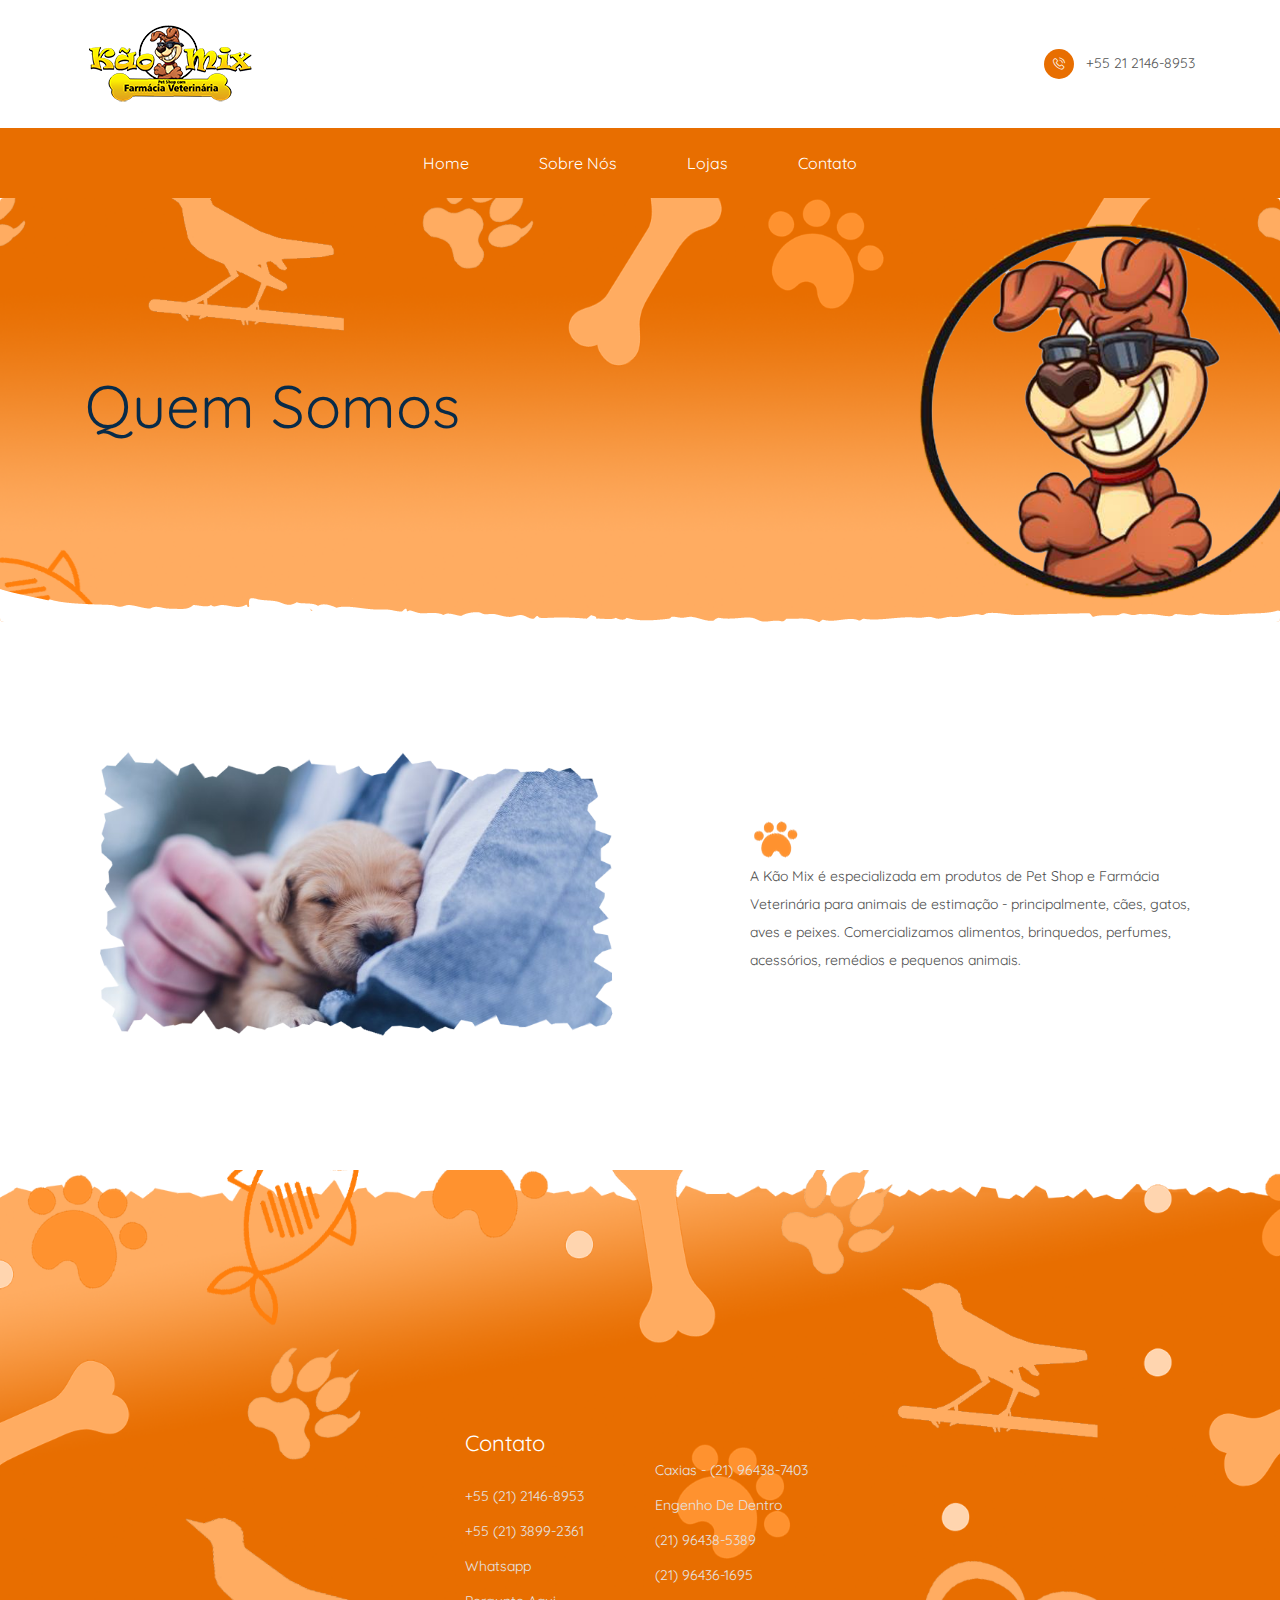
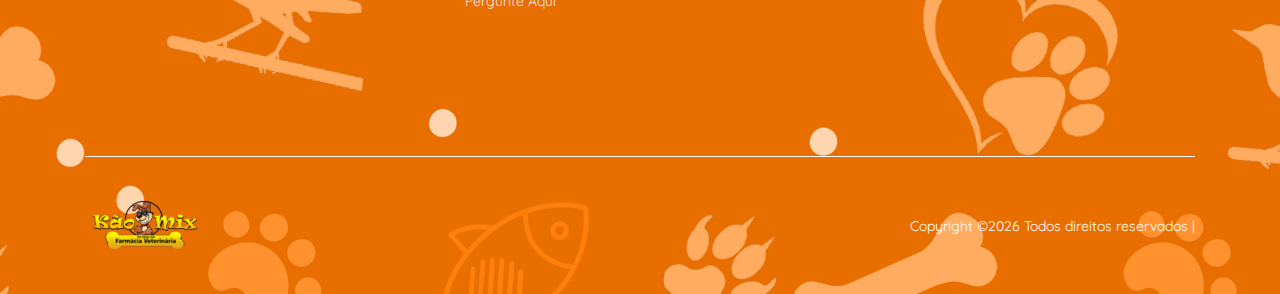
<file: about.html>
<!doctype html>
<html lang="en">

<head>
    <!-- Required meta tags -->
    <meta charset="utf-8">
    <meta name="viewport" content="width=device-width, initial-scale=1, shrink-to-fit=no">
    <title>KAOMIX || Sbore nós</title>
    <link rel="icon" href="img/favicon.png">
    <!-- Bootstrap CSS -->
    <link rel="stylesheet" href="css/bootstrap.min.css">
    <!-- animate CSS -->
    <link rel="stylesheet" href="css/animate.css">
    <!-- owl carousel CSS -->
    <link rel="stylesheet" href="css/owl.carousel.min.css">
    <!-- themify CSS -->
    <link rel="stylesheet" href="css/themify-icons.css">
    <!-- flaticon CSS -->
    <link rel="stylesheet" href="css/flaticon.css">
    <!-- font awesome CSS -->
    <link rel="stylesheet" href="css/magnific-popup.css">
    <!-- style CSS -->
    <link rel="stylesheet" href="css/style.css">

    <!-- Google Tag Manager -->
    <script>
        (function (w, d, s, l, i) {
            w[l] = w[l] || [];
            w[l].push({
                'gtm.start': new Date().getTime(),
                event: 'gtm.js'
            });
            var f = d.getElementsByTagName(s)[0],
                j = d.createElement(s),
                dl = l != 'dataLayer' ? '&l=' + l : '';
            j.async = true;
            j.src =
                'https://www.googletagmanager.com/gtm.js?id=' + i + dl;
            f.parentNode.insertBefore(j, f);
        })(window, document, 'script', 'dataLayer', 'GTM-NZHCSSB');
    </script>
    <!-- End Google Tag Manager -->

</head>

<body>
    <!-- Google Tag Manager (noscript) -->
    <noscript><iframe src="https://www.googletagmanager.com/ns.html?id=GTM-NZHCSSB" height="0" width="0"
            style="display:none;visibility:hidden"></iframe></noscript>
    <!-- End Google Tag Manager (noscript) -->
    <!--::header part start::-->
    <header class="header_area">
        <div class="sub_header">
            <div class="container">
                <div class="row align-items-center">
                    <div class="col-4 col-md-4 col-xl-6">
                        <div id="logo">
                            <a href="index.html"><img src="img/logo copy.png" alt="" title="" /></a>
                        </div>
                    </div>
                    <div class="col-8 col-md-8 col-xl-6 ">
                        <div class="sub_header_social_icon float-right"><a
                                onCLick="window.open('tel:+552121468953','_blank');"><i class="flaticon-phone"></i>+55
                                21
                                2146-8953</a>
                            <!--                        <a href="#" class="btn_1 d-none d-md-inline-block">Become a Volunteer</a>-->
                        </div>
                    </div>
                </div>
            </div>
        </div>
        <div class="main_menu">
            <div class="container">
                <div class="row">
                    <div class="col-lg-12">
                        <nav class="navbar navbar-expand-lg navbar-light">
                            <button class="navbar-toggler" type="button" data-toggle="collapse"
                                data-target="#navbarSupportedContent" aria-controls="navbarSupportedContent"
                                aria-expanded="false" aria-label="Toggle navigation">
                                <i class="ti-menu"></i>
                            </button>

                            <div class="collapse navbar-collapse justify-content-center" id="navbarSupportedContent">
                                <ul class="navbar-nav">
                                    <li class="nav-item active">
                                        <a class="nav-link active" href="index.html">Home</a>
                                    </li>
                                    <li class="nav-item">
                                        <a href="about.html" class="nav-link">Sobre nós</a>
                                    </li>
                                    <li class="nav-item">
                                        <a href="lojas.html" class="nav-link">Lojas</a>
                                    </li>

                                    <li class="nav-item">
                                        <a href="contact.html" class="nav-link">Contato</a>
                                    </li>
                                </ul>
                            </div>
                        </nav>
                    </div>
                </div>
            </div>
        </div>
    </header>
    <!--::breadcrumb part start::-->
    <section class="breadcrumb breadcrumb_bg">
        <div class="container">
            <div class="row">
                <div class="col-lg-12">
                    <div class="breadcrumb_iner">
                        <div class="breadcrumb_iner_item">
                            <h1>Quem Somos</h1>
                        </div>
                    </div>
                </div>
            </div>
        </div>
    </section>
    <!--::breadcrumb part start::-->

    <!-- about part start-->
    <section class="about_part section_padding">
        <div class="container">
            <div class="row align-items-center justify-content-between">
                <div class="col-md-6">
                    <div class="about_img">
                        <img src="img/about.png" alt="">
                    </div>
                </div>
                <div class="col-md-5">
                    <div class="about_text">
                        <img src="img/about_icon.png" class="about_icon" alt="">

                        <p>A Kão Mix é especializada em produtos de Pet Shop e Farmácia Veterinária para animais de
                            estimação - principalmente, cães, gatos, aves e peixes. Comercializamos alimentos,
                            brinquedos, perfumes, acessórios, remédios e pequenos animais.</p>
                    </div>
                </div>
            </div>
        </div>
    </section>
    <!-- about part start-->


    <footer class="footer_area padding_top">
        <div class="container">

            <div class="row justify-content-center section_padding">
                <div class="col-xl-2 col-sm-6 col-md-3 mb-4 mb-xl-0 single-footer-widget">
                    <h4>Contato</h4>
                    <ul>
                        <li>
                            <div class="opt" onCLick="window.open('tel:+552121468953','_blank');"><a>+55 (21)
                                    2146-8953</a>
                            </div>
                        <li>
                            <div class="opt" onCLick="window.open('tel:+552121468953','_blank');"><a>+55 (21)
                                    3899-2361</a>
                            </div>
                        </li>
                        </li>
                        <!-- <a href="https://www.google.com" target="_blank">Txt</a> -->
                        <li>
                            <div class="opt" onCLick="window.open('https://bit.ly/2TX0xWX','_blank');"><a
                                    href='https://bit.ly/2TX0xWX' target="_blank"> Whatsapp</a></div>
                        </li>

                        <li>
                            <a href="mailto:kaomixadm@gmail.com?subject=Questions" title="">Pergunte aqui</a>
                        </li>
                    </ul>
                </div>
                <div class="col-xl-2 col-sm-6 col-md-3 mb-4 mb-xl-0 single-footer-widget">
                    <h4></h4>
                    <ul>
                        <li><a> Caxias - (21) 96438-7403</a> </li>
                        <li><a> Engenho de dentro</a> </li>
                        <li><a>(21) 96438-5389</a> </li>
                        <li><a>(21) 96436-1695</a> </li>
                    </ul>
                </div>
            </div>
            <div class="row">
                <div class="col-lg-12">
                    <div class="copyright_text">
                        <img src="img/footer_logo.png" alt="#">
                        <p class="footer-text">
                            <!-- Link back to Colorlib can't be removed. Template is licensed under CC BY 3.0. -->
                            Copyright &copy;<script>
                                document.write(new Date().getFullYear());
                            </script> Todos direitos reservados |
                        </p>
                    </div>
                </div>
            </div>
        </div>
    </footer>

    <!-- jquery plugins here-->
    <!-- jquery -->
    <script src="js/jquery-1.12.1.min.js"></script>
    <!-- popper js -->
    <script src="js/popper.min.js"></script>
    <!-- bootstrap js -->
    <script src="js/bootstrap.min.js"></script>
    <!-- counterup js -->
    <script src="js/jquery.counterup.min.js"></script>
    <!-- waypoints js -->
    <script src="js/waypoints.min.js"></script>
    <!-- easing js -->
    <script src="js/jquery.magnific-popup.js"></script>
    <!-- particles js -->
    <script src="js/owl.carousel.min.js"></script>
    <!-- custom js -->
    <script src="js/custom.js"></script>
</body>

</html>
</file>
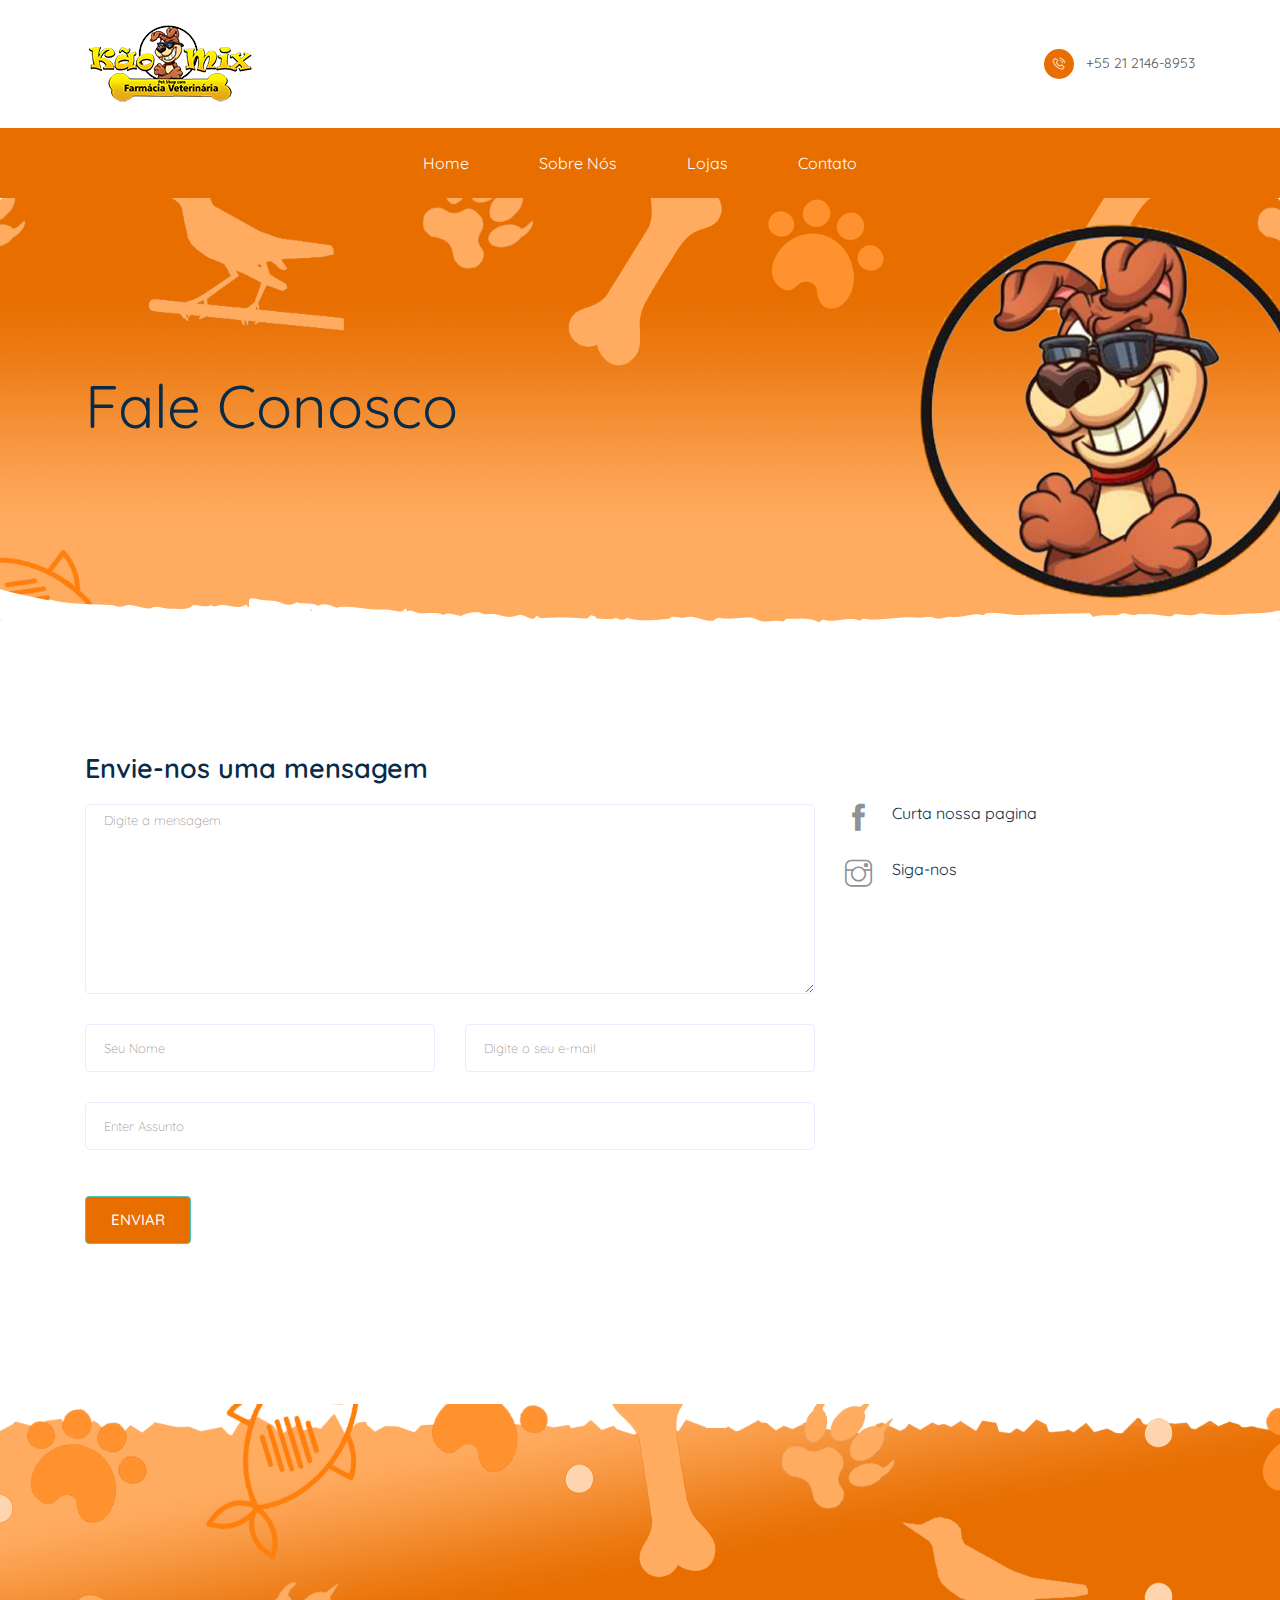
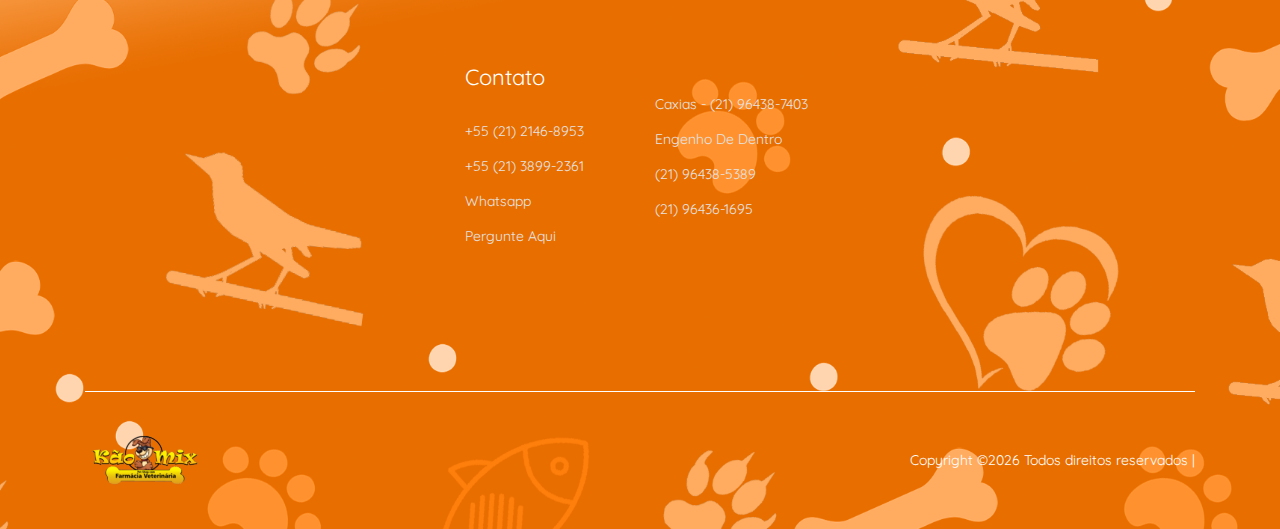
<file: contact.html>
<!doctype html>
<html lang="pt-br">

<head>
  <!-- Required meta tags -->
  <meta charset="utf-8">
  <meta name="viewport" content="width=device-width, initial-scale=1, shrink-to-fit=no">
  <title>KAOMIX || Contatos</title>
  <link rel="icon" href="img/favicon.png">
  <!-- Bootstrap CSS -->
  <link rel="stylesheet" href="css/bootstrap.min.css">
  <!-- animate CSS -->
  <link rel="stylesheet" href="css/animate.css">
  <!-- owl carousel CSS -->
  <link rel="stylesheet" href="css/owl.carousel.min.css">
  <!-- themify CSS -->
  <link rel="stylesheet" href="css/themify-icons.css">
  <!-- flaticon CSS -->
  <link rel="stylesheet" href="css/flaticon.css">
  <!-- font awesome CSS -->
  <link rel="stylesheet" href="css/magnific-popup.css">
  <!-- style CSS -->
  <link rel="stylesheet" href="css/style.css">

  <!-- Google Tag Manager -->
  <script>
    (function (w, d, s, l, i) {
      w[l] = w[l] || [];
      w[l].push({
        'gtm.start': new Date().getTime(),
        event: 'gtm.js'
      });
      var f = d.getElementsByTagName(s)[0],
        j = d.createElement(s),
        dl = l != 'dataLayer' ? '&l=' + l : '';
      j.async = true;
      j.src =
        'https://www.googletagmanager.com/gtm.js?id=' + i + dl;
      f.parentNode.insertBefore(j, f);
    })(window, document, 'script', 'dataLayer', 'GTM-NZHCSSB');
  </script>
  <!-- End Google Tag Manager -->

</head>

<body>
  <!-- Google Tag Manager (noscript) -->
  <noscript><iframe src="https://www.googletagmanager.com/ns.html?id=GTM-NZHCSSB" height="0" width="0"
      style="display:none;visibility:hidden"></iframe></noscript>
  <!-- End Google Tag Manager (noscript) -->
  <!--::header part start::-->
  <header class="header_area">
    <div class="sub_header">
      <div class="container">
        <div class="row align-items-center">
          <div class="col-4 col-md-4 col-xl-6">
            <div id="logo">
              <a href="index.html"><img src="img/logo copy.png" alt="" title="" /></a>
            </div>
          </div>
          <div class="col-8 col-md-8 col-xl-6 ">
            <div class="sub_header_social_icon float-right"><a onCLick="window.open('tel:+552121468953','_blank');"><i
                  class="flaticon-phone"></i>+55
                21
                2146-8953</a>
              <!--                        <a href="#" class="btn_1 d-none d-md-inline-block">Become a Volunteer</a>-->
            </div>
          </div>
        </div>
      </div>
    </div>
    <div class="main_menu">
      <div class="container">
        <div class="row">
          <div class="col-lg-12">
            <nav class="navbar navbar-expand-lg navbar-light">
              <button class="navbar-toggler" type="button" data-toggle="collapse" data-target="#navbarSupportedContent"
                aria-controls="navbarSupportedContent" aria-expanded="false" aria-label="Toggle navigation">
                <i class="ti-menu"></i>
              </button>

              <div class="collapse navbar-collapse justify-content-center" id="navbarSupportedContent">
                <ul class="navbar-nav">
                  <li class="nav-item active">
                    <a class="nav-link active" href="index.html">Home</a>
                  </li>
                  <li class="nav-item">
                    <a href="about.html" class="nav-link">Sobre nós</a>
                  </li>
                  <li class="nav-item">
                    <a href="lojas.html" class="nav-link">Lojas</a>
                  </li>
                  <li class="nav-item">
                    <a href="contact.html" class="nav-link">Contato</a>
                  </li>
                </ul>
              </div>
            </nav>
          </div>
        </div>
      </div>
    </div>
  </header>
  <!-- Header part end-->

  <!--::breadcrumb part start::-->
  <section class="breadcrumb breadcrumb_bg">
    <div class="container">
      <div class="row">
        <div class="col-lg-12">
          <div class="breadcrumb_iner">
            <div class="breadcrumb_iner_item">
              <h1>Fale Conosco</h1>
            </div>
          </div>
        </div>
      </div>
    </div>
  </section>
  <!--::breadcrumb part start::-->

  <!-- ================ contact section start ================= -->
  <section class="contact-section section_padding">
    <div class="container">
      <div class="row">
        <div class="col-12">
          <h2 class="contact-title">Envie-nos uma mensagem</h2>
        </div>
        <div class="col-lg-8">
          <form class="form-contact contact_form" action="contact_process.php" method="post" id="contactForm"
            novalidate="novalidate">
            <div class="row">
              <div class="col-12">
                <div class="form-group">

                  <textarea class="form-control w-100" name="message" id="message" cols="30" rows="9"
                    onfocus="this.placeholder = ''" onblur="this.placeholder = 'Digite a mensagem'"
                    placeholder='Digite a mensagem'></textarea>
                </div>
              </div>
              <div class="col-sm-6">
                <div class="form-group">
                  <input class="form-control" name="name" id="name" type="text" onfocus="this.placeholder = ''"
                    onblur="this.placeholder = 'Seu Nome'" placeholder='Seu Nome'>
                </div>
              </div>
              <div class="col-sm-6">
                <div class="form-group">
                  <input class="form-control" name="email" id="email" type="email" onfocus="this.placeholder = ''"
                    onblur="this.placeholder = 'Digite o seu e-mail'" placeholder='Digite o seu e-mail'>
                </div>
              </div>
              <div class="col-12">
                <div class="form-group">
                  <input class="form-control" name="subject" id="subject" type="text" onfocus="this.placeholder = ''"
                    onblur="this.placeholder = 'Assunto'" placeholder='Enter Assunto'>
                </div>
              </div>
            </div>
            <div class="form-group mt-3">
              <button type="submit" class="button button-contactForm">Enviar</button>
            </div>
          </form>
        </div>
        <div class="col-lg-4">
          <div class="media contact-info">

            <div class="opt" onCLick="window.open('https://www.facebook.com/kaomixrj/','_blank');"><span
                class="contact-info__icon"><i class="ti-facebook"></i></span></div>
            <h5>Curta nossa pagina</h5>

            <!-- <span class="contact-info__icon"><i class="ti-facebook"></i></span>
            <div class="media-body">
              <h3>Buttonwood, California.</h3>
              <p>Rosemead, CA 91770</p>


              https://www.instagram.com/kaomixrj/?hl=pt-br
            </div> -->
          </div>
          <div class="media contact-info">
            <div class="opt" onCLick="window.open(' https://www.instagram.com/kaomixrj/?hl=pt-br/','_blank');"><span
                class="contact-info__icon"><i class="ti-instagram"></i></span></div>
            <div class="media-body">
              <h5>Siga-nos</h5>

            </div>
          </div>
          <!-- <div class="media contact-info">
            <span class="contact-info__icon"><i class="ti-email"></i></span>
            <div class="media-body">
              <h3>support@colorlib.com</h3>
              <p>Send us your query anytime!</p>
            </div> -->
        </div>
      </div>
    </div>
    </div>
  </section>
  <!-- ================ contact section end ================= -->


  <footer class="footer_area padding_top">
    <div class="container">

      <div class="row justify-content-center section_padding">
        <div class="col-xl-2 col-sm-6 col-md-3 mb-4 mb-xl-0 single-footer-widget">
          <h4>Contato</h4>
          <ul>
            <li>
              <div class="opt" onCLick="window.open('tel:+552121468953','_blank');"><a>+55 (21)
                  2146-8953</a>
              </div>
            <li>
              <div class="opt" onCLick="window.open('tel:+552121468953','_blank');"><a>+55 (21)
                  3899-2361</a>
              </div>
            </li>
            </li>
            <!-- <a href="https://www.google.com" target="_blank">Txt</a> -->
            <li>
              <div class="opt" onCLick="window.open('https://bit.ly/2TX0xWX','_blank');"><a
                  href='https://bit.ly/2TX0xWX' target="_blank"> Whatsapp</a></div>
            </li>

            <li>
              <a href="mailto:kaomixadm@gmail.com?subject=Questions" title="">Pergunte aqui</a>
            </li>
          </ul>
        </div>
        <div class="col-xl-2 col-sm-6 col-md-3 mb-4 mb-xl-0 single-footer-widget">
          <h4></h4>
          <ul>
            <li><a> Caxias - (21) 96438-7403</a> </li>
            <li><a> Engenho de dentro</a> </li>
            <li><a>(21) 96438-5389</a> </li>
            <li><a>(21) 96436-1695</a> </li>
          </ul>
        </div>
      </div>
      <div class="row">
        <div class="col-lg-12">
          <div class="copyright_text">
            <img src="img/footer_logo.png" alt="#">
            <p class="footer-text">
              <!-- Link back to Colorlib can't be removed. Template is licensed under CC BY 3.0. -->
              Copyright &copy;<script>
                document.write(new Date().getFullYear());
              </script> Todos direitos reservados |
            </p>
          </div>
        </div>
      </div>
    </div>
  </footer>
  <!-- footer part end-->

  <!-- jquery plugins here-->
  <!-- jquery -->
  <script src="js/jquery-1.12.1.min.js"></script>
  <!-- popper js -->
  <script src="js/popper.min.js"></script>
  <!-- bootstrap js -->
  <script src="js/bootstrap.min.js"></script>
  <!-- counterup js -->
  <script src="js/jquery.counterup.min.js"></script>
  <!-- waypoints js -->
  <script src="js/waypoints.min.js"></script>
  <!-- easing js -->
  <script src="js/jquery.magnific-popup.js"></script>
  <!-- particles js -->
  <script src="js/owl.carousel.min.js"></script>

  <script src="js/contact.js"></script>
  <script src="js/jquery.ajaxchimp.min.js"></script>
  <script src="js/jquery.form.js"></script>
  <script src="js/jquery.validate.min.js"></script>
  <script src="js/mail-script.js"></script>
  <!-- custom js -->
  <script src="js/custom.js"></script>
</body>

</html>
</file>
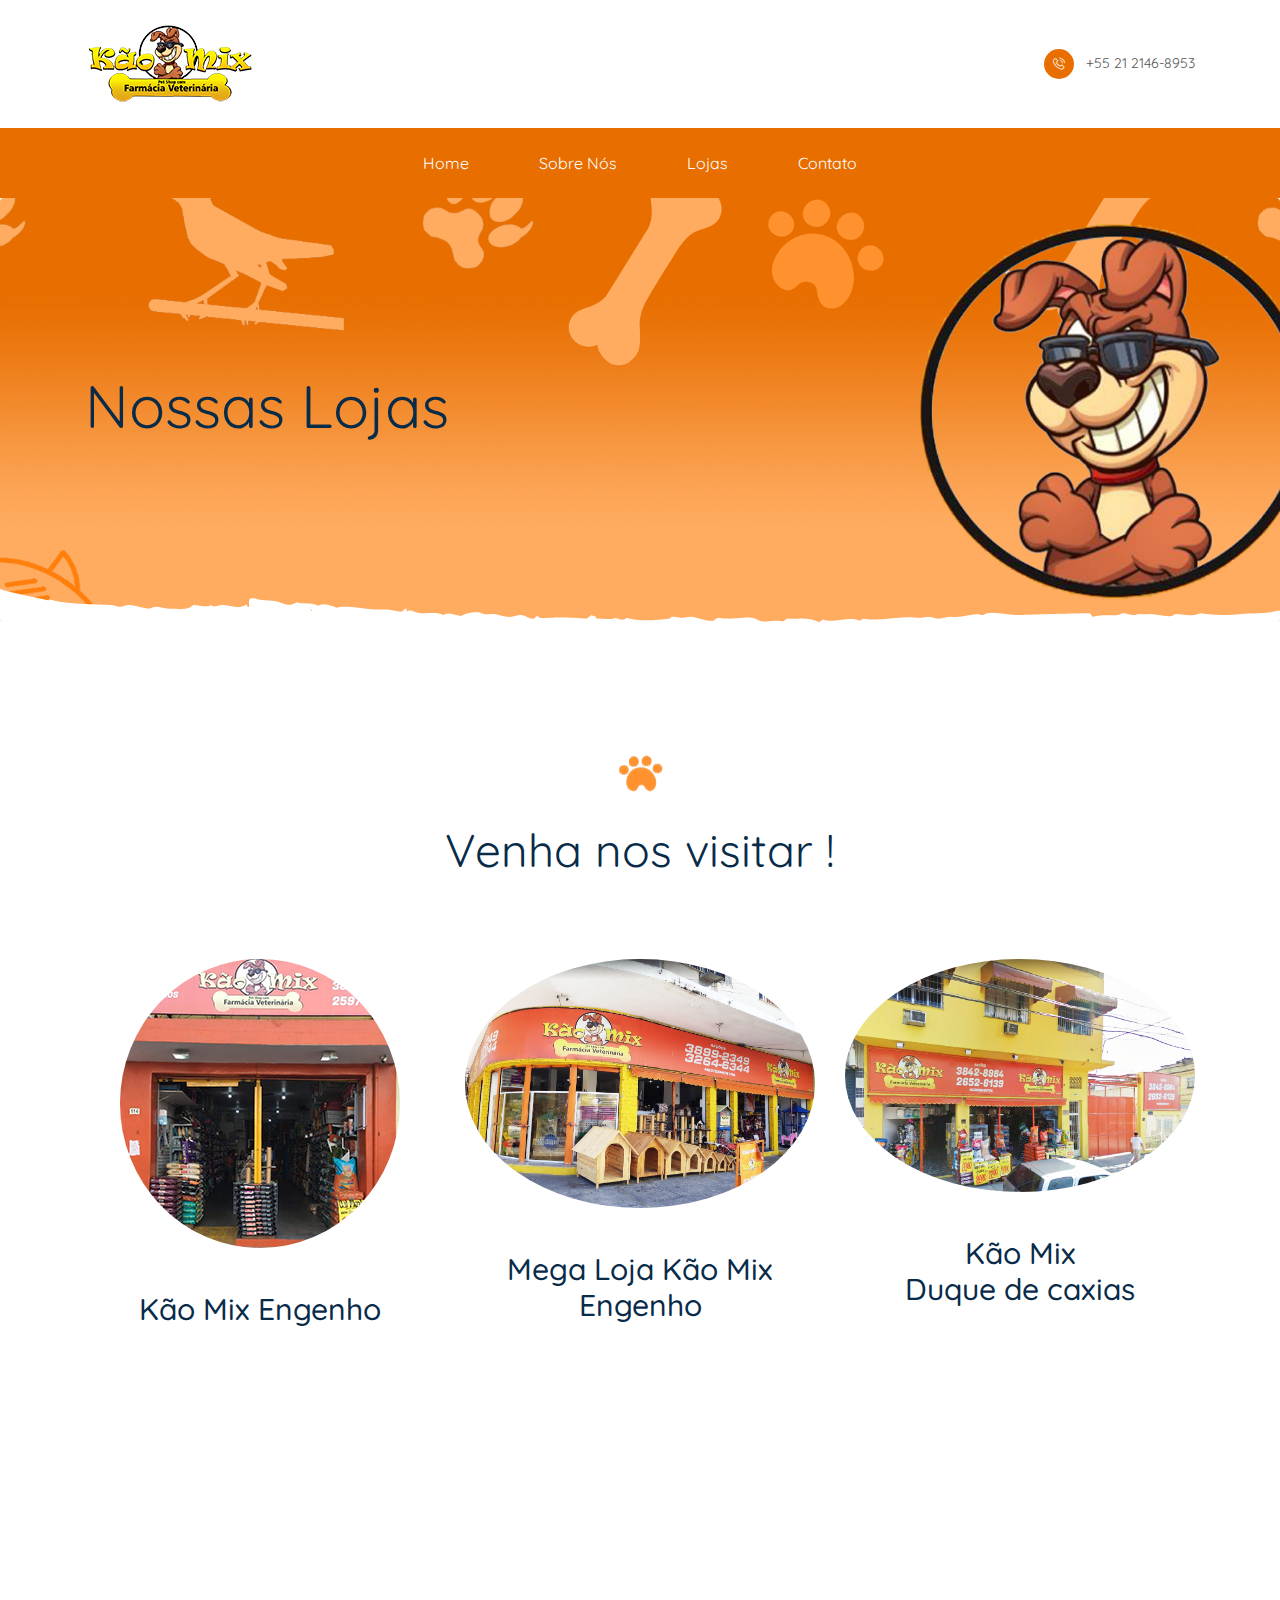
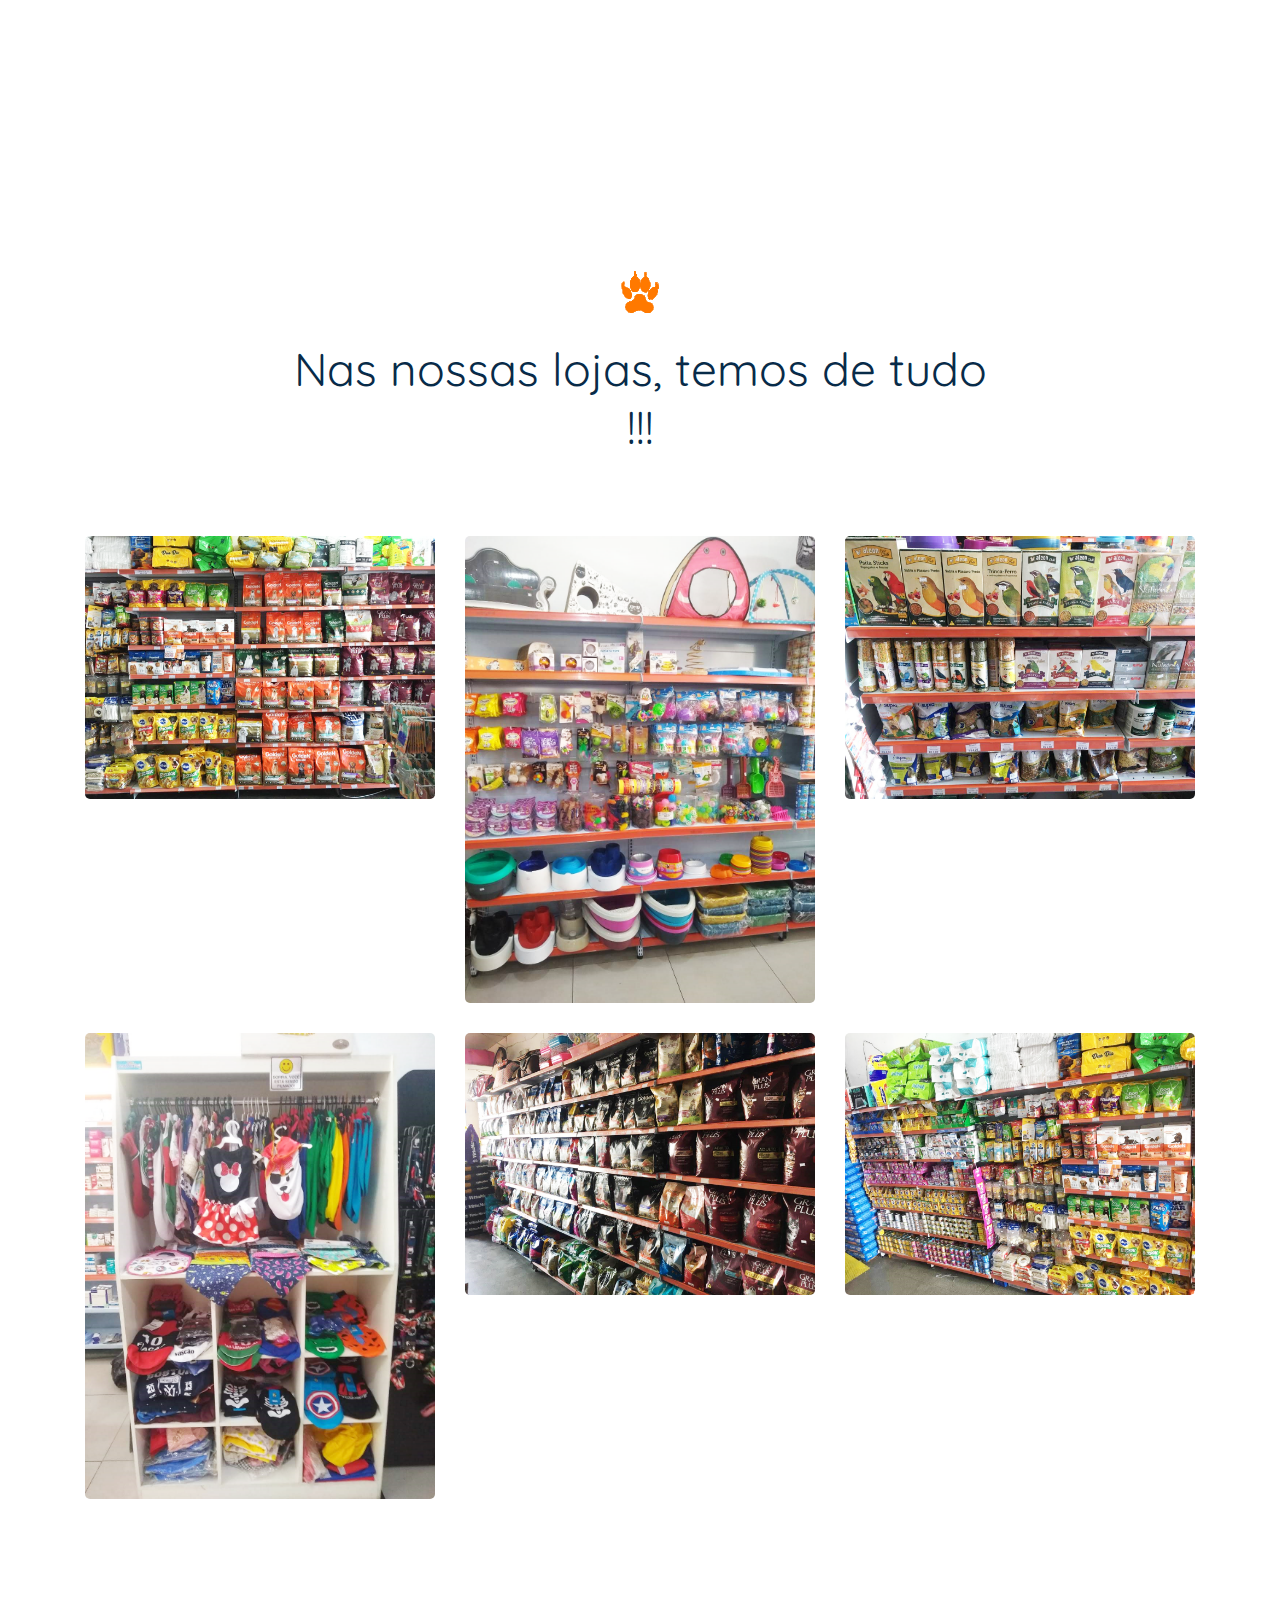
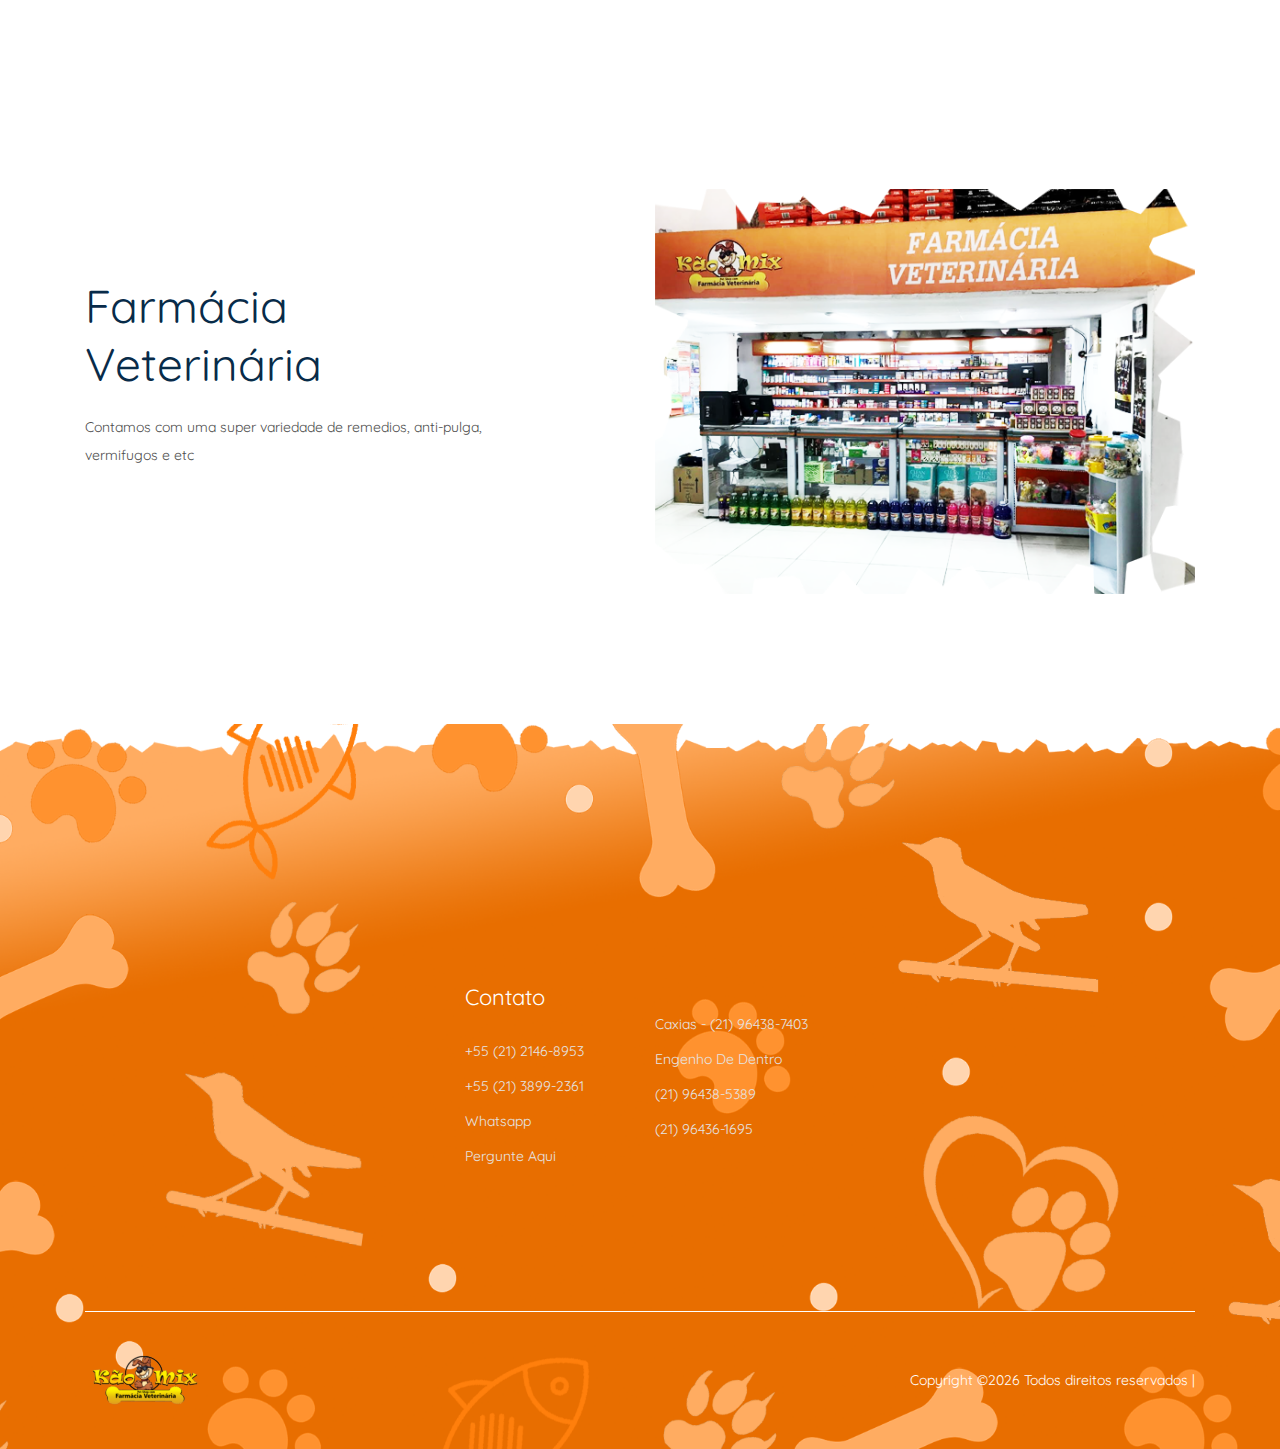
<file: lojas.html>
<!doctype html>
<html lang="pt-br">

<head>
    <!-- Required meta tags -->
    <meta charset="utf-8">
    <meta name="viewport" content="width=device-width, initial-scale=1, shrink-to-fit=no">
    <title>KAOMIX || Lojas</title>
    <link rel="icon" href="img/favicon.png">
    <!-- Bootstrap CSS -->
    <link rel="stylesheet" href="css/bootstrap.min.css">
    <!-- animate CSS -->
    <link rel="stylesheet" href="css/animate.css">
    <!-- owl carousel CSS -->
    <link rel="stylesheet" href="css/owl.carousel.min.css">
    <!-- themify CSS -->
    <link rel="stylesheet" href="css/themify-icons.css">
    <!-- flaticon CSS -->
    <link rel="stylesheet" href="css/flaticon.css">
    <!-- font awesome CSS -->
    <link rel="stylesheet" href="css/magnific-popup.css">
    <!-- style CSS -->
    <link rel="stylesheet" href="css/style.css">

    <!-- Google Tag Manager -->
    <script>
        (function (w, d, s, l, i) {
            w[l] = w[l] || [];
            w[l].push({
                'gtm.start': new Date().getTime(),
                event: 'gtm.js'
            });
            var f = d.getElementsByTagName(s)[0],
                j = d.createElement(s),
                dl = l != 'dataLayer' ? '&l=' + l : '';
            j.async = true;
            j.src =
                'https://www.googletagmanager.com/gtm.js?id=' + i + dl;
            f.parentNode.insertBefore(j, f);
        })(window, document, 'script', 'dataLayer', 'GTM-NZHCSSB');
    </script>
    <!-- End Google Tag Manager -->

</head>

<body>



    <!-- Google Tag Manager (noscript) -->
    <noscript><iframe src="https://www.googletagmanager.com/ns.html?id=GTM-NZHCSSB" height="0" width="0"
            style="display:none;visibility:hidden"></iframe></noscript>
    <!-- End Google Tag Manager (noscript) -->
    <!--::header part start::-->
    <header class="header_area">
        <div class="sub_header">
            <div class="container">
                <div class="row align-items-center">
                    <div class="col-4 col-md-4 col-xl-6">
                        <div id="logo">
                            <a href="index.html"><img src="img/logo copy.png" alt="" title="" /></a>
                        </div>
                    </div>
                    <div class="col-8 col-md-8 col-xl-6 ">
                        <div class="sub_header_social_icon float-right"><a
                                onCLick="window.open('tel:+552121468953','_blank');"><i class="flaticon-phone"></i>+55
                                21
                                2146-8953</a>
                            <!--                        <a href="#" class="btn_1 d-none d-md-inline-block">Become a Volunteer</a>-->
                        </div>
                    </div>
                </div>
            </div>
        </div>
        <div class="main_menu">
            <div class="container">
                <div class="row">
                    <div class="col-lg-12">
                        <nav class="navbar navbar-expand-lg navbar-light">
                            <button class="navbar-toggler" type="button" data-toggle="collapse"
                                data-target="#navbarSupportedContent" aria-controls="navbarSupportedContent"
                                aria-expanded="false" aria-label="Toggle navigation">
                                <i class="ti-menu"></i>
                            </button>

                            <div class="collapse navbar-collapse justify-content-center" id="navbarSupportedContent">
                                <ul class="navbar-nav">
                                    <li class="nav-item active">
                                        <a class="nav-link active" href="index.html">Home</a>
                                    </li>
                                    <li class="nav-item">
                                        <a href="about.html" class="nav-link">Sobre nós</a>
                                    </li>
                                    <li class="nav-item">
                                        <a href="lojas.html" class="nav-link">Lojas</a>
                                    </li>

                                    <li class="nav-item">
                                        <a href="contact.html" class="nav-link">Contato</a>
                                    </li>
                                </ul>
                            </div>
                        </nav>
                    </div>
                </div>
            </div>
        </div>
    </header>
    <!-- Header part end-->

    <!--::breadcrumb part start::-->
    <section class="breadcrumb breadcrumb_bg">
        <div class="container">
            <div class="row">
                <div class="col-lg-12">
                    <div class="breadcrumb_iner">
                        <div class="breadcrumb_iner_item">
                            <h1>Nossas lojas</h1>
                        </div>
                    </div>
                </div>
            </div>
        </div>
    </section>
    <!--::breadcrumb part start::-->

    <!-- service part start-->
    <section class="service_part section_padding">
        <div class="container">
            <div class="row justify-content-center">
                <div class="col-lg-8">
                    <div class="section_tittle text-center">
                        <img src="img/about_icon.png" alt="">
                        <h2>Venha nos visitar !</h2>

                    </div>
                </div>
            </div>




            <div class="row">
                <div class="col-lg-4 col-sm-6">
                    <div class="single_service_part">
                        <img src="img/helena_frente.png" alt="#">
                        <h3>Kão Mix Engenho</h3>
                        <iframe
                            src="https://www.google.com/maps/embed?pb=!1m18!1m12!1m3!1d918.8528846678861!2d-43.295981170755425!3d-22.89818676364084!2m3!1f0!2f0!3f0!3m2!1i1024!2i768!4f13.1!3m3!1m2!1s0x997d09327d15ab%3A0x2c268b03713de0c1!2sK%C3%A3o%20Mix%20Petshop!5e0!3m2!1spt-BR!2sbr!4v1581647660102!5m2!1spt-BR!2sbr"
                            width="250" height="250" frameborder="0" style="border:0;" allowfullscreen=""></iframe>
                    </div>
                </div>
                <div class="col-lg-4 col-sm-6">
                    <div class="single_service_part">
                        <img src="img/helena_frente_3.png" alt="#">
                        <h3>Mega Loja Kão Mix Engenho</h3>
                        <iframe
                            src="https://www.google.com/maps/embed?pb=!1m14!1m8!1m3!1d229.71037804788324!2d-43.295810728304225!3d-22.89986562200444!3m2!1i1024!2i768!4f13.1!3m3!1m2!1s0x997d826f7e8b7f%3A0x3bf86315bf075a23!2sK%C3%A3o%20Mix%20Petshop!5e0!3m2!1spt-BR!2sbr!4v1581647723761!5m2!1spt-BR!2sbr"
                            width="250" height="250" frameborder="0" style="border:0;" allowfullscreen=""></iframe>
                    </div>
                </div>
                <div class="col-lg-4 col-sm-6">
                    <div class="single_service_part">
                        <img src="img/frente_caxias.png" alt="#">
                        <h3>Kão Mix <br> Duque de caxias</h3>
                        <iframe
                            src="https://www.google.com/maps/embed?pb=!1m18!1m12!1m3!1d3678.8739879695504!2d-43.29157168646469!3d-22.77005727844324!2m3!1f0!2f0!3f0!3m2!1i1024!2i768!4f13.1!3m3!1m2!1s0x99707e33bbd721%3A0x3d39dce898d7fcdb!2sK%C3%A3o%20Mix%20Petshop!5e0!3m2!1spt-BR!2sbr!4v1581648883722!5m2!1spt-BR!2sbr"
                            width="250" height="250" frameborder="0" style="border:0;" allowfullscreen=""></iframe>
                    </div>
                </div>
            </div>
        </div>
    </section>




    <section class="gallery_part section_padding">
        <div class="container">
            <div class="row justify-content-center">
                <div class="col-lg-8">
                    <div class="section_tittle text-center">
                        <img src="img/about_icon_gato.png" alt="">
                        <h2>Nas nossas lojas, temos de tudo !!!</h2>

                    </div>
                </div>
            </div>
            <div class="row">
                <div class="col-lg-4 col-sm-6">
                    <a href="img/produtos_1.png" class="single_gallery_part">
                        <img src="img/produtos_1.png" alt="">
                        <i class="ti-plus"></i>
                    </a>
                </div>
                <div class="col-lg-4 col-sm-6">
                    <a href="img/produtos_2.png" class="single_gallery_part">
                        <img src="img/produtos_2.png" alt="">
                        <i class="ti-plus"></i>
                    </a>
                </div>
                <div class="col-lg-4 col-sm-6">
                    <a href="img/produtos_3.png" class="single_gallery_part">
                        <img src="img/produtos_3.png" alt="">
                        <i class="ti-plus"></i>
                    </a>
                </div>
                <div class="col-lg-4 col-sm-6">
                    <a href="img/produtos_4.png" class="single_gallery_part">
                        <img src="img/produtos_4.png" alt="">
                        <i class="ti-plus"></i>
                    </a>
                </div>
                <div class="col-lg-4 col-sm-6">
                    <a href="img/produtos_5.png" class="single_gallery_part">
                        <img src="img/produtos_5.png" alt="">
                        <i class="ti-plus"></i>
                    </a>
                </div>
                <div class="col-lg-4 col-sm-6">
                    <a href="img/produtos_6.png" class="single_gallery_part">
                        <img src="img/produtos_6.png" alt="">
                        <i class="ti-plus"></i>
                    </a>
                </div>

            </div>
        </div>
    </section>


    <!-- counter adopt number here -->
    <section class="abopt_number_counter section_padding">
        <div class="container">
            <div class="row align-items-center justify-content-between">
                <div class="col-lg-5 col-md-6">
                    <div class="counter_text">
                        <h2>Farmácia Veterinária</h2>
                        <p>Contamos com uma super variedade de remedios, anti-pulga, vermifugos e etc </p>

                    </div>
                </div>
                <div class="col-lg-6 col-md-6">
                    <div class="adopt_image">
                        <img src="img/balcao_caxias.png" alt="#">
                    </div>
                </div>
            </div>
        </div>
    </section>
    <!-- counter adopt number end -->





    <footer class="footer_area padding_top">
        <div class="container">

            <div class="row justify-content-center section_padding">
                <div class="col-xl-2 col-sm-6 col-md-3 mb-4 mb-xl-0 single-footer-widget">
                    <h4>Contato</h4>
                    <ul>
                        <li>
                            <div class="opt" onCLick="window.open('tel:+552121468953','_blank');"><a>+55 (21)
                                    2146-8953</a>
                            </div>
                        <li>
                            <div class="opt" onCLick="window.open('tel:+552121468953','_blank');"><a>+55 (21)
                                    3899-2361</a>
                            </div>
                        </li>
                        </li>
                        <!-- <a href="https://www.google.com" target="_blank">Txt</a> -->
                        <li>
                            <div class="opt" onCLick="window.open('https://bit.ly/2TX0xWX','_blank');"><a
                                    href='https://bit.ly/2TX0xWX' target="_blank"> Whatsapp</a></div>
                        </li>

                        <li>
                            <a href="mailto:kaomixadm@gmail.com?subject=Questions" title="">Pergunte aqui</a>
                        </li>
                    </ul>
                </div>
                <div class="col-xl-2 col-sm-6 col-md-3 mb-4 mb-xl-0 single-footer-widget">
                    <h4></h4>
                    <ul>
                        <li><a> Caxias - (21) 96438-7403</a> </li>
                        <li><a> Engenho de dentro</a> </li>
                        <li><a>(21) 96438-5389</a> </li>
                        <li><a>(21) 96436-1695</a> </li>
                    </ul>
                </div>
            </div>
            <div class="row">
                <div class="col-lg-12">
                    <div class="copyright_text">
                        <img src="img/footer_logo.png" alt="#">
                        <p class="footer-text">
                            <!-- Link back to Colorlib can't be removed. Template is licensed under CC BY 3.0. -->
                            Copyright &copy;<script>
                                document.write(new Date().getFullYear());
                            </script> Todos direitos reservados |
                        </p>
                    </div>
                </div>
            </div>
        </div>
    </footer>

    <!-- jquery plugins here-->

    <!-- jquery -->
    <script src="js/jquery-1.12.1.min.js"></script>
    <!-- popper js -->
    <script src="js/popper.min.js"></script>
    <!-- bootstrap js -->
    <script src="js/bootstrap.min.js"></script>
    <!-- counterup js -->
    <script src="js/jquery.counterup.min.js"></script>
    <!-- waypoints js -->
    <script src="js/waypoints.min.js"></script>
    <!-- easing js -->
    <script src="js/jquery.magnific-popup.js"></script>
    <!-- particles js -->
    <script src="js/owl.carousel.min.js"></script>
    <!-- custom js -->
    <script src="js/custom.js"></script>
</body>

</html>
</file>
<file: css/themify-icons.css>
@font-face {
	font-family: 'themify';
	src:url('../fonts/themify.eot?-fvbane');
	src:url('../fonts/themify.eot?#iefix-fvbane') format('embedded-opentype'),
		url('../fonts/themify.woff?-fvbane') format('woff'),
		url('../fonts/themify.ttf?-fvbane') format('truetype'),
		url('../fonts/themify.svg?-fvbane#themify') format('svg');
	font-weight: normal;
	font-style: normal;
}

[class^="ti-"], [class*=" ti-"] {
	font-family: 'themify';
	speak: none;
	font-style: normal;
	font-weight: normal;
	font-variant: normal;
	text-transform: none;
	line-height: 1;

	/* Better Font Rendering =========== */
	-webkit-font-smoothing: antialiased;
	-moz-osx-font-smoothing: grayscale;
}

.ti-wand:before {
	content: "\e600";
}
.ti-volume:before {
	content: "\e601";
}
.ti-user:before {
	content: "\e602";
}
.ti-unlock:before {
	content: "\e603";
}
.ti-unlink:before {
	content: "\e604";
}
.ti-trash:before {
	content: "\e605";
}
.ti-thought:before {
	content: "\e606";
}
.ti-target:before {
	content: "\e607";
}
.ti-tag:before {
	content: "\e608";
}
.ti-tablet:before {
	content: "\e609";
}
.ti-star:before {
	content: "\e60a";
}
.ti-spray:before {
	content: "\e60b";
}
.ti-signal:before {
	content: "\e60c";
}
.ti-shopping-cart:before {
	content: "\e60d";
}
.ti-shopping-cart-full:before {
	content: "\e60e";
}
.ti-settings:before {
	content: "\e60f";
}
.ti-search:before {
	content: "\e610";
}
.ti-zoom-in:before {
	content: "\e611";
}
.ti-zoom-out:before {
	content: "\e612";
}
.ti-cut:before {
	content: "\e613";
}
.ti-ruler:before {
	content: "\e614";
}
.ti-ruler-pencil:before {
	content: "\e615";
}
.ti-ruler-alt:before {
	content: "\e616";
}
.ti-bookmark:before {
	content: "\e617";
}
.ti-bookmark-alt:before {
	content: "\e618";
}
.ti-reload:before {
	content: "\e619";
}
.ti-plus:before {
	content: "\e61a";
}
.ti-pin:before {
	content: "\e61b";
}
.ti-pencil:before {
	content: "\e61c";
}
.ti-pencil-alt:before {
	content: "\e61d";
}
.ti-paint-roller:before {
	content: "\e61e";
}
.ti-paint-bucket:before {
	content: "\e61f";
}
.ti-na:before {
	content: "\e620";
}
.ti-mobile:before {
	content: "\e621";
}
.ti-minus:before {
	content: "\e622";
}
.ti-medall:before {
	content: "\e623";
}
.ti-medall-alt:before {
	content: "\e624";
}
.ti-marker:before {
	content: "\e625";
}
.ti-marker-alt:before {
	content: "\e626";
}
.ti-arrow-up:before {
	content: "\e627";
}
.ti-arrow-right:before {
	content: "\e628";
}
.ti-arrow-left:before {
	content: "\e629";
}
.ti-arrow-down:before {
	content: "\e62a";
}
.ti-lock:before {
	content: "\e62b";
}
.ti-location-arrow:before {
	content: "\e62c";
}
.ti-link:before {
	content: "\e62d";
}
.ti-layout:before {
	content: "\e62e";
}
.ti-layers:before {
	content: "\e62f";
}
.ti-layers-alt:before {
	content: "\e630";
}
.ti-key:before {
	content: "\e631";
}
.ti-import:before {
	content: "\e632";
}
.ti-image:before {
	content: "\e633";
}
.ti-heart:before {
	content: "\e634";
}
.ti-heart-broken:before {
	content: "\e635";
}
.ti-hand-stop:before {
	content: "\e636";
}
.ti-hand-open:before {
	content: "\e637";
}
.ti-hand-drag:before {
	content: "\e638";
}
.ti-folder:before {
	content: "\e639";
}
.ti-flag:before {
	content: "\e63a";
}
.ti-flag-alt:before {
	content: "\e63b";
}
.ti-flag-alt-2:before {
	content: "\e63c";
}
.ti-eye:before {
	content: "\e63d";
}
.ti-export:before {
	content: "\e63e";
}
.ti-exchange-vertical:before {
	content: "\e63f";
}
.ti-desktop:before {
	content: "\e640";
}
.ti-cup:before {
	content: "\e641";
}
.ti-crown:before {
	content: "\e642";
}
.ti-comments:before {
	content: "\e643";
}
.ti-comment:before {
	content: "\e644";
}
.ti-comment-alt:before {
	content: "\e645";
}
.ti-close:before {
	content: "\e646";
}
.ti-clip:before {
	content: "\e647";
}
.ti-angle-up:before {
	content: "\e648";
}
.ti-angle-right:before {
	content: "\e649";
}
.ti-angle-left:before {
	content: "\e64a";
}
.ti-angle-down:before {
	content: "\e64b";
}
.ti-check:before {
	content: "\e64c";
}
.ti-check-box:before {
	content: "\e64d";
}
.ti-camera:before {
	content: "\e64e";
}
.ti-announcement:before {
	content: "\e64f";
}
.ti-brush:before {
	content: "\e650";
}
.ti-briefcase:before {
	content: "\e651";
}
.ti-bolt:before {
	content: "\e652";
}
.ti-bolt-alt:before {
	content: "\e653";
}
.ti-blackboard:before {
	content: "\e654";
}
.ti-bag:before {
	content: "\e655";
}
.ti-move:before {
	content: "\e656";
}
.ti-arrows-vertical:before {
	content: "\e657";
}
.ti-arrows-horizontal:before {
	content: "\e658";
}
.ti-fullscreen:before {
	content: "\e659";
}
.ti-arrow-top-right:before {
	content: "\e65a";
}
.ti-arrow-top-left:before {
	content: "\e65b";
}
.ti-arrow-circle-up:before {
	content: "\e65c";
}
.ti-arrow-circle-right:before {
	content: "\e65d";
}
.ti-arrow-circle-left:before {
	content: "\e65e";
}
.ti-arrow-circle-down:before {
	content: "\e65f";
}
.ti-angle-double-up:before {
	content: "\e660";
}
.ti-angle-double-right:before {
	content: "\e661";
}
.ti-angle-double-left:before {
	content: "\e662";
}
.ti-angle-double-down:before {
	content: "\e663";
}
.ti-zip:before {
	content: "\e664";
}
.ti-world:before {
	content: "\e665";
}
.ti-wheelchair:before {
	content: "\e666";
}
.ti-view-list:before {
	content: "\e667";
}
.ti-view-list-alt:before {
	content: "\e668";
}
.ti-view-grid:before {
	content: "\e669";
}
.ti-uppercase:before {
	content: "\e66a";
}
.ti-upload:before {
	content: "\e66b";
}
.ti-underline:before {
	content: "\e66c";
}
.ti-truck:before {
	content: "\e66d";
}
.ti-timer:before {
	content: "\e66e";
}
.ti-ticket:before {
	content: "\e66f";
}
.ti-thumb-up:before {
	content: "\e670";
}
.ti-thumb-down:before {
	content: "\e671";
}
.ti-text:before {
	content: "\e672";
}
.ti-stats-up:before {
	content: "\e673";
}
.ti-stats-down:before {
	content: "\e674";
}
.ti-split-v:before {
	content: "\e675";
}
.ti-split-h:before {
	content: "\e676";
}
.ti-smallcap:before {
	content: "\e677";
}
.ti-shine:before {
	content: "\e678";
}
.ti-shift-right:before {
	content: "\e679";
}
.ti-shift-left:before {
	content: "\e67a";
}
.ti-shield:before {
	content: "\e67b";
}
.ti-notepad:before {
	content: "\e67c";
}
.ti-server:before {
	content: "\e67d";
}
.ti-quote-right:before {
	content: "\e67e";
}
.ti-quote-left:before {
	content: "\e67f";
}
.ti-pulse:before {
	content: "\e680";
}
.ti-printer:before {
	content: "\e681";
}
.ti-power-off:before {
	content: "\e682";
}
.ti-plug:before {
	content: "\e683";
}
.ti-pie-chart:before {
	content: "\e684";
}
.ti-paragraph:before {
	content: "\e685";
}
.ti-panel:before {
	content: "\e686";
}
.ti-package:before {
	content: "\e687";
}
.ti-music:before {
	content: "\e688";
}
.ti-music-alt:before {
	content: "\e689";
}
.ti-mouse:before {
	content: "\e68a";
}
.ti-mouse-alt:before {
	content: "\e68b";
}
.ti-money:before {
	content: "\e68c";
}
.ti-microphone:before {
	content: "\e68d";
}
.ti-menu:before {
	content: "\e68e";
}
.ti-menu-alt:before {
	content: "\e68f";
}
.ti-map:before {
	content: "\e690";
}
.ti-map-alt:before {
	content: "\e691";
}
.ti-loop:before {
	content: "\e692";
}
.ti-location-pin:before {
	content: "\e693";
}
.ti-list:before {
	content: "\e694";
}
.ti-light-bulb:before {
	content: "\e695";
}
.ti-Italic:before {
	content: "\e696";
}
.ti-info:before {
	content: "\e697";
}
.ti-infinite:before {
	content: "\e698";
}
.ti-id-badge:before {
	content: "\e699";
}
.ti-hummer:before {
	content: "\e69a";
}
.ti-home:before {
	content: "\e69b";
}
.ti-help:before {
	content: "\e69c";
}
.ti-headphone:before {
	content: "\e69d";
}
.ti-harddrives:before {
	content: "\e69e";
}
.ti-harddrive:before {
	content: "\e69f";
}
.ti-gift:before {
	content: "\e6a0";
}
.ti-game:before {
	content: "\e6a1";
}
.ti-filter:before {
	content: "\e6a2";
}
.ti-files:before {
	content: "\e6a3";
}
.ti-file:before {
	content: "\e6a4";
}
.ti-eraser:before {
	content: "\e6a5";
}
.ti-envelope:before {
	content: "\e6a6";
}
.ti-download:before {
	content: "\e6a7";
}
.ti-direction:before {
	content: "\e6a8";
}
.ti-direction-alt:before {
	content: "\e6a9";
}
.ti-dashboard:before {
	content: "\e6aa";
}
.ti-control-stop:before {
	content: "\e6ab";
}
.ti-control-shuffle:before {
	content: "\e6ac";
}
.ti-control-play:before {
	content: "\e6ad";
}
.ti-control-pause:before {
	content: "\e6ae";
}
.ti-control-forward:before {
	content: "\e6af";
}
.ti-control-backward:before {
	content: "\e6b0";
}
.ti-cloud:before {
	content: "\e6b1";
}
.ti-cloud-up:before {
	content: "\e6b2";
}
.ti-cloud-down:before {
	content: "\e6b3";
}
.ti-clipboard:before {
	content: "\e6b4";
}
.ti-car:before {
	content: "\e6b5";
}
.ti-calendar:before {
	content: "\e6b6";
}
.ti-book:before {
	content: "\e6b7";
}
.ti-bell:before {
	content: "\e6b8";
}
.ti-basketball:before {
	content: "\e6b9";
}
.ti-bar-chart:before {
	content: "\e6ba";
}
.ti-bar-chart-alt:before {
	content: "\e6bb";
}
.ti-back-right:before {
	content: "\e6bc";
}
.ti-back-left:before {
	content: "\e6bd";
}
.ti-arrows-corner:before {
	content: "\e6be";
}
.ti-archive:before {
	content: "\e6bf";
}
.ti-anchor:before {
	content: "\e6c0";
}
.ti-align-right:before {
	content: "\e6c1";
}
.ti-align-left:before {
	content: "\e6c2";
}
.ti-align-justify:before {
	content: "\e6c3";
}
.ti-align-center:before {
	content: "\e6c4";
}
.ti-alert:before {
	content: "\e6c5";
}
.ti-alarm-clock:before {
	content: "\e6c6";
}
.ti-agenda:before {
	content: "\e6c7";
}
.ti-write:before {
	content: "\e6c8";
}
.ti-window:before {
	content: "\e6c9";
}
.ti-widgetized:before {
	content: "\e6ca";
}
.ti-widget:before {
	content: "\e6cb";
}
.ti-widget-alt:before {
	content: "\e6cc";
}
.ti-wallet:before {
	content: "\e6cd";
}
.ti-video-clapper:before {
	content: "\e6ce";
}
.ti-video-camera:before {
	content: "\e6cf";
}
.ti-vector:before {
	content: "\e6d0";
}
.ti-themify-logo:before {
	content: "\e6d1";
}
.ti-themify-favicon:before {
	content: "\e6d2";
}
.ti-themify-favicon-alt:before {
	content: "\e6d3";
}
.ti-support:before {
	content: "\e6d4";
}
.ti-stamp:before {
	content: "\e6d5";
}
.ti-split-v-alt:before {
	content: "\e6d6";
}
.ti-slice:before {
	content: "\e6d7";
}
.ti-shortcode:before {
	content: "\e6d8";
}
.ti-shift-right-alt:before {
	content: "\e6d9";
}
.ti-shift-left-alt:before {
	content: "\e6da";
}
.ti-ruler-alt-2:before {
	content: "\e6db";
}
.ti-receipt:before {
	content: "\e6dc";
}
.ti-pin2:before {
	content: "\e6dd";
}
.ti-pin-alt:before {
	content: "\e6de";
}
.ti-pencil-alt2:before {
	content: "\e6df";
}
.ti-palette:before {
	content: "\e6e0";
}
.ti-more:before {
	content: "\e6e1";
}
.ti-more-alt:before {
	content: "\e6e2";
}
.ti-microphone-alt:before {
	content: "\e6e3";
}
.ti-magnet:before {
	content: "\e6e4";
}
.ti-line-double:before {
	content: "\e6e5";
}
.ti-line-dotted:before {
	content: "\e6e6";
}
.ti-line-dashed:before {
	content: "\e6e7";
}
.ti-layout-width-full:before {
	content: "\e6e8";
}
.ti-layout-width-default:before {
	content: "\e6e9";
}
.ti-layout-width-default-alt:before {
	content: "\e6ea";
}
.ti-layout-tab:before {
	content: "\e6eb";
}
.ti-layout-tab-window:before {
	content: "\e6ec";
}
.ti-layout-tab-v:before {
	content: "\e6ed";
}
.ti-layout-tab-min:before {
	content: "\e6ee";
}
.ti-layout-slider:before {
	content: "\e6ef";
}
.ti-layout-slider-alt:before {
	content: "\e6f0";
}
.ti-layout-sidebar-right:before {
	content: "\e6f1";
}
.ti-layout-sidebar-none:before {
	content: "\e6f2";
}
.ti-layout-sidebar-left:before {
	content: "\e6f3";
}
.ti-layout-placeholder:before {
	content: "\e6f4";
}
.ti-layout-menu:before {
	content: "\e6f5";
}
.ti-layout-menu-v:before {
	content: "\e6f6";
}
.ti-layout-menu-separated:before {
	content: "\e6f7";
}
.ti-layout-menu-full:before {
	content: "\e6f8";
}
.ti-layout-media-right-alt:before {
	content: "\e6f9";
}
.ti-layout-media-right:before {
	content: "\e6fa";
}
.ti-layout-media-overlay:before {
	content: "\e6fb";
}
.ti-layout-media-overlay-alt:before {
	content: "\e6fc";
}
.ti-layout-media-overlay-alt-2:before {
	content: "\e6fd";
}
.ti-layout-media-left-alt:before {
	content: "\e6fe";
}
.ti-layout-media-left:before {
	content: "\e6ff";
}
.ti-layout-media-center-alt:before {
	content: "\e700";
}
.ti-layout-media-center:before {
	content: "\e701";
}
.ti-layout-list-thumb:before {
	content: "\e702";
}
.ti-layout-list-thumb-alt:before {
	content: "\e703";
}
.ti-layout-list-post:before {
	content: "\e704";
}
.ti-layout-list-large-image:before {
	content: "\e705";
}
.ti-layout-line-solid:before {
	content: "\e706";
}
.ti-layout-grid4:before {
	content: "\e707";
}
.ti-layout-grid3:before {
	content: "\e708";
}
.ti-layout-grid2:before {
	content: "\e709";
}
.ti-layout-grid2-thumb:before {
	content: "\e70a";
}
.ti-layout-cta-right:before {
	content: "\e70b";
}
.ti-layout-cta-left:before {
	content: "\e70c";
}
.ti-layout-cta-center:before {
	content: "\e70d";
}
.ti-layout-cta-btn-right:before {
	content: "\e70e";
}
.ti-layout-cta-btn-left:before {
	content: "\e70f";
}
.ti-layout-column4:before {
	content: "\e710";
}
.ti-layout-column3:before {
	content: "\e711";
}
.ti-layout-column2:before {
	content: "\e712";
}
.ti-layout-accordion-separated:before {
	content: "\e713";
}
.ti-layout-accordion-merged:before {
	content: "\e714";
}
.ti-layout-accordion-list:before {
	content: "\e715";
}
.ti-ink-pen:before {
	content: "\e716";
}
.ti-info-alt:before {
	content: "\e717";
}
.ti-help-alt:before {
	content: "\e718";
}
.ti-headphone-alt:before {
	content: "\e719";
}
.ti-hand-point-up:before {
	content: "\e71a";
}
.ti-hand-point-right:before {
	content: "\e71b";
}
.ti-hand-point-left:before {
	content: "\e71c";
}
.ti-hand-point-down:before {
	content: "\e71d";
}
.ti-gallery:before {
	content: "\e71e";
}
.ti-face-smile:before {
	content: "\e71f";
}
.ti-face-sad:before {
	content: "\e720";
}
.ti-credit-card:before {
	content: "\e721";
}
.ti-control-skip-forward:before {
	content: "\e722";
}
.ti-control-skip-backward:before {
	content: "\e723";
}
.ti-control-record:before {
	content: "\e724";
}
.ti-control-eject:before {
	content: "\e725";
}
.ti-comments-smiley:before {
	content: "\e726";
}
.ti-brush-alt:before {
	content: "\e727";
}
.ti-youtube:before {
	content: "\e728";
}
.ti-vimeo:before {
	content: "\e729";
}
.ti-twitter:before {
	content: "\e72a";
}
.ti-time:before {
	content: "\e72b";
}
.ti-tumblr:before {
	content: "\e72c";
}
.ti-skype:before {
	content: "\e72d";
}
.ti-share:before {
	content: "\e72e";
}
.ti-share-alt:before {
	content: "\e72f";
}
.ti-rocket:before {
	content: "\e730";
}
.ti-pinterest:before {
	content: "\e731";
}
.ti-new-window:before {
	content: "\e732";
}
.ti-microsoft:before {
	content: "\e733";
}
.ti-list-ol:before {
	content: "\e734";
}
.ti-linkedin:before {
	content: "\e735";
}
.ti-layout-sidebar-2:before {
	content: "\e736";
}
.ti-layout-grid4-alt:before {
	content: "\e737";
}
.ti-layout-grid3-alt:before {
	content: "\e738";
}
.ti-layout-grid2-alt:before {
	content: "\e739";
}
.ti-layout-column4-alt:before {
	content: "\e73a";
}
.ti-layout-column3-alt:before {
	content: "\e73b";
}
.ti-layout-column2-alt:before {
	content: "\e73c";
}
.ti-instagram:before {
	content: "\e73d";
}
.ti-google:before {
	content: "\e73e";
}
.ti-github:before {
	content: "\e73f";
}
.ti-flickr:before {
	content: "\e740";
}
.ti-facebook:before {
	content: "\e741";
}
.ti-dropbox:before {
	content: "\e742";
}
.ti-dribbble:before {
	content: "\e743";
}
.ti-apple:before {
	content: "\e744";
}
.ti-android:before {
	content: "\e745";
}
.ti-save:before {
	content: "\e746";
}
.ti-save-alt:before {
	content: "\e747";
}
.ti-yahoo:before {
	content: "\e748";
}
.ti-wordpress:before {
	content: "\e749";
}
.ti-vimeo-alt:before {
	content: "\e74a";
}
.ti-twitter-alt:before {
	content: "\e74b";
}
.ti-tumblr-alt:before {
	content: "\e74c";
}
.ti-trello:before {
	content: "\e74d";
}
.ti-stack-overflow:before {
	content: "\e74e";
}
.ti-soundcloud:before {
	content: "\e74f";
}
.ti-sharethis:before {
	content: "\e750";
}
.ti-sharethis-alt:before {
	content: "\e751";
}
.ti-reddit:before {
	content: "\e752";
}
.ti-pinterest-alt:before {
	content: "\e753";
}
.ti-microsoft-alt:before {
	content: "\e754";
}
.ti-linux:before {
	content: "\e755";
}
.ti-jsfiddle:before {
	content: "\e756";
}
.ti-joomla:before {
	content: "\e757";
}
.ti-html5:before {
	content: "\e758";
}
.ti-flickr-alt:before {
	content: "\e759";
}
.ti-email:before {
	content: "\e75a";
}
.ti-drupal:before {
	content: "\e75b";
}
.ti-dropbox-alt:before {
	content: "\e75c";
}
.ti-css3:before {
	content: "\e75d";
}
.ti-rss:before {
	content: "\e75e";
}
.ti-rss-alt:before {
	content: "\e75f";
}
</file>
<file: css/flaticon.css>
/*
  	Flaticon icon font: Flaticon
  	Creation date: 07/04/2019 09:26
  	*/

@font-face {
  font-family: "Flaticon";
  src: url("../fonts/Flaticon.eot");
  src: url("../fonts/Flaticon.eot?#iefix") format("embedded-opentype"),
       url("../fonts/Flaticon.woff2") format("woff2"),
       url("../fonts/Flaticon.woff") format("woff"),
       url("../fonts/Flaticon.ttf") format("truetype"),
       url("../fonts/Flaticon.svg#Flaticon") format("svg");
  font-weight: normal;
  font-style: normal;
}

@media screen and (-webkit-min-device-pixel-ratio:0) {
  @font-face {
    font-family: "Flaticon";
    src: url("./Flaticon.svg#Flaticon") format("svg");
  }
}

[class^="flaticon-"]:before, [class*=" flaticon-"]:before,
[class^="flaticon-"]:after, [class*=" flaticon-"]:after {   
  font-family: Flaticon;
font-style: normal;
margin-left: 0px;
}

.flaticon-phone:before { content: "\f100"; }
.flaticon-left:before { content: "\f100"; }
.flaticon-arrow:before { content: "\f101"; }
</file>
<file: css/style.css>
/**************** common css start ****************/
@import url("https://fonts.googleapis.com/css?family=Quicksand:300,400,500,600,700&display=swap");

/* line 3, /Applications/MAMP/htdocs/palash/cl/august 2019/198 Animal adoption/198 Animal adoption html/sass/_common.scss */
body {
  font-family: "Quicksand", sans-serif;
  padding: 0;
  margin: 0;
  font-size: 14px;
}

/* line 9, /Applications/MAMP/htdocs/palash/cl/august 2019/198 Animal adoption/198 Animal adoption html/sass/_common.scss */
.message_submit_form:focus {
  outline: none;
}

/* line 12, /Applications/MAMP/htdocs/palash/cl/august 2019/198 Animal adoption/198 Animal adoption html/sass/_common.scss */
section {
  overflow: hidden;
}

/* line 15, /Applications/MAMP/htdocs/palash/cl/august 2019/198 Animal adoption/198 Animal adoption html/sass/_common.scss */
input:hover,
input:focus {
  outline: none !important;
}

/* line 18, /Applications/MAMP/htdocs/palash/cl/august 2019/198 Animal adoption/198 Animal adoption html/sass/_common.scss */
.padding_bottom {
  padding-bottom: 130px;
}

@media (max-width: 991px) {

  /* line 18, /Applications/MAMP/htdocs/palash/cl/august 2019/198 Animal adoption/198 Animal adoption html/sass/_common.scss */
  .padding_bottom {
    padding-bottom: 70px;
  }
}

@media only screen and (min-width: 992px) and (max-width: 1200px) {

  /* line 18, /Applications/MAMP/htdocs/palash/cl/august 2019/198 Animal adoption/198 Animal adoption html/sass/_common.scss */
  .padding_bottom {
    padding-bottom: 80px;
  }
}

/* line 27, /Applications/MAMP/htdocs/palash/cl/august 2019/198 Animal adoption/198 Animal adoption html/sass/_common.scss */
.padding_top {
  padding-top: 130px;
}

@media (max-width: 991px) {

  /* line 27, /Applications/MAMP/htdocs/palash/cl/august 2019/198 Animal adoption/198 Animal adoption html/sass/_common.scss */
  .padding_top {
    padding-top: 70px;
  }
}

@media only screen and (min-width: 992px) and (max-width: 1200px) {

  /* line 27, /Applications/MAMP/htdocs/palash/cl/august 2019/198 Animal adoption/198 Animal adoption html/sass/_common.scss */
  .padding_top {
    padding-top: 80px;
  }
}

/* line 36, /Applications/MAMP/htdocs/palash/cl/august 2019/198 Animal adoption/198 Animal adoption html/sass/_common.scss */
.section_padding {
  padding: 130px 0px;
}

@media (max-width: 991px) {

  /* line 36, /Applications/MAMP/htdocs/palash/cl/august 2019/198 Animal adoption/198 Animal adoption html/sass/_common.scss */
  .section_padding {
    padding: 70px 0px;
  }
}

@media only screen and (min-width: 992px) and (max-width: 1200px) {

  /* line 36, /Applications/MAMP/htdocs/palash/cl/august 2019/198 Animal adoption/198 Animal adoption html/sass/_common.scss */
  .section_padding {
    padding: 80px 0px;
  }
}

/* line 46, /Applications/MAMP/htdocs/palash/cl/august 2019/198 Animal adoption/198 Animal adoption html/sass/_common.scss */
a {
  text-decoration: none;
  -webkit-transition: 0.5s;
  transition: 0.5s;
}

/* line 49, /Applications/MAMP/htdocs/palash/cl/august 2019/198 Animal adoption/198 Animal adoption html/sass/_common.scss */
a:hover,
a :hover {
  color: #f39c18;
  text-decoration: none;
  -webkit-transition: 0.5s;
  transition: 0.5s;
}

/* line 56, /Applications/MAMP/htdocs/palash/cl/august 2019/198 Animal adoption/198 Animal adoption html/sass/_common.scss */
h1,
h2,
h3,
h4,
h5,
h6 {
  color: #082B49;
  font-family: "Quicksand", sans-serif;
  font-weight: 400;
}

/* line 61, /Applications/MAMP/htdocs/palash/cl/august 2019/198 Animal adoption/198 Animal adoption html/sass/_common.scss */
p {
  color: #4D4D4D;
  font-family: "Quicksand", sans-serif;
  line-height: 28px;
  font-size: 14px;
  margin-bottom: 0px;
}

/* line 69, /Applications/MAMP/htdocs/palash/cl/august 2019/198 Animal adoption/198 Animal adoption html/sass/_common.scss */
h2 {
  font-size: 36px;
  line-height: 28px;
  color: #082B49;
  font-weight: 700;
}

@media (max-width: 576px) {

  /* line 69, /Applications/MAMP/htdocs/palash/cl/august 2019/198 Animal adoption/198 Animal adoption html/sass/_common.scss */
  h2 {
    font-size: 22px;
    line-height: 25px;
  }
}

@media only screen and (min-width: 576px) and (max-width: 767px) {

  /* line 69, /Applications/MAMP/htdocs/palash/cl/august 2019/198 Animal adoption/198 Animal adoption html/sass/_common.scss */
  h2 {
    font-size: 24px;
    line-height: 25px;
  }
}

/* line 85, /Applications/MAMP/htdocs/palash/cl/august 2019/198 Animal adoption/198 Animal adoption html/sass/_common.scss */
h3 {
  font-size: 24px;
  line-height: 25px;
}

@media (max-width: 576px) {

  /* line 85, /Applications/MAMP/htdocs/palash/cl/august 2019/198 Animal adoption/198 Animal adoption html/sass/_common.scss */
  h3 {
    font-size: 20px;
  }
}

/* line 95, /Applications/MAMP/htdocs/palash/cl/august 2019/198 Animal adoption/198 Animal adoption html/sass/_common.scss */
.blog_right_sidebar .widget_title {
  font-size: 20px;
  margin-bottom: 40px;
  font-style: inherit;
  font-weight: 600;
  color: #2a2a2a;
}

/* line 102, /Applications/MAMP/htdocs/palash/cl/august 2019/198 Animal adoption/198 Animal adoption html/sass/_common.scss */
h5 {
  font-size: 18px;
  line-height: 22px;
}

/* line 107, /Applications/MAMP/htdocs/palash/cl/august 2019/198 Animal adoption/198 Animal adoption html/sass/_common.scss */
img {
  max-width: 100%;
}

/* line 110, /Applications/MAMP/htdocs/palash/cl/august 2019/198 Animal adoption/198 Animal adoption html/sass/_common.scss */
a:focus,
.button:focus,
button:focus,
.btn:focus {
  text-decoration: none;
  outline: none;
  box-shadow: none;
  -webkit-transition: 1s;
  transition: 1s;
}

/* line 117, /Applications/MAMP/htdocs/palash/cl/august 2019/198 Animal adoption/198 Animal adoption html/sass/_common.scss */
.section_tittle {
  margin-bottom: 80px;
}

@media (max-width: 576px) {

  /* line 117, /Applications/MAMP/htdocs/palash/cl/august 2019/198 Animal adoption/198 Animal adoption html/sass/_common.scss */
  .section_tittle {
    margin-bottom: 30px;
  }
}

@media only screen and (min-width: 576px) and (max-width: 767px) {

  /* line 117, /Applications/MAMP/htdocs/palash/cl/august 2019/198 Animal adoption/198 Animal adoption html/sass/_common.scss */
  .section_tittle {
    margin-bottom: 30px;
  }
}

@media only screen and (min-width: 768px) and (max-width: 991px) {

  /* line 117, /Applications/MAMP/htdocs/palash/cl/august 2019/198 Animal adoption/198 Animal adoption html/sass/_common.scss */
  .section_tittle {
    font-size: 30px;
    line-height: 40px;
  }
}

/* line 132, /Applications/MAMP/htdocs/palash/cl/august 2019/198 Animal adoption/198 Animal adoption html/sass/_common.scss */
.section_tittle h2 {
  font-size: 46px;
  color: #082B49;
  line-height: 58px;
  font-weight: 400;
  margin: 25px 0 18px;
}

@media (max-width: 991px) {

  /* line 132, /Applications/MAMP/htdocs/palash/cl/august 2019/198 Animal adoption/198 Animal adoption html/sass/_common.scss */
  .section_tittle h2 {
    font-size: 25px;
    line-height: 35px;
    margin: 15px 0 18px;
  }
}

/* line 151, /Applications/MAMP/htdocs/palash/cl/august 2019/198 Animal adoption/198 Animal adoption html/sass/_common.scss */
ul {
  list-style: none;
  margin: 0;
  padding: 0;
}

/* line 156, /Applications/MAMP/htdocs/palash/cl/august 2019/198 Animal adoption/198 Animal adoption html/sass/_common.scss */
.mb_110 {
  margin-bottom: 110px;
}

@media (max-width: 576px) {

  /* line 156, /Applications/MAMP/htdocs/palash/cl/august 2019/198 Animal adoption/198 Animal adoption html/sass/_common.scss */
  .mb_110 {
    margin-bottom: 220px;
  }
}

/* line 163, /Applications/MAMP/htdocs/palash/cl/august 2019/198 Animal adoption/198 Animal adoption html/sass/_common.scss */
.mt_130 {
  margin-top: 130px;
}

@media (max-width: 576px) {

  /* line 163, /Applications/MAMP/htdocs/palash/cl/august 2019/198 Animal adoption/198 Animal adoption html/sass/_common.scss */
  .mt_130 {
    margin-top: 70px;
  }
}

@media only screen and (min-width: 576px) and (max-width: 767px) {

  /* line 163, /Applications/MAMP/htdocs/palash/cl/august 2019/198 Animal adoption/198 Animal adoption html/sass/_common.scss */
  .mt_130 {
    margin-top: 70px;
  }
}

@media only screen and (min-width: 768px) and (max-width: 991px) {

  /* line 163, /Applications/MAMP/htdocs/palash/cl/august 2019/198 Animal adoption/198 Animal adoption html/sass/_common.scss */
  .mt_130 {
    margin-top: 70px;
  }
}

@media only screen and (min-width: 992px) and (max-width: 1200px) {

  /* line 163, /Applications/MAMP/htdocs/palash/cl/august 2019/198 Animal adoption/198 Animal adoption html/sass/_common.scss */
  .mt_130 {
    margin-top: 70px;
  }
}

/* line 178, /Applications/MAMP/htdocs/palash/cl/august 2019/198 Animal adoption/198 Animal adoption html/sass/_common.scss */
.mb_130 {
  margin-bottom: 130px;
}

@media (max-width: 576px) {

  /* line 178, /Applications/MAMP/htdocs/palash/cl/august 2019/198 Animal adoption/198 Animal adoption html/sass/_common.scss */
  .mb_130 {
    margin-bottom: 70px;
  }
}

@media only screen and (min-width: 576px) and (max-width: 767px) {

  /* line 178, /Applications/MAMP/htdocs/palash/cl/august 2019/198 Animal adoption/198 Animal adoption html/sass/_common.scss */
  .mb_130 {
    margin-bottom: 70px;
  }
}

@media only screen and (min-width: 768px) and (max-width: 991px) {

  /* line 178, /Applications/MAMP/htdocs/palash/cl/august 2019/198 Animal adoption/198 Animal adoption html/sass/_common.scss */
  .mb_130 {
    margin-bottom: 70px;
  }
}

@media only screen and (min-width: 992px) and (max-width: 1200px) {

  /* line 178, /Applications/MAMP/htdocs/palash/cl/august 2019/198 Animal adoption/198 Animal adoption html/sass/_common.scss */
  .mb_130 {
    margin-bottom: 70px;
  }
}

/* line 193, /Applications/MAMP/htdocs/palash/cl/august 2019/198 Animal adoption/198 Animal adoption html/sass/_common.scss */
.padding_less_40 {
  margin-bottom: -50px;
}

/* line 196, /Applications/MAMP/htdocs/palash/cl/august 2019/198 Animal adoption/198 Animal adoption html/sass/_common.scss */
.z_index {
  z-index: 9 !important;
  position: relative;
}

/* line 201, /Applications/MAMP/htdocs/palash/cl/august 2019/198 Animal adoption/198 Animal adoption html/sass/_common.scss */
.blog_item_date {
  background-color: #53C9BB !important;
}

/**************** common css end ****************/
/* Main Button Area css
============================================================================================ */
/* line 3, /Applications/MAMP/htdocs/palash/cl/august 2019/198 Animal adoption/198 Animal adoption html/sass/_button.scss */
.submit_btn {
  width: auto;
  display: inline-block;
  background: #fff;
  padding: 0px 50px;
  color: #fff;
  font-size: 13px;
  font-weight: 500;
  line-height: 50px;
  border-radius: 5px;
  outline: none !important;
  box-shadow: none !important;
  text-align: center;
  border: 1px solid #fdcb9e;
  cursor: pointer;
  -webkit-transition: 0.5s;
  transition: 0.5s;
  border-radius: 50px;
}

/* line 20, /Applications/MAMP/htdocs/palash/cl/august 2019/198 Animal adoption/198 Animal adoption html/sass/_button.scss */
.submit_btn:hover {
  background: transparent;
}

/* line 25, /Applications/MAMP/htdocs/palash/cl/august 2019/198 Animal adoption/198 Animal adoption html/sass/_button.scss */
.btn_1 {
  display: inline-block;
  padding: 15px 31px;
  border: 2px solid transparent;
  background-color: #e86e00;
  font-size: 14px;
  color: #fff;
  -webkit-transition: 0.5s;
  transition: 0.5s;
  text-transform: uppercase;
  border-radius: 50px;
  line-height: 16px;
}

/* line 36, /Applications/MAMP/htdocs/palash/cl/august 2019/198 Animal adoption/198 Animal adoption html/sass/_button.scss */
.btn_1:hover {
  background-color: #FF5B5B;
  color: #fff;
}

/*=================== custom button rule start ====================*/
/* line 44, /Applications/MAMP/htdocs/palash/cl/august 2019/198 Animal adoption/198 Animal adoption html/sass/_button.scss */
.button {
  display: inline-block;
  border: 1px solid transparent;
  font-size: 15px;
  font-weight: 500;
  padding: 12px 54px;
  border-radius: 4px;
  color: #fff;
  border: 1px solid #53C9BB;
  text-transform: uppercase;
  background-color: #e86e00;
  cursor: pointer;
  -webkit-transition: 0.5s;
  transition: 0.5s;
}

@media (max-width: 767px) {

  /* line 44, /Applications/MAMP/htdocs/palash/cl/august 2019/198 Animal adoption/198 Animal adoption html/sass/_button.scss */
  .button {
    font-size: 13px;
    padding: 9px 24px;
  }
}

/* line 63, /Applications/MAMP/htdocs/palash/cl/august 2019/198 Animal adoption/198 Animal adoption html/sass/_button.scss */
.button:hover {
  color: #fff;
}

/* line 68, /Applications/MAMP/htdocs/palash/cl/august 2019/198 Animal adoption/198 Animal adoption html/sass/_button.scss */
.button-link {
  letter-spacing: 0;
  color: #3b1d82;
  border: 0;
  padding: 0;
}

/* line 74, /Applications/MAMP/htdocs/palash/cl/august 2019/198 Animal adoption/198 Animal adoption html/sass/_button.scss */
.button-link:hover {
  background: transparent;
  color: #3b1d82;
}

/* line 80, /Applications/MAMP/htdocs/palash/cl/august 2019/198 Animal adoption/198 Animal adoption html/sass/_button.scss */
.button-header {
  color: #fff;
  border-color: #fdcb9e;
}

/* line 84, /Applications/MAMP/htdocs/palash/cl/august 2019/198 Animal adoption/198 Animal adoption html/sass/_button.scss */
.button-header:hover {
  background: #b8024c;
  color: #fff;
}

/* line 90, /Applications/MAMP/htdocs/palash/cl/august 2019/198 Animal adoption/198 Animal adoption html/sass/_button.scss */
.button-contactForm {
  color: #fff;
  border-color: #53C9BB;
  padding: 12px 25px;
}

/* End Main Button Area css
============================================================================================ */
/* Start Blog Area css
============================================================================================ */
/* line 6, /Applications/MAMP/htdocs/palash/cl/august 2019/198 Animal adoption/198 Animal adoption html/sass/_blog.scss */
.latest-blog-area .area-heading {
  margin-bottom: 70px;
}

/* line 11, /Applications/MAMP/htdocs/palash/cl/august 2019/198 Animal adoption/198 Animal adoption html/sass/_blog.scss */
.single-blog {
  overflow: hidden;
  margin-bottom: 30px;
}

/* line 14, /Applications/MAMP/htdocs/palash/cl/august 2019/198 Animal adoption/198 Animal adoption html/sass/_blog.scss */
.single-blog:hover {
  box-shadow: 0px 10px 20px 0px rgba(42, 34, 123, 0.1);
}

/* line 17, /Applications/MAMP/htdocs/palash/cl/august 2019/198 Animal adoption/198 Animal adoption html/sass/_blog.scss */
.single-blog .thumb {
  overflow: hidden;
  position: relative;
}

/* line 20, /Applications/MAMP/htdocs/palash/cl/august 2019/198 Animal adoption/198 Animal adoption html/sass/_blog.scss */
.single-blog .thumb:after {
  content: '';
  position: absolute;
  left: 0;
  top: 0;
  width: 100%;
  height: 100%;
  background: #000;
  opacity: 0;
  -webkit-transition: 0.5s;
  transition: 0.5s;
}

/* line 33, /Applications/MAMP/htdocs/palash/cl/august 2019/198 Animal adoption/198 Animal adoption html/sass/_blog.scss */
.single-blog h4 {
  border-bottom: 1px solid #dfdfdf;
  padding-bottom: 34px;
  margin-bottom: 25px;
}

/* line 39, /Applications/MAMP/htdocs/palash/cl/august 2019/198 Animal adoption/198 Animal adoption html/sass/_blog.scss */
.single-blog a {
  font-size: 20px;
  font-weight: 600;
}

/* line 47, /Applications/MAMP/htdocs/palash/cl/august 2019/198 Animal adoption/198 Animal adoption html/sass/_blog.scss */
.single-blog .date {
  color: #666666;
  text-align: left;
  display: inline-block;
  font-size: 13px;
  font-weight: 300;
}

/* line 54, /Applications/MAMP/htdocs/palash/cl/august 2019/198 Animal adoption/198 Animal adoption html/sass/_blog.scss */
.single-blog .tag {
  text-align: left;
  display: inline-block;
  float: left;
  font-size: 13px;
  font-weight: 300;
  margin-right: 22px;
  position: relative;
}

/* line 63, /Applications/MAMP/htdocs/palash/cl/august 2019/198 Animal adoption/198 Animal adoption html/sass/_blog.scss */
.single-blog .tag:after {
  content: '';
  position: absolute;
  width: 1px;
  height: 10px;
  background: #acacac;
  right: -12px;
  top: 7px;
}

@media (max-width: 1199px) {

  /* line 54, /Applications/MAMP/htdocs/palash/cl/august 2019/198 Animal adoption/198 Animal adoption html/sass/_blog.scss */
  .single-blog .tag {
    margin-right: 8px;
  }

  /* line 75, /Applications/MAMP/htdocs/palash/cl/august 2019/198 Animal adoption/198 Animal adoption html/sass/_blog.scss */
  .single-blog .tag:after {
    display: none;
  }
}

/* line 80, /Applications/MAMP/htdocs/palash/cl/august 2019/198 Animal adoption/198 Animal adoption html/sass/_blog.scss */
.single-blog .likes {
  margin-right: 16px;
}

@media (max-width: 800px) {

  /* line 11, /Applications/MAMP/htdocs/palash/cl/august 2019/198 Animal adoption/198 Animal adoption html/sass/_blog.scss */
  .single-blog {
    margin-bottom: 30px;
  }
}

/* line 86, /Applications/MAMP/htdocs/palash/cl/august 2019/198 Animal adoption/198 Animal adoption html/sass/_blog.scss */
.single-blog .single-blog-content {
  padding: 30px;
}

/* line 89, /Applications/MAMP/htdocs/palash/cl/august 2019/198 Animal adoption/198 Animal adoption html/sass/_blog.scss */
.single-blog .single-blog-content .meta-bottom p {
  font-size: 13px;
  font-weight: 300;
}

/* line 93, /Applications/MAMP/htdocs/palash/cl/august 2019/198 Animal adoption/198 Animal adoption html/sass/_blog.scss */
.single-blog .single-blog-content .meta-bottom i {
  color: #fdcb9e;
  font-size: 13px;
  margin-right: 7px;
}

@media (max-width: 1199px) {

  /* line 86, /Applications/MAMP/htdocs/palash/cl/august 2019/198 Animal adoption/198 Animal adoption html/sass/_blog.scss */
  .single-blog .single-blog-content {
    padding: 15px;
  }
}

/* line 105, /Applications/MAMP/htdocs/palash/cl/august 2019/198 Animal adoption/198 Animal adoption html/sass/_blog.scss */
.single-blog:hover .thumb:after {
  opacity: .7;
  -webkit-transition: 0.5s;
  transition: 0.5s;
}

@media (max-width: 1199px) {

  /* line 112, /Applications/MAMP/htdocs/palash/cl/august 2019/198 Animal adoption/198 Animal adoption html/sass/_blog.scss */
  .single-blog h4 {
    transition: all 300ms linear 0s;
    border-bottom: 1px solid #dfdfdf;
    padding-bottom: 14px;
    margin-bottom: 12px;
  }

  /* line 117, /Applications/MAMP/htdocs/palash/cl/august 2019/198 Animal adoption/198 Animal adoption html/sass/_blog.scss */
  .single-blog h4 a {
    font-size: 18px;
  }
}

/* line 125, /Applications/MAMP/htdocs/palash/cl/august 2019/198 Animal adoption/198 Animal adoption html/sass/_blog.scss */
.full_image.single-blog {
  position: relative;
}

/* line 127, /Applications/MAMP/htdocs/palash/cl/august 2019/198 Animal adoption/198 Animal adoption html/sass/_blog.scss */
.full_image.single-blog .single-blog-content {
  position: absolute;
  left: 35px;
  bottom: 0;
  opacity: 0;
  visibility: hidden;
  -webkit-transition: 0.5s;
  transition: 0.5s;
}

@media (min-width: 992px) {

  /* line 127, /Applications/MAMP/htdocs/palash/cl/august 2019/198 Animal adoption/198 Animal adoption html/sass/_blog.scss */
  .full_image.single-blog .single-blog-content {
    bottom: 100px;
  }
}

/* line 144, /Applications/MAMP/htdocs/palash/cl/august 2019/198 Animal adoption/198 Animal adoption html/sass/_blog.scss */
.full_image.single-blog h4 {
  -webkit-transition: 0.5s;
  transition: 0.5s;
  border-bottom: none;
  padding-bottom: 5px;
}

/* line 149, /Applications/MAMP/htdocs/palash/cl/august 2019/198 Animal adoption/198 Animal adoption html/sass/_blog.scss */
.full_image.single-blog a {
  font-size: 20px;
  font-weight: 600;
}

/* line 157, /Applications/MAMP/htdocs/palash/cl/august 2019/198 Animal adoption/198 Animal adoption html/sass/_blog.scss */
.full_image.single-blog .date {
  color: #fff;
}

/* line 161, /Applications/MAMP/htdocs/palash/cl/august 2019/198 Animal adoption/198 Animal adoption html/sass/_blog.scss */
.full_image.single-blog:hover .single-blog-content {
  opacity: 1;
  visibility: visible;
  -webkit-transition: 0.5s;
  transition: 0.5s;
}

/* End Blog Area css
============================================================================================ */
/* Latest Blog Area css
============================================================================================ */
/* line 187, /Applications/MAMP/htdocs/palash/cl/august 2019/198 Animal adoption/198 Animal adoption html/sass/_blog.scss */
.l_blog_item .l_blog_text .date {
  margin-top: 24px;
  margin-bottom: 15px;
}

/* line 190, /Applications/MAMP/htdocs/palash/cl/august 2019/198 Animal adoption/198 Animal adoption html/sass/_blog.scss */
.l_blog_item .l_blog_text .date a {
  font-size: 12px;
}

/* line 195, /Applications/MAMP/htdocs/palash/cl/august 2019/198 Animal adoption/198 Animal adoption html/sass/_blog.scss */
.l_blog_item .l_blog_text h4 {
  font-size: 18px;
  border-bottom: 1px solid #eeeeee;
  margin-bottom: 0px;
  padding-bottom: 20px;
  -webkit-transition: 0.5s;
  transition: 0.5s;
}

/* line 206, /Applications/MAMP/htdocs/palash/cl/august 2019/198 Animal adoption/198 Animal adoption html/sass/_blog.scss */
.l_blog_item .l_blog_text p {
  margin-bottom: 0px;
  padding-top: 20px;
}

/* End Latest Blog Area css
============================================================================================ */
/* Causes Area css
============================================================================================ */
/* line 221, /Applications/MAMP/htdocs/palash/cl/august 2019/198 Animal adoption/198 Animal adoption html/sass/_blog.scss */
.causes_slider .owl-dots {
  text-align: center;
  margin-top: 80px;
}

/* line 224, /Applications/MAMP/htdocs/palash/cl/august 2019/198 Animal adoption/198 Animal adoption html/sass/_blog.scss */
.causes_slider .owl-dots .owl-dot {
  height: 14px;
  width: 14px;
  background: #eeeeee;
  display: inline-block;
  margin-right: 7px;
}

/* line 230, /Applications/MAMP/htdocs/palash/cl/august 2019/198 Animal adoption/198 Animal adoption html/sass/_blog.scss */
.causes_slider .owl-dots .owl-dot:last-child {
  margin-right: 0px;
}

/* line 239, /Applications/MAMP/htdocs/palash/cl/august 2019/198 Animal adoption/198 Animal adoption html/sass/_blog.scss */
.causes_item {
  background: #fff;
}

/* line 241, /Applications/MAMP/htdocs/palash/cl/august 2019/198 Animal adoption/198 Animal adoption html/sass/_blog.scss */
.causes_item .causes_img {
  position: relative;
}

/* line 243, /Applications/MAMP/htdocs/palash/cl/august 2019/198 Animal adoption/198 Animal adoption html/sass/_blog.scss */
.causes_item .causes_img .c_parcent {
  position: absolute;
  bottom: 0px;
  width: 100%;
  left: 0px;
  height: 3px;
  background: rgba(255, 255, 255, 0.5);
}

/* line 250, /Applications/MAMP/htdocs/palash/cl/august 2019/198 Animal adoption/198 Animal adoption html/sass/_blog.scss */
.causes_item .causes_img .c_parcent span {
  width: 70%;
  height: 3px;
  position: absolute;
  left: 0px;
  bottom: 0px;
}

/* line 257, /Applications/MAMP/htdocs/palash/cl/august 2019/198 Animal adoption/198 Animal adoption html/sass/_blog.scss */
.causes_item .causes_img .c_parcent span:before {
  content: "75%";
  position: absolute;
  right: -10px;
  bottom: 0px;
  color: #fff;
  padding: 0px 5px;
}

/* line 269, /Applications/MAMP/htdocs/palash/cl/august 2019/198 Animal adoption/198 Animal adoption html/sass/_blog.scss */
.causes_item .causes_text {
  padding: 30px 35px 40px 30px;
}

/* line 271, /Applications/MAMP/htdocs/palash/cl/august 2019/198 Animal adoption/198 Animal adoption html/sass/_blog.scss */
.causes_item .causes_text h4 {
  font-size: 18px;
  font-weight: 600;
  margin-bottom: 15px;
  cursor: pointer;
}

/* line 282, /Applications/MAMP/htdocs/palash/cl/august 2019/198 Animal adoption/198 Animal adoption html/sass/_blog.scss */
.causes_item .causes_text p {
  font-size: 14px;
  line-height: 24px;
  font-weight: 300;
  margin-bottom: 0px;
}

/* line 291, /Applications/MAMP/htdocs/palash/cl/august 2019/198 Animal adoption/198 Animal adoption html/sass/_blog.scss */
.causes_item .causes_bottom a {
  width: 50%;
  border: 1px solid;
  text-align: center;
  float: left;
  line-height: 50px;
  color: #fff;
  font-size: 14px;
  font-weight: 500;
}

/* line 302, /Applications/MAMP/htdocs/palash/cl/august 2019/198 Animal adoption/198 Animal adoption html/sass/_blog.scss */
.causes_item .causes_bottom a+a {
  border-color: #eeeeee;
  background: #fff;
  font-size: 14px;
}

/* End Causes Area css
============================================================================================ */
/*================= latest_blog_area css =============*/
/* line 317, /Applications/MAMP/htdocs/palash/cl/august 2019/198 Animal adoption/198 Animal adoption html/sass/_blog.scss */
.latest_blog_area {
  background: #f9f9ff;
}

/* line 320, /Applications/MAMP/htdocs/palash/cl/august 2019/198 Animal adoption/198 Animal adoption html/sass/_blog.scss */
.single-recent-blog-post {
  margin-bottom: 30px;
}

/* line 322, /Applications/MAMP/htdocs/palash/cl/august 2019/198 Animal adoption/198 Animal adoption html/sass/_blog.scss */
.single-recent-blog-post .thumb {
  overflow: hidden;
}

/* line 324, /Applications/MAMP/htdocs/palash/cl/august 2019/198 Animal adoption/198 Animal adoption html/sass/_blog.scss */
.single-recent-blog-post .thumb img {
  transition: all 0.7s linear;
}

/* line 328, /Applications/MAMP/htdocs/palash/cl/august 2019/198 Animal adoption/198 Animal adoption html/sass/_blog.scss */
.single-recent-blog-post .details {
  padding-top: 30px;
}

/* line 330, /Applications/MAMP/htdocs/palash/cl/august 2019/198 Animal adoption/198 Animal adoption html/sass/_blog.scss */
.single-recent-blog-post .details .sec_h4 {
  line-height: 24px;
  padding: 10px 0px 13px;
  transition: all 0.3s linear;
}

/* line 339, /Applications/MAMP/htdocs/palash/cl/august 2019/198 Animal adoption/198 Animal adoption html/sass/_blog.scss */
.single-recent-blog-post .date {
  font-size: 14px;
  line-height: 24px;
  font-weight: 400;
}

/* line 345, /Applications/MAMP/htdocs/palash/cl/august 2019/198 Animal adoption/198 Animal adoption html/sass/_blog.scss */
.single-recent-blog-post:hover img {
  transform: scale(1.23) rotate(10deg);
}

/* line 351, /Applications/MAMP/htdocs/palash/cl/august 2019/198 Animal adoption/198 Animal adoption html/sass/_blog.scss */
.tags .tag_btn {
  font-size: 12px;
  font-weight: 500;
  line-height: 20px;
  border: 1px solid #eeeeee;
  display: inline-block;
  padding: 1px 18px;
  text-align: center;
}

/* line 363, /Applications/MAMP/htdocs/palash/cl/august 2019/198 Animal adoption/198 Animal adoption html/sass/_blog.scss */
.tags .tag_btn+.tag_btn {
  margin-left: 2px;
}

/*========= blog_categorie_area css ===========*/
/* line 370, /Applications/MAMP/htdocs/palash/cl/august 2019/198 Animal adoption/198 Animal adoption html/sass/_blog.scss */
.blog_categorie_area {
  padding-top: 30px;
  padding-bottom: 30px;
}

@media (min-width: 900px) {

  /* line 370, /Applications/MAMP/htdocs/palash/cl/august 2019/198 Animal adoption/198 Animal adoption html/sass/_blog.scss */
  .blog_categorie_area {
    padding-top: 80px;
    padding-bottom: 80px;
  }
}

@media (min-width: 1100px) {

  /* line 370, /Applications/MAMP/htdocs/palash/cl/august 2019/198 Animal adoption/198 Animal adoption html/sass/_blog.scss */
  .blog_categorie_area {
    padding-top: 120px;
    padding-bottom: 120px;
  }
}

/* line 385, /Applications/MAMP/htdocs/palash/cl/august 2019/198 Animal adoption/198 Animal adoption html/sass/_blog.scss */
.categories_post {
  position: relative;
  text-align: center;
  cursor: pointer;
}

/* line 389, /Applications/MAMP/htdocs/palash/cl/august 2019/198 Animal adoption/198 Animal adoption html/sass/_blog.scss */
.categories_post img {
  max-width: 100%;
}

/* line 392, /Applications/MAMP/htdocs/palash/cl/august 2019/198 Animal adoption/198 Animal adoption html/sass/_blog.scss */
.categories_post .categories_details {
  position: absolute;
  top: 20px;
  left: 20px;
  right: 20px;
  bottom: 20px;
  background: rgba(34, 34, 34, 0.75);
  color: #fff;
  transition: all 0.3s linear;
  display: flex;
  align-items: center;
  justify-content: center;
}

/* line 404, /Applications/MAMP/htdocs/palash/cl/august 2019/198 Animal adoption/198 Animal adoption html/sass/_blog.scss */
.categories_post .categories_details h5 {
  margin-bottom: 0px;
  font-size: 18px;
  line-height: 26px;
  text-transform: uppercase;
  color: #fff;
  position: relative;
}

/* line 421, /Applications/MAMP/htdocs/palash/cl/august 2019/198 Animal adoption/198 Animal adoption html/sass/_blog.scss */
.categories_post .categories_details p {
  font-weight: 300;
  font-size: 14px;
  line-height: 26px;
  margin-bottom: 0px;
}

/* line 427, /Applications/MAMP/htdocs/palash/cl/august 2019/198 Animal adoption/198 Animal adoption html/sass/_blog.scss */
.categories_post .categories_details .border_line {
  margin: 10px 0px;
  background: #fff;
  width: 100%;
  height: 1px;
}

/* line 435, /Applications/MAMP/htdocs/palash/cl/august 2019/198 Animal adoption/198 Animal adoption html/sass/_blog.scss */
.categories_post:hover .categories_details {
  background: rgba(222, 99, 32, 0.85);
}

/*============ blog_left_sidebar css ==============*/
/* line 450, /Applications/MAMP/htdocs/palash/cl/august 2019/198 Animal adoption/198 Animal adoption html/sass/_blog.scss */
.blog_item {
  margin-bottom: 50px;
}

/* line 453, /Applications/MAMP/htdocs/palash/cl/august 2019/198 Animal adoption/198 Animal adoption html/sass/_blog.scss */
.blog_details {
  padding: 30px 0 20px 10px;
  box-shadow: 0px 10px 20px 0px rgba(221, 221, 221, 0.3);
}

@media (min-width: 768px) {

  /* line 453, /Applications/MAMP/htdocs/palash/cl/august 2019/198 Animal adoption/198 Animal adoption html/sass/_blog.scss */
  .blog_details {
    padding: 60px 30px 35px 35px;
  }
}

/* line 461, /Applications/MAMP/htdocs/palash/cl/august 2019/198 Animal adoption/198 Animal adoption html/sass/_blog.scss */
.blog_details p {
  margin-bottom: 30px;
}

/* line 464, /Applications/MAMP/htdocs/palash/cl/august 2019/198 Animal adoption/198 Animal adoption html/sass/_blog.scss */
.blog_details a {
  color: #ff8b23;
}

/* line 466, /Applications/MAMP/htdocs/palash/cl/august 2019/198 Animal adoption/198 Animal adoption html/sass/_blog.scss */
.blog_details a:hover {
  color: #53C9BB;
}

/* line 470, /Applications/MAMP/htdocs/palash/cl/august 2019/198 Animal adoption/198 Animal adoption html/sass/_blog.scss */
.blog_details h2 {
  font-size: 18px;
  font-weight: 600;
  margin-bottom: 8px;
}

@media (min-width: 768px) {

  /* line 470, /Applications/MAMP/htdocs/palash/cl/august 2019/198 Animal adoption/198 Animal adoption html/sass/_blog.scss */
  .blog_details h2 {
    font-size: 24px;
    margin-bottom: 15px;
  }
}

/* line 483, /Applications/MAMP/htdocs/palash/cl/august 2019/198 Animal adoption/198 Animal adoption html/sass/_blog.scss */
.blog-info-link li {
  float: left;
  font-size: 14px;
}

/* line 487, /Applications/MAMP/htdocs/palash/cl/august 2019/198 Animal adoption/198 Animal adoption html/sass/_blog.scss */
.blog-info-link li a {
  color: #999999;
}

/* line 491, /Applications/MAMP/htdocs/palash/cl/august 2019/198 Animal adoption/198 Animal adoption html/sass/_blog.scss */
.blog-info-link li i,
.blog-info-link li span {
  font-size: 13px;
  margin-right: 5px;
}

/* line 496, /Applications/MAMP/htdocs/palash/cl/august 2019/198 Animal adoption/198 Animal adoption html/sass/_blog.scss */
.blog-info-link li::after {
  content: "|";
  padding-left: 10px;
  padding-right: 10px;
}

/* line 502, /Applications/MAMP/htdocs/palash/cl/august 2019/198 Animal adoption/198 Animal adoption html/sass/_blog.scss */
.blog-info-link li:last-child::after {
  display: none;
}

/* line 507, /Applications/MAMP/htdocs/palash/cl/august 2019/198 Animal adoption/198 Animal adoption html/sass/_blog.scss */
.blog-info-link::after {
  content: "";
  display: block;
  clear: both;
  display: table;
}

/* line 514, /Applications/MAMP/htdocs/palash/cl/august 2019/198 Animal adoption/198 Animal adoption html/sass/_blog.scss */
.blog_item_img {
  position: relative;
}

/* line 517, /Applications/MAMP/htdocs/palash/cl/august 2019/198 Animal adoption/198 Animal adoption html/sass/_blog.scss */
.blog_item_img .blog_item_date {
  position: absolute;
  bottom: -10px;
  left: 10px;
  display: block;
  color: #fff;
  background: #4D4D4D;
  padding: 8px 15px;
  border-radius: 5px;
}

@media (min-width: 768px) {

  /* line 517, /Applications/MAMP/htdocs/palash/cl/august 2019/198 Animal adoption/198 Animal adoption html/sass/_blog.scss */
  .blog_item_img .blog_item_date {
    bottom: -20px;
    left: 40px;
    padding: 13px 30px;
  }
}

/* line 533, /Applications/MAMP/htdocs/palash/cl/august 2019/198 Animal adoption/198 Animal adoption html/sass/_blog.scss */
.blog_item_img .blog_item_date h3 {
  font-size: 22px;
  font-weight: 600;
  color: #fff;
  margin-bottom: 0;
  line-height: 1.2;
}

@media (min-width: 768px) {

  /* line 533, /Applications/MAMP/htdocs/palash/cl/august 2019/198 Animal adoption/198 Animal adoption html/sass/_blog.scss */
  .blog_item_img .blog_item_date h3 {
    font-size: 30px;
  }
}

/* line 545, /Applications/MAMP/htdocs/palash/cl/august 2019/198 Animal adoption/198 Animal adoption html/sass/_blog.scss */
.blog_item_img .blog_item_date p {
  font-size: 18px;
  margin-bottom: 0;
  color: #fff;
}

@media (min-width: 768px) {

  /* line 545, /Applications/MAMP/htdocs/palash/cl/august 2019/198 Animal adoption/198 Animal adoption html/sass/_blog.scss */
  .blog_item_img .blog_item_date p {
    font-size: 18px;
  }
}

/* line 563, /Applications/MAMP/htdocs/palash/cl/august 2019/198 Animal adoption/198 Animal adoption html/sass/_blog.scss */
.blog_right_sidebar .widget_title {
  font-size: 20px;
  margin-bottom: 40px;
}

/* line 568, /Applications/MAMP/htdocs/palash/cl/august 2019/198 Animal adoption/198 Animal adoption html/sass/_blog.scss */
.blog_right_sidebar .widget_title::after {
  content: "";
  display: block;
  padding-top: 15px;
  border-bottom: 1px solid #f0e9ff;
}

/* line 576, /Applications/MAMP/htdocs/palash/cl/august 2019/198 Animal adoption/198 Animal adoption html/sass/_blog.scss */
.blog_right_sidebar .single_sidebar_widget {
  background: #fbf9ff;
  padding: 30px;
  margin-bottom: 30px;
}

/* line 585, /Applications/MAMP/htdocs/palash/cl/august 2019/198 Animal adoption/198 Animal adoption html/sass/_blog.scss */
.blog_right_sidebar .search_widget .form-control {
  height: 50px;
  border-color: #f0e9ff;
  font-size: 13px;
  color: #999999;
  padding-left: 20px;
  border-radius: 0;
  border-right: 0;
}

/* line 594, /Applications/MAMP/htdocs/palash/cl/august 2019/198 Animal adoption/198 Animal adoption html/sass/_blog.scss */
.blog_right_sidebar .search_widget .form-control::placeholder {
  color: #999999;
}

/* line 598, /Applications/MAMP/htdocs/palash/cl/august 2019/198 Animal adoption/198 Animal adoption html/sass/_blog.scss */
.blog_right_sidebar .search_widget .form-control:focus {
  border-color: #f0e9ff;
  outline: 0;
  box-shadow: none;
}

/* line 607, /Applications/MAMP/htdocs/palash/cl/august 2019/198 Animal adoption/198 Animal adoption html/sass/_blog.scss */
.blog_right_sidebar .search_widget .input-group button {
  background: #fff;
  border-left: 0;
  border: 1px solid #f0e9ff;
  padding: 4px 15px;
  border-left: 0;
}

/* line 614, /Applications/MAMP/htdocs/palash/cl/august 2019/198 Animal adoption/198 Animal adoption html/sass/_blog.scss */
.blog_right_sidebar .search_widget .input-group button i,
.blog_right_sidebar .search_widget .input-group button span {
  font-size: 14px;
  color: #999999;
}

/* line 625, /Applications/MAMP/htdocs/palash/cl/august 2019/198 Animal adoption/198 Animal adoption html/sass/_blog.scss */
.blog_right_sidebar .newsletter_widget .form-control {
  height: 50px;
  border-color: #f0e9ff;
  font-size: 13px;
  color: #999999;
  padding-left: 20px;
  border-radius: 0;
}

/* line 634, /Applications/MAMP/htdocs/palash/cl/august 2019/198 Animal adoption/198 Animal adoption html/sass/_blog.scss */
.blog_right_sidebar .newsletter_widget .form-control::placeholder {
  color: #999999;
}

/* line 638, /Applications/MAMP/htdocs/palash/cl/august 2019/198 Animal adoption/198 Animal adoption html/sass/_blog.scss */
.blog_right_sidebar .newsletter_widget .form-control:focus {
  border-color: #f0e9ff;
  outline: 0;
  box-shadow: none;
}

/* line 647, /Applications/MAMP/htdocs/palash/cl/august 2019/198 Animal adoption/198 Animal adoption html/sass/_blog.scss */
.blog_right_sidebar .newsletter_widget .input-group button {
  background: #fff;
  border-left: 0;
  border: 1px solid #f0e9ff;
  padding: 4px 15px;
  border-left: 0;
}

/* line 654, /Applications/MAMP/htdocs/palash/cl/august 2019/198 Animal adoption/198 Animal adoption html/sass/_blog.scss */
.blog_right_sidebar .newsletter_widget .input-group button i,
.blog_right_sidebar .newsletter_widget .input-group button span {
  font-size: 14px;
  color: #999999;
}

/* line 666, /Applications/MAMP/htdocs/palash/cl/august 2019/198 Animal adoption/198 Animal adoption html/sass/_blog.scss */
.blog_right_sidebar .post_category_widget .cat-list li {
  border-bottom: 1px solid #f0e9ff;
  transition: all 0.3s ease 0s;
  padding-bottom: 12px;
}

/* line 671, /Applications/MAMP/htdocs/palash/cl/august 2019/198 Animal adoption/198 Animal adoption html/sass/_blog.scss */
.blog_right_sidebar .post_category_widget .cat-list li:last-child {
  border-bottom: 0;
}

/* line 675, /Applications/MAMP/htdocs/palash/cl/august 2019/198 Animal adoption/198 Animal adoption html/sass/_blog.scss */
.blog_right_sidebar .post_category_widget .cat-list li a {
  font-size: 14px;
  line-height: 20px;
  color: #888888;
}

/* line 679, /Applications/MAMP/htdocs/palash/cl/august 2019/198 Animal adoption/198 Animal adoption html/sass/_blog.scss */
.blog_right_sidebar .post_category_widget .cat-list li a p {
  margin-bottom: 0px;
}

/* line 683, /Applications/MAMP/htdocs/palash/cl/august 2019/198 Animal adoption/198 Animal adoption html/sass/_blog.scss */
.blog_right_sidebar .post_category_widget .cat-list li+li {
  padding-top: 15px;
}

/* line 698, /Applications/MAMP/htdocs/palash/cl/august 2019/198 Animal adoption/198 Animal adoption html/sass/_blog.scss */
.blog_right_sidebar .popular_post_widget .post_item .media-body {
  justify-content: center;
  align-self: center;
  padding-left: 20px;
}

/* line 702, /Applications/MAMP/htdocs/palash/cl/august 2019/198 Animal adoption/198 Animal adoption html/sass/_blog.scss */
.blog_right_sidebar .popular_post_widget .post_item .media-body h3 {
  font-size: 16px;
  line-height: 20px;
  margin-bottom: 6px;
  transition: all 0.3s linear;
}

/* line 711, /Applications/MAMP/htdocs/palash/cl/august 2019/198 Animal adoption/198 Animal adoption html/sass/_blog.scss */
.blog_right_sidebar .popular_post_widget .post_item .media-body a:hover {
  color: #53C9BB;
}

/* line 716, /Applications/MAMP/htdocs/palash/cl/august 2019/198 Animal adoption/198 Animal adoption html/sass/_blog.scss */
.blog_right_sidebar .popular_post_widget .post_item .media-body p {
  font-size: 14px;
  line-height: 21px;
  margin-bottom: 0px;
}

/* line 722, /Applications/MAMP/htdocs/palash/cl/august 2019/198 Animal adoption/198 Animal adoption html/sass/_blog.scss */
.blog_right_sidebar .popular_post_widget .post_item+.post_item {
  margin-top: 20px;
}

/* line 730, /Applications/MAMP/htdocs/palash/cl/august 2019/198 Animal adoption/198 Animal adoption html/sass/_blog.scss */
.blog_right_sidebar .tag_cloud_widget ul li {
  display: inline-block;
}

/* line 732, /Applications/MAMP/htdocs/palash/cl/august 2019/198 Animal adoption/198 Animal adoption html/sass/_blog.scss */
.blog_right_sidebar .tag_cloud_widget ul li a {
  display: inline-block;
  border: 1px solid #eeeeee;
  background: #fff;
  padding: 4px 20px;
  margin-bottom: 8px;
  margin-right: 3px;
  transition: all 0.3s ease 0s;
  color: #888888;
  font-size: 13px;
}

/* line 742, /Applications/MAMP/htdocs/palash/cl/august 2019/198 Animal adoption/198 Animal adoption html/sass/_blog.scss */
.blog_right_sidebar .tag_cloud_widget ul li a:hover {
  background: #53C9BB;
  color: #fff;
}

/* line 753, /Applications/MAMP/htdocs/palash/cl/august 2019/198 Animal adoption/198 Animal adoption html/sass/_blog.scss */
.blog_right_sidebar .instagram_feeds .instagram_row {
  display: flex;
  margin-right: -6px;
  margin-left: -6px;
}

/* line 759, /Applications/MAMP/htdocs/palash/cl/august 2019/198 Animal adoption/198 Animal adoption html/sass/_blog.scss */
.blog_right_sidebar .instagram_feeds .instagram_row li {
  width: 33.33%;
  float: left;
  padding-right: 6px;
  padding-left: 6px;
  margin-bottom: 15px;
}

/* line 859, /Applications/MAMP/htdocs/palash/cl/august 2019/198 Animal adoption/198 Animal adoption html/sass/_blog.scss */
.blog_right_sidebar .br {
  width: 100%;
  height: 1px;
  background: #eeeeee;
  margin: 30px 0px;
}

/* line 880, /Applications/MAMP/htdocs/palash/cl/august 2019/198 Animal adoption/198 Animal adoption html/sass/_blog.scss */
.blog-pagination {
  margin-top: 80px;
}

/* line 884, /Applications/MAMP/htdocs/palash/cl/august 2019/198 Animal adoption/198 Animal adoption html/sass/_blog.scss */
.blog-pagination .page-link {
  font-size: 14px;
  position: relative;
  display: block;
  padding: 0;
  text-align: center;
  margin-left: -1px;
  line-height: 45px;
  width: 45px;
  height: 45px;
  border-radius: 0 !important;
  color: #8a8a8a;
  border: 1px solid #f0e9ff;
  margin-right: 10px;
}

/* line 901, /Applications/MAMP/htdocs/palash/cl/august 2019/198 Animal adoption/198 Animal adoption html/sass/_blog.scss */
.blog-pagination .page-link i,
.blog-pagination .page-link span {
  font-size: 13px;
}

/* line 912, /Applications/MAMP/htdocs/palash/cl/august 2019/198 Animal adoption/198 Animal adoption html/sass/_blog.scss */
.blog-pagination .page-item.active .page-link {
  background-color: #fbf9ff;
  border-color: #f0e9ff;
  color: #888888;
}

/* line 919, /Applications/MAMP/htdocs/palash/cl/august 2019/198 Animal adoption/198 Animal adoption html/sass/_blog.scss */
.blog-pagination .page-item:last-child .page-link {
  margin-right: 0;
}

/*============ Start Blog Single Styles  =============*/
/* line 944, /Applications/MAMP/htdocs/palash/cl/august 2019/198 Animal adoption/198 Animal adoption html/sass/_blog.scss */
.single-post-area .blog_details {
  box-shadow: none;
  padding: 0;
}

/* line 949, /Applications/MAMP/htdocs/palash/cl/august 2019/198 Animal adoption/198 Animal adoption html/sass/_blog.scss */
.single-post-area .social-links {
  padding-top: 10px;
}

/* line 951, /Applications/MAMP/htdocs/palash/cl/august 2019/198 Animal adoption/198 Animal adoption html/sass/_blog.scss */
.single-post-area .social-links li {
  display: inline-block;
  margin-bottom: 10px;
}

/* line 954, /Applications/MAMP/htdocs/palash/cl/august 2019/198 Animal adoption/198 Animal adoption html/sass/_blog.scss */
.single-post-area .social-links li a {
  color: #cccccc;
  padding: 7px;
  font-size: 14px;
  transition: all 0.2s linear;
}

/* line 965, /Applications/MAMP/htdocs/palash/cl/august 2019/198 Animal adoption/198 Animal adoption html/sass/_blog.scss */
.single-post-area .blog_details {
  padding-top: 26px;
}

/* line 967, /Applications/MAMP/htdocs/palash/cl/august 2019/198 Animal adoption/198 Animal adoption html/sass/_blog.scss */
.single-post-area .blog_details p {
  margin-bottom: 20px;
  font-size: 15px;
}

/* line 975, /Applications/MAMP/htdocs/palash/cl/august 2019/198 Animal adoption/198 Animal adoption html/sass/_blog.scss */
.single-post-area .quote-wrapper {
  background: rgba(130, 139, 178, 0.1);
  padding: 15px;
  line-height: 1.733;
  color: #888888;
  font-style: italic;
  margin-top: 25px;
  margin-bottom: 25px;
}

@media (min-width: 768px) {

  /* line 975, /Applications/MAMP/htdocs/palash/cl/august 2019/198 Animal adoption/198 Animal adoption html/sass/_blog.scss */
  .single-post-area .quote-wrapper {
    padding: 30px;
  }
}

/* line 988, /Applications/MAMP/htdocs/palash/cl/august 2019/198 Animal adoption/198 Animal adoption html/sass/_blog.scss */
.single-post-area .quotes {
  background: #fff;
  padding: 15px 15px 15px 20px;
  border-left: 2px solid;
}

@media (min-width: 768px) {

  /* line 988, /Applications/MAMP/htdocs/palash/cl/august 2019/198 Animal adoption/198 Animal adoption html/sass/_blog.scss */
  .single-post-area .quotes {
    padding: 25px 25px 25px 30px;
  }
}

/* line 997, /Applications/MAMP/htdocs/palash/cl/august 2019/198 Animal adoption/198 Animal adoption html/sass/_blog.scss */
.single-post-area .arrow {
  position: absolute;
}

/* line 999, /Applications/MAMP/htdocs/palash/cl/august 2019/198 Animal adoption/198 Animal adoption html/sass/_blog.scss */
.single-post-area .arrow .lnr {
  font-size: 20px;
  font-weight: 600;
}

/* line 1005, /Applications/MAMP/htdocs/palash/cl/august 2019/198 Animal adoption/198 Animal adoption html/sass/_blog.scss */
.single-post-area .thumb .overlay-bg {
  background: rgba(0, 0, 0, 0.8);
}

/* line 1009, /Applications/MAMP/htdocs/palash/cl/august 2019/198 Animal adoption/198 Animal adoption html/sass/_blog.scss */
.single-post-area .navigation-top {
  padding-top: 15px;
  border-top: 1px solid #f0e9ff;
}

/* line 1013, /Applications/MAMP/htdocs/palash/cl/august 2019/198 Animal adoption/198 Animal adoption html/sass/_blog.scss */
.single-post-area .navigation-top p {
  margin-bottom: 0;
}

/* line 1017, /Applications/MAMP/htdocs/palash/cl/august 2019/198 Animal adoption/198 Animal adoption html/sass/_blog.scss */
.single-post-area .navigation-top .like-info {
  font-size: 14px;
}

/* line 1020, /Applications/MAMP/htdocs/palash/cl/august 2019/198 Animal adoption/198 Animal adoption html/sass/_blog.scss */
.single-post-area .navigation-top .like-info i,
.single-post-area .navigation-top .like-info span {
  font-size: 16px;
  margin-right: 5px;
}

/* line 1026, /Applications/MAMP/htdocs/palash/cl/august 2019/198 Animal adoption/198 Animal adoption html/sass/_blog.scss */
.single-post-area .navigation-top .comment-count {
  font-size: 14px;
}

/* line 1029, /Applications/MAMP/htdocs/palash/cl/august 2019/198 Animal adoption/198 Animal adoption html/sass/_blog.scss */
.single-post-area .navigation-top .comment-count i,
.single-post-area .navigation-top .comment-count span {
  font-size: 16px;
  margin-right: 5px;
}

/* line 1037, /Applications/MAMP/htdocs/palash/cl/august 2019/198 Animal adoption/198 Animal adoption html/sass/_blog.scss */
.single-post-area .navigation-top .social-icons li {
  display: inline-block;
  margin-right: 15px;
}

/* line 1041, /Applications/MAMP/htdocs/palash/cl/august 2019/198 Animal adoption/198 Animal adoption html/sass/_blog.scss */
.single-post-area .navigation-top .social-icons li:last-child {
  margin: 0;
}

/* line 1045, /Applications/MAMP/htdocs/palash/cl/august 2019/198 Animal adoption/198 Animal adoption html/sass/_blog.scss */
.single-post-area .navigation-top .social-icons li i,
.single-post-area .navigation-top .social-icons li span {
  font-size: 14px;
  color: #999999;
}

/* line 1061, /Applications/MAMP/htdocs/palash/cl/august 2019/198 Animal adoption/198 Animal adoption html/sass/_blog.scss */
.single-post-area .blog-author {
  padding: 40px 30px;
  background: #fbf9ff;
  margin-top: 50px;
}

@media (max-width: 600px) {

  /* line 1061, /Applications/MAMP/htdocs/palash/cl/august 2019/198 Animal adoption/198 Animal adoption html/sass/_blog.scss */
  .single-post-area .blog-author {
    padding: 20px 8px;
  }
}

/* line 1070, /Applications/MAMP/htdocs/palash/cl/august 2019/198 Animal adoption/198 Animal adoption html/sass/_blog.scss */
.single-post-area .blog-author img {
  width: 90px;
  height: 90px;
  border-radius: 50%;
  margin-right: 30px;
}

@media (max-width: 600px) {

  /* line 1070, /Applications/MAMP/htdocs/palash/cl/august 2019/198 Animal adoption/198 Animal adoption html/sass/_blog.scss */
  .single-post-area .blog-author img {
    margin-right: 15px;
    width: 45px;
    height: 45px;
  }
}

/* line 1083, /Applications/MAMP/htdocs/palash/cl/august 2019/198 Animal adoption/198 Animal adoption html/sass/_blog.scss */
.single-post-area .blog-author a {
  display: inline-block;
}

/* line 1086, /Applications/MAMP/htdocs/palash/cl/august 2019/198 Animal adoption/198 Animal adoption html/sass/_blog.scss */
.single-post-area .blog-author a:hover {
  color: #53C9BB;
}

/* line 1091, /Applications/MAMP/htdocs/palash/cl/august 2019/198 Animal adoption/198 Animal adoption html/sass/_blog.scss */
.single-post-area .blog-author p {
  margin-bottom: 0;
  font-size: 15px;
}

/* line 1096, /Applications/MAMP/htdocs/palash/cl/august 2019/198 Animal adoption/198 Animal adoption html/sass/_blog.scss */
.single-post-area .blog-author h4 {
  font-size: 16px;
}

/* line 1103, /Applications/MAMP/htdocs/palash/cl/august 2019/198 Animal adoption/198 Animal adoption html/sass/_blog.scss */
.single-post-area .navigation-area {
  border-bottom: 1px solid #eee;
  padding-bottom: 30px;
  margin-top: 55px;
}

/* line 1107, /Applications/MAMP/htdocs/palash/cl/august 2019/198 Animal adoption/198 Animal adoption html/sass/_blog.scss */
.single-post-area .navigation-area p {
  margin-bottom: 0px;
}

/* line 1110, /Applications/MAMP/htdocs/palash/cl/august 2019/198 Animal adoption/198 Animal adoption html/sass/_blog.scss */
.single-post-area .navigation-area h4 {
  font-size: 18px;
  line-height: 25px;
}

/* line 1115, /Applications/MAMP/htdocs/palash/cl/august 2019/198 Animal adoption/198 Animal adoption html/sass/_blog.scss */
.single-post-area .navigation-area .nav-left {
  text-align: left;
}

/* line 1117, /Applications/MAMP/htdocs/palash/cl/august 2019/198 Animal adoption/198 Animal adoption html/sass/_blog.scss */
.single-post-area .navigation-area .nav-left .thumb {
  margin-right: 20px;
  background: #000;
}

/* line 1120, /Applications/MAMP/htdocs/palash/cl/august 2019/198 Animal adoption/198 Animal adoption html/sass/_blog.scss */
.single-post-area .navigation-area .nav-left .thumb img {
  -webkit-transition: 0.5s;
  transition: 0.5s;
}

/* line 1124, /Applications/MAMP/htdocs/palash/cl/august 2019/198 Animal adoption/198 Animal adoption html/sass/_blog.scss */
.single-post-area .navigation-area .nav-left .lnr {
  margin-left: 20px;
  opacity: 0;
  -webkit-transition: 0.5s;
  transition: 0.5s;
}

/* line 1130, /Applications/MAMP/htdocs/palash/cl/august 2019/198 Animal adoption/198 Animal adoption html/sass/_blog.scss */
.single-post-area .navigation-area .nav-left:hover .lnr {
  opacity: 1;
}

/* line 1134, /Applications/MAMP/htdocs/palash/cl/august 2019/198 Animal adoption/198 Animal adoption html/sass/_blog.scss */
.single-post-area .navigation-area .nav-left:hover .thumb img {
  opacity: .5;
}

@media (max-width: 767px) {

  /* line 1115, /Applications/MAMP/htdocs/palash/cl/august 2019/198 Animal adoption/198 Animal adoption html/sass/_blog.scss */
  .single-post-area .navigation-area .nav-left {
    margin-bottom: 30px;
  }
}

/* line 1143, /Applications/MAMP/htdocs/palash/cl/august 2019/198 Animal adoption/198 Animal adoption html/sass/_blog.scss */
.single-post-area .navigation-area .nav-right {
  text-align: right;
}

/* line 1145, /Applications/MAMP/htdocs/palash/cl/august 2019/198 Animal adoption/198 Animal adoption html/sass/_blog.scss */
.single-post-area .navigation-area .nav-right .thumb {
  margin-left: 20px;
  background: #000;
}

/* line 1148, /Applications/MAMP/htdocs/palash/cl/august 2019/198 Animal adoption/198 Animal adoption html/sass/_blog.scss */
.single-post-area .navigation-area .nav-right .thumb img {
  -webkit-transition: 0.5s;
  transition: 0.5s;
}

/* line 1152, /Applications/MAMP/htdocs/palash/cl/august 2019/198 Animal adoption/198 Animal adoption html/sass/_blog.scss */
.single-post-area .navigation-area .nav-right .lnr {
  margin-right: 20px;
  opacity: 0;
  -webkit-transition: 0.5s;
  transition: 0.5s;
}

/* line 1158, /Applications/MAMP/htdocs/palash/cl/august 2019/198 Animal adoption/198 Animal adoption html/sass/_blog.scss */
.single-post-area .navigation-area .nav-right:hover .lnr {
  opacity: 1;
}

/* line 1162, /Applications/MAMP/htdocs/palash/cl/august 2019/198 Animal adoption/198 Animal adoption html/sass/_blog.scss */
.single-post-area .navigation-area .nav-right:hover .thumb img {
  opacity: .5;
}

@media (max-width: 991px) {

  /* line 1170, /Applications/MAMP/htdocs/palash/cl/august 2019/198 Animal adoption/198 Animal adoption html/sass/_blog.scss */
  .single-post-area .sidebar-widgets {
    padding-bottom: 0px;
  }
}

/* line 1177, /Applications/MAMP/htdocs/palash/cl/august 2019/198 Animal adoption/198 Animal adoption html/sass/_blog.scss */
.comments-area {
  background: transparent;
  border-top: 1px solid #eee;
  padding: 45px 0;
  margin-top: 50px;
}

@media (max-width: 414px) {

  /* line 1177, /Applications/MAMP/htdocs/palash/cl/august 2019/198 Animal adoption/198 Animal adoption html/sass/_blog.scss */
  .comments-area {
    padding: 50px 8px;
  }
}

/* line 1186, /Applications/MAMP/htdocs/palash/cl/august 2019/198 Animal adoption/198 Animal adoption html/sass/_blog.scss */
.comments-area h4 {
  margin-bottom: 35px;
  font-size: 18px;
}

/* line 1192, /Applications/MAMP/htdocs/palash/cl/august 2019/198 Animal adoption/198 Animal adoption html/sass/_blog.scss */
.comments-area h5 {
  font-size: 16px;
  margin-bottom: 0px;
}

/* line 1199, /Applications/MAMP/htdocs/palash/cl/august 2019/198 Animal adoption/198 Animal adoption html/sass/_blog.scss */
.comments-area .comment-list {
  padding-bottom: 48px;
}

/* line 1201, /Applications/MAMP/htdocs/palash/cl/august 2019/198 Animal adoption/198 Animal adoption html/sass/_blog.scss */
.comments-area .comment-list:last-child {
  padding-bottom: 0px;
}

/* line 1204, /Applications/MAMP/htdocs/palash/cl/august 2019/198 Animal adoption/198 Animal adoption html/sass/_blog.scss */
.comments-area .comment-list.left-padding {
  padding-left: 25px;
}

@media (max-width: 413px) {

  /* line 1209, /Applications/MAMP/htdocs/palash/cl/august 2019/198 Animal adoption/198 Animal adoption html/sass/_blog.scss */
  .comments-area .comment-list .single-comment h5 {
    font-size: 12px;
  }

  /* line 1212, /Applications/MAMP/htdocs/palash/cl/august 2019/198 Animal adoption/198 Animal adoption html/sass/_blog.scss */
  .comments-area .comment-list .single-comment .date {
    font-size: 11px;
  }

  /* line 1215, /Applications/MAMP/htdocs/palash/cl/august 2019/198 Animal adoption/198 Animal adoption html/sass/_blog.scss */
  .comments-area .comment-list .single-comment .comment {
    font-size: 10px;
  }
}

/* line 1221, /Applications/MAMP/htdocs/palash/cl/august 2019/198 Animal adoption/198 Animal adoption html/sass/_blog.scss */
.comments-area .thumb {
  margin-right: 20px;
}

/* line 1224, /Applications/MAMP/htdocs/palash/cl/august 2019/198 Animal adoption/198 Animal adoption html/sass/_blog.scss */
.comments-area .thumb img {
  width: 70px;
  border-radius: 50%;
}

/* line 1229, /Applications/MAMP/htdocs/palash/cl/august 2019/198 Animal adoption/198 Animal adoption html/sass/_blog.scss */
.comments-area .date {
  font-size: 14px;
  color: #999999;
  margin-bottom: 0;
  margin-left: 20px;
}

/* line 1235, /Applications/MAMP/htdocs/palash/cl/august 2019/198 Animal adoption/198 Animal adoption html/sass/_blog.scss */
.comments-area .comment {
  margin-bottom: 10px;
  color: #777777;
  font-size: 15px;
}

/* line 1240, /Applications/MAMP/htdocs/palash/cl/august 2019/198 Animal adoption/198 Animal adoption html/sass/_blog.scss */
.comments-area .btn-reply {
  background-color: transparent;
  color: #888888;
  padding: 5px 18px;
  font-size: 14px;
  display: block;
  font-weight: 400;
}

/* line 1257, /Applications/MAMP/htdocs/palash/cl/august 2019/198 Animal adoption/198 Animal adoption html/sass/_blog.scss */
.comment-form {
  border-top: 1px solid #eee;
  padding-top: 45px;
  margin-top: 50px;
  margin-bottom: 20px;
}

/* line 1265, /Applications/MAMP/htdocs/palash/cl/august 2019/198 Animal adoption/198 Animal adoption html/sass/_blog.scss */
.comment-form .form-group {
  margin-bottom: 30px;
}

/* line 1269, /Applications/MAMP/htdocs/palash/cl/august 2019/198 Animal adoption/198 Animal adoption html/sass/_blog.scss */
.comment-form h4 {
  margin-bottom: 40px;
  font-size: 18px;
  line-height: 22px;
}

/* line 1276, /Applications/MAMP/htdocs/palash/cl/august 2019/198 Animal adoption/198 Animal adoption html/sass/_blog.scss */
.comment-form .name {
  padding-left: 0px;
}

@media (max-width: 767px) {

  /* line 1276, /Applications/MAMP/htdocs/palash/cl/august 2019/198 Animal adoption/198 Animal adoption html/sass/_blog.scss */
  .comment-form .name {
    padding-right: 0px;
    margin-bottom: 1rem;
  }
}

/* line 1283, /Applications/MAMP/htdocs/palash/cl/august 2019/198 Animal adoption/198 Animal adoption html/sass/_blog.scss */
.comment-form .email {
  padding-right: 0px;
}

@media (max-width: 991px) {

  /* line 1283, /Applications/MAMP/htdocs/palash/cl/august 2019/198 Animal adoption/198 Animal adoption html/sass/_blog.scss */
  .comment-form .email {
    padding-left: 0px;
  }
}

/* line 1289, /Applications/MAMP/htdocs/palash/cl/august 2019/198 Animal adoption/198 Animal adoption html/sass/_blog.scss */
.comment-form .form-control {
  border: 1px solid #f0e9ff;
  border-radius: 5px;
  height: 48px;
  padding-left: 18px;
  font-size: 13px;
  background: transparent;
}

/* line 1297, /Applications/MAMP/htdocs/palash/cl/august 2019/198 Animal adoption/198 Animal adoption html/sass/_blog.scss */
.comment-form .form-control:focus {
  outline: 0;
  box-shadow: none;
}

/* line 1302, /Applications/MAMP/htdocs/palash/cl/august 2019/198 Animal adoption/198 Animal adoption html/sass/_blog.scss */
.comment-form .form-control::placeholder {
  font-weight: 300;
  color: #999999;
}

/* line 1307, /Applications/MAMP/htdocs/palash/cl/august 2019/198 Animal adoption/198 Animal adoption html/sass/_blog.scss */
.comment-form .form-control::placeholder {
  color: #777777;
}

/* line 1311, /Applications/MAMP/htdocs/palash/cl/august 2019/198 Animal adoption/198 Animal adoption html/sass/_blog.scss */
.comment-form textarea {
  padding-top: 18px;
  border-radius: 12px;
  height: 100% !important;
}

/* line 1316, /Applications/MAMP/htdocs/palash/cl/august 2019/198 Animal adoption/198 Animal adoption html/sass/_blog.scss */
.comment-form ::-webkit-input-placeholder {
  /* Chrome/Opera/Safari */
  font-size: 13px;
  color: #777;
}

/* line 1321, /Applications/MAMP/htdocs/palash/cl/august 2019/198 Animal adoption/198 Animal adoption html/sass/_blog.scss */
.comment-form ::-moz-placeholder {
  /* Firefox 19+ */
  font-size: 13px;
  color: #777;
}

/* line 1326, /Applications/MAMP/htdocs/palash/cl/august 2019/198 Animal adoption/198 Animal adoption html/sass/_blog.scss */
.comment-form :-ms-input-placeholder {
  /* IE 10+ */
  font-size: 13px;
  color: #777;
}

/* line 1331, /Applications/MAMP/htdocs/palash/cl/august 2019/198 Animal adoption/198 Animal adoption html/sass/_blog.scss */
.comment-form :-moz-placeholder {
  /* Firefox 18- */
  font-size: 13px;
  color: #777;
}

/*============ End Blog Single Styles  =============*/
/* line 4, /Applications/MAMP/htdocs/palash/cl/august 2019/198 Animal adoption/198 Animal adoption html/sass/_single_blog.scss */
.single_blog_post .desc a {
  font-size: 16px;
  color: #232b2b !important;
}

/* line 10, /Applications/MAMP/htdocs/palash/cl/august 2019/198 Animal adoption/198 Animal adoption html/sass/_single_blog.scss */
.single_blog_post .single_blog .single_appartment_content {
  padding: 38px 38px 23px;
  border: 0px solid #fdcb9e;
  box-shadow: 0px 10px 20px 0px rgba(221, 221, 221, 0.3);
}

/* line 14, /Applications/MAMP/htdocs/palash/cl/august 2019/198 Animal adoption/198 Animal adoption html/sass/_single_blog.scss */
.single_blog_post .single_blog .single_appartment_content p {
  font-size: 12px;
  text-transform: uppercase;
  margin-bottom: 20px;
}

/* line 18, /Applications/MAMP/htdocs/palash/cl/august 2019/198 Animal adoption/198 Animal adoption html/sass/_single_blog.scss */
.single_blog_post .single_blog .single_appartment_content p a {
  color: #53C9BB;
}

/* line 22, /Applications/MAMP/htdocs/palash/cl/august 2019/198 Animal adoption/198 Animal adoption html/sass/_single_blog.scss */
.single_blog_post .single_blog .single_appartment_content h4 {
  font-size: 24px;
  font-weight: 600;
  line-height: 1.481;
  margin-bottom: 16px;
}

/* line 28, /Applications/MAMP/htdocs/palash/cl/august 2019/198 Animal adoption/198 Animal adoption html/sass/_single_blog.scss */
.single_blog_post .single_blog .single_appartment_content h5 {
  font-size: 15px;
  color: #8a8a8a;
  font-weight: 400;
}

/* line 33, /Applications/MAMP/htdocs/palash/cl/august 2019/198 Animal adoption/198 Animal adoption html/sass/_single_blog.scss */
.single_blog_post .single_blog .single_appartment_content .list-unstyled {
  margin-top: 33px;
}

/* line 35, /Applications/MAMP/htdocs/palash/cl/august 2019/198 Animal adoption/198 Animal adoption html/sass/_single_blog.scss */
.single_blog_post .single_blog .single_appartment_content .list-unstyled li {
  display: inline;
  margin-right: 17px;
  color: #999999;
}

/* line 39, /Applications/MAMP/htdocs/palash/cl/august 2019/198 Animal adoption/198 Animal adoption html/sass/_single_blog.scss */
.single_blog_post .single_blog .single_appartment_content .list-unstyled li a {
  margin-right: 8px;
  color: #999999;
}

/**************menu part start*****************/
/* line 2, /Applications/MAMP/htdocs/palash/cl/august 2019/198 Animal adoption/198 Animal adoption html/sass/_menu.scss */
.sub_header {
  padding: 25px 0px;
}

@media (max-width: 576px) {

  /* line 5, /Applications/MAMP/htdocs/palash/cl/august 2019/198 Animal adoption/198 Animal adoption html/sass/_menu.scss */
  .sub_header #logo {
    text-align: center;
  }
}

@media only screen and (min-width: 576px) and (max-width: 767px) {

  /* line 10, /Applications/MAMP/htdocs/palash/cl/august 2019/198 Animal adoption/198 Animal adoption html/sass/_menu.scss */
  .sub_header #logo {
    text-align: center;
  }
}

@media (max-width: 576px) {

  /* line 20, /Applications/MAMP/htdocs/palash/cl/august 2019/198 Animal adoption/198 Animal adoption html/sass/_menu.scss */
  .sub_header .sub_header_social_icon {
    float: none !important;
    text-align: right;
  }
}

@media only screen and (min-width: 576px) and (max-width: 767px) {

  /* line 20, /Applications/MAMP/htdocs/palash/cl/august 2019/198 Animal adoption/198 Animal adoption html/sass/_menu.scss */
  .sub_header .sub_header_social_icon {
    float: none !important;
    text-align: right;
  }
}

/* line 35, /Applications/MAMP/htdocs/palash/cl/august 2019/198 Animal adoption/198 Animal adoption html/sass/_menu.scss */
.sub_header .sub_header_social_icon a {
  font-size: 14px;
  color: #555555;
  margin-left: 60px;
  display: inline-block;
}

@media (max-width: 991px) {

  /* line 35, /Applications/MAMP/htdocs/palash/cl/august 2019/198 Animal adoption/198 Animal adoption html/sass/_menu.scss */
  .sub_header .sub_header_social_icon a {
    margin-left: 5px;
    margin-right: 5px;
    text-align: left !important;
  }
}

/* line 45, /Applications/MAMP/htdocs/palash/cl/august 2019/198 Animal adoption/198 Animal adoption html/sass/_menu.scss */
.sub_header .sub_header_social_icon a i {
  margin-right: 12px;
  color: #53C9BB;
}

/* line 50, /Applications/MAMP/htdocs/palash/cl/august 2019/198 Animal adoption/198 Animal adoption html/sass/_menu.scss */
.sub_header .sub_header_social_icon .register_icon {
  border: 1px solid #e5e9ed;
  padding: 9px 26px 9px 60px;
  border-radius: 50px;
  position: relative;
}

/* line 55, /Applications/MAMP/htdocs/palash/cl/august 2019/198 Animal adoption/198 Animal adoption html/sass/_menu.scss */
.sub_header .sub_header_social_icon .register_icon i {
  display: inline-block;
  height: 40px;
  width: 40px;
  text-align: center;
  line-height: 38px;
  border: 1px solid #e5e9ed;
  border-radius: 50%;
  position: absolute;
  left: -1px;
  top: -1px;
  -webkit-transition: 2s;
  transition: 2s;
}

/* line 68, /Applications/MAMP/htdocs/palash/cl/august 2019/198 Animal adoption/198 Animal adoption html/sass/_menu.scss */
.sub_header .sub_header_social_icon .register_icon:hover {
  padding: 9px 60px 9px 26px;
  background-color: #e86e00;
  color: #fff;
}

/* line 72, /Applications/MAMP/htdocs/palash/cl/august 2019/198 Animal adoption/198 Animal adoption html/sass/_menu.scss */
.sub_header .sub_header_social_icon .register_icon:hover i {
  left: auto;
  right: -14px;
  top: -1px;
  color: #fff;
}

/* line 83, /Applications/MAMP/htdocs/palash/cl/august 2019/198 Animal adoption/198 Animal adoption html/sass/_menu.scss */
.sub_header .sub_header_social_icon a i {
  font-size: 12px;
  color: #fff;
  background-color: #e86e00;
  height: 30px;
  width: 30px;
  line-height: 30px;
  text-align: center;
  display: inline-block;
  border-radius: 50%;
}

/* line 95, /Applications/MAMP/htdocs/palash/cl/august 2019/198 Animal adoption/198 Animal adoption html/sass/_menu.scss */
.sub_header .sub_header_social_icon .btn_1 {
  color: #fff;
  background-color: #FF5B5B;
}

/* line 98, /Applications/MAMP/htdocs/palash/cl/august 2019/198 Animal adoption/198 Animal adoption html/sass/_menu.scss */
.sub_header .sub_header_social_icon .btn_1:hover {
  background-color: #6fe46b;
}

/* line 104, /Applications/MAMP/htdocs/palash/cl/august 2019/198 Animal adoption/198 Animal adoption html/sass/_menu.scss */
.main_menu {
  background-color: #e86e00;
}

/* line 106, /Applications/MAMP/htdocs/palash/cl/august 2019/198 Animal adoption/198 Animal adoption html/sass/_menu.scss */
.main_menu .navbar {
  padding: 0;
}

/* line 111, /Applications/MAMP/htdocs/palash/cl/august 2019/198 Animal adoption/198 Animal adoption html/sass/_menu.scss */
.main_menu ul li {
  display: inline-block;
  font-size: 16px;
  text-transform: capitalize;
}

.main_menu ul li :hover {
  color: #d15006 !important;
}

/* line 118, /Applications/MAMP/htdocs/palash/cl/august 2019/198 Animal adoption/198 Animal adoption html/sass/_menu.scss */
.main_menu ul li a {
  color: #fff !important;
  padding: 27px 35px !important;
  line-height: 16px;
}

@media (max-width: 991px) {

  /* line 118, /Applications/MAMP/htdocs/palash/cl/august 2019/198 Animal adoption/198 Animal adoption html/sass/_menu.scss */
  .main_menu ul li a {
    padding: 12px 10px !important;
  }

  .main_menu ul li :hover {
    color: #d15006 !important;
  }

}

@media only screen and (min-width: 992px) and (max-width: 1200px) {

  /* line 118, /Applications/MAMP/htdocs/palash/cl/august 2019/198 Animal adoption/198 Animal adoption html/sass/_menu.scss */
  .main_menu ul li a {
    padding: 27px 20px !important;
  }

  .main_menu ul li :hover {
    color: #d15006 !important;
  }

}

/* line 132, /Applications/MAMP/htdocs/palash/cl/august 2019/198 Animal adoption/198 Animal adoption html/sass/_menu.scss */
.main_menu .header_social_icon ul li {
  padding-right: 13px;
}

/* line 134, /Applications/MAMP/htdocs/palash/cl/august 2019/198 Animal adoption/198 Animal adoption html/sass/_menu.scss */
.main_menu .header_social_icon ul li a {
  color: #c3c6c9;
}

/* line 136, /Applications/MAMP/htdocs/palash/cl/august 2019/198 Animal adoption/198 Animal adoption html/sass/_menu.scss */
.main_menu .header_social_icon ul li a:hover {
  color: #53C9BB;
}

@media (max-width: 991px) {

  /* line 143, /Applications/MAMP/htdocs/palash/cl/august 2019/198 Animal adoption/198 Animal adoption html/sass/_menu.scss */
  .main_menu .navbar {
    padding: 15px 0;
  }

  .main_menu ul li :hover {
    color: #d15006 !important;
  }


  /* line 147, /Applications/MAMP/htdocs/palash/cl/august 2019/198 Animal adoption/198 Animal adoption html/sass/_menu.scss */
  .main_menu .navbar-toggler i {
    color: #fff;
    font-size: 30px;
  }

  /* line 152, /Applications/MAMP/htdocs/palash/cl/august 2019/198 Animal adoption/198 Animal adoption html/sass/_menu.scss */
  .main_menu .navbar-collapse {
    position: absolute;
    left: 0;
    top: 71px;
    width: 100%;
    background-color: #fff;
    z-index: 999;
  }

  /* line 160, /Applications/MAMP/htdocs/palash/cl/august 2019/198 Animal adoption/198 Animal adoption html/sass/_menu.scss */
  .main_menu .nav-item {
    padding: 5px 10px 5px 15px;
    background-color: #e86e00;
  }

  /* line 164, /Applications/MAMP/htdocs/palash/cl/august 2019/198 Animal adoption/198 Animal adoption html/sass/_menu.scss */
  .main_menu .navbar-nav .nav-link:hover {
    color: #fff !important;
  }

  /* line 168, /Applications/MAMP/htdocs/palash/cl/august 2019/198 Animal adoption/198 Animal adoption html/sass/_menu.scss */
  .main_menu .dropdown .dropdown-menu {
    transform: scale(1, 0);
    display: none;
  }

  /* line 173, /Applications/MAMP/htdocs/palash/cl/august 2019/198 Animal adoption/198 Animal adoption html/sass/_menu.scss */
  .main_menu .dropdown:hover .dropdown-menu {
    transform: scale(1);
    display: block;
  }
}

@media only screen and (min-width: 992px) and (max-width: 1200px) {

  /* line 182, /Applications/MAMP/htdocs/palash/cl/august 2019/198 Animal adoption/198 Animal adoption html/sass/_menu.scss */
  .main_menu .dropdown .dropdown-menu {
    transform: scale(1, 0);
    display: none;
  }

  /* line 187, /Applications/MAMP/htdocs/palash/cl/august 2019/198 Animal adoption/198 Animal adoption html/sass/_menu.scss */
  .main_menu .dropdown:hover .dropdown-menu {
    transform: scale(1);
    display: block;
  }
}

/* line 197, /Applications/MAMP/htdocs/palash/cl/august 2019/198 Animal adoption/198 Animal adoption html/sass/_menu.scss */
.menu_fixed {
  position: fixed;
  z-index: 9999 !important;
  width: 100%;
  background-color: #e86e00;
  box-shadow: 0px 10px 15px rgba(0, 0, 0, 0.05);
  top: 0;
}

/* line 204, /Applications/MAMP/htdocs/palash/cl/august 2019/198 Animal adoption/198 Animal adoption html/sass/_menu.scss */
.menu_fixed span {
  color: #000 !important;
}

/* line 210, /Applications/MAMP/htdocs/palash/cl/august 2019/198 Animal adoption/198 Animal adoption html/sass/_menu.scss */
.menu_fixed ul li a:hover {
  color: #fff !important;
}

/* line 217, /Applications/MAMP/htdocs/palash/cl/august 2019/198 Animal adoption/198 Animal adoption html/sass/_menu.scss */
.dropdown-menu {
  border: 0px solid rgba(0, 0, 0, 0.15) !important;
  background-color: #fafafa;
}

/* line 223, /Applications/MAMP/htdocs/palash/cl/august 2019/198 Animal adoption/198 Animal adoption html/sass/_menu.scss */
.dropdown .dropdown-menu {
  transition: all 0.5s;
  overflow: hidden;
  transform-origin: top center;
  transform: scale(1, 0);
  display: block;
  border-radius: 0;
  padding: 0;
  margin-top: 0;
}

/* line 232, /Applications/MAMP/htdocs/palash/cl/august 2019/198 Animal adoption/198 Animal adoption html/sass/_menu.scss */
.dropdown .dropdown-menu .dropdown-item {
  font-size: 14px;
  padding: 12px 20px !important;
  color: #53C9BB !important;
}

/* line 237, /Applications/MAMP/htdocs/palash/cl/august 2019/198 Animal adoption/198 Animal adoption html/sass/_menu.scss */
.dropdown .dropdown-menu .dropdown-item:hover {
  background-color: #FF5B5B;
  color: #fff !important;
}

/* line 244, /Applications/MAMP/htdocs/palash/cl/august 2019/198 Animal adoption/198 Animal adoption html/sass/_menu.scss */
.dropdown:hover .dropdown-menu {
  transform: scale(1);
}

/**************** banner part css start ****************/
/* line 2, /Applications/MAMP/htdocs/palash/cl/august 2019/198 Animal adoption/198 Animal adoption html/sass/_banner.scss */
.banner_part {
  height: 800px;
  display: flex;
  align-items: center;
  position: relative;
  background-image: url("../img/banner_bg.png");
  background-position: center;
  background-repeat: no-repeat;
  background-size: cover;
  background-position: right;
}

@media (max-width: 576px) {

  /* line 2, /Applications/MAMP/htdocs/palash/cl/august 2019/198 Animal adoption/198 Animal adoption html/sass/_banner.scss */
  .banner_part {
    height: 600px;
    background-color: #f19a4c;
    background-image: none;
  }
}

@media only screen and (min-width: 576px) and (max-width: 767px) {

  /* line 2, /Applications/MAMP/htdocs/palash/cl/august 2019/198 Animal adoption/198 Animal adoption html/sass/_banner.scss */
  .banner_part {
    height: 650px;
    background-color: #f19a4c;
    background-image: none;
  }
}

@media only screen and (min-width: 768px) and (max-width: 991px) {

  /* line 2, /Applications/MAMP/htdocs/palash/cl/august 2019/198 Animal adoption/198 Animal adoption html/sass/_banner.scss */
  .banner_part {
    height: 700px;
    background-color: #f19a4c;
    background-image: none;
  }
}

@media only screen and (min-width: 992px) and (max-width: 1200px) {

  /* line 2, /Applications/MAMP/htdocs/palash/cl/august 2019/198 Animal adoption/198 Animal adoption html/sass/_banner.scss */
  .banner_part {
    background-position: center;
  }
}

/* line 27, /Applications/MAMP/htdocs/palash/cl/august 2019/198 Animal adoption/198 Animal adoption html/sass/_banner.scss */
.banner_part:after {
  position: absolute;
  content: "";
  left: 0;
  bottom: -1px;
  width: 100%;
  height: 130px;
  background-image: url(../img/banner_sharp.png);
  background-repeat: no-repeat;
  background-size: cover;
}

/* line 38, /Applications/MAMP/htdocs/palash/cl/august 2019/198 Animal adoption/198 Animal adoption html/sass/_banner.scss */
.banner_part .banner_text {
  display: table;
  width: 100%;
  height: 100%;
  position: relative;
  z-index: 99;
  margin-top: 60px;
}

@media (max-width: 576px) {

  /* line 38, /Applications/MAMP/htdocs/palash/cl/august 2019/198 Animal adoption/198 Animal adoption html/sass/_banner.scss */
  .banner_part .banner_text {
    text-align: center;
    margin-top: 0px;
  }
}

/* line 49, /Applications/MAMP/htdocs/palash/cl/august 2019/198 Animal adoption/198 Animal adoption html/sass/_banner.scss */
.banner_part .banner_text .banner_text_iner {
  display: table-cell;
  vertical-align: middle;
}

/* line 53, /Applications/MAMP/htdocs/palash/cl/august 2019/198 Animal adoption/198 Animal adoption html/sass/_banner.scss */
.banner_part .banner_text h5 {
  font-size: 22px;
  text-transform: capitalize;
  font-weight: 400;
  color: #FF5B5B;
  line-height: 25px;
}

/* line 60, /Applications/MAMP/htdocs/palash/cl/august 2019/198 Animal adoption/198 Animal adoption html/sass/_banner.scss */
.banner_part .banner_text h1 {
  font-size: 100px;
  line-height: 100px;

  font-weight: 800;
  color: #fdfdfd;
  margin: 33px 0 65px;
}

@media (max-width: 991px) {

  /* line 60, /Applications/MAMP/htdocs/palash/cl/august 2019/198 Animal adoption/198 Animal adoption html/sass/_banner.scss */
  .banner_part .banner_text h1 {
    font-size: 40px;
    margin-bottom: 15px;
    line-height: 1.3;
    margin: 15px 0 20px;
  }
}

@media only screen and (min-width: 992px) and (max-width: 1200px) {

  /* line 60, /Applications/MAMP/htdocs/palash/cl/august 2019/198 Animal adoption/198 Animal adoption html/sass/_banner.scss */
  .banner_part .banner_text h1 {
    font-size: 40px;
    margin-bottom: 15px;
    line-height: 1.4;
  }
}

/**************** hero part css end ****************/
/**************** about css start ****************/
/* line 2, /Applications/MAMP/htdocs/palash/cl/august 2019/198 Animal adoption/198 Animal adoption html/sass/_about.scss */
.about_part {
  position: relative;
  z-index: 1;
}

@media (max-width: 991px) {

  /* line 5, /Applications/MAMP/htdocs/palash/cl/august 2019/198 Animal adoption/198 Animal adoption html/sass/_about.scss */
  .about_part .about_img {
    margin-bottom: 30px;
  }
}

/* line 11, /Applications/MAMP/htdocs/palash/cl/august 2019/198 Animal adoption/198 Animal adoption html/sass/_about.scss */
.about_part .about_text h2 {
  line-height: 58px;
  margin: 25px 0;
  font-size: 46px;
  font-weight: 400;
}

@media (max-width: 991px) {

  /* line 11, /Applications/MAMP/htdocs/palash/cl/august 2019/198 Animal adoption/198 Animal adoption html/sass/_about.scss */
  .about_part .about_text h2 {
    font-size: 25px;
    margin-bottom: 15px;
    line-height: 30px;
    margin: 15px 0;
  }
}

/* line 23, /Applications/MAMP/htdocs/palash/cl/august 2019/198 Animal adoption/198 Animal adoption html/sass/_about.scss */
.about_part .about_text .btn_1 {
  margin-top: 60px;
  padding: 15px 69px;
}

@media (max-width: 991px) {

  /* line 23, /Applications/MAMP/htdocs/palash/cl/august 2019/198 Animal adoption/198 Animal adoption html/sass/_about.scss */
  .about_part .about_text .btn_1 {
    margin-top: 30px;
    padding: 15px 30px;
  }
}

@media only screen and (min-width: 992px) and (max-width: 1200px) {

  /* line 23, /Applications/MAMP/htdocs/palash/cl/august 2019/198 Animal adoption/198 Animal adoption html/sass/_about.scss */
  .about_part .about_text .btn_1 {
    margin-top: 30px;
  }
}

/******** services css hrer ********/
/* line 2, /Applications/MAMP/htdocs/palash/cl/august 2019/198 Animal adoption/198 Animal adoption html/sass/_services.scss */
.services_bg {
  background-image: url(../img/services_bg.png);
  background-repeat: no-repeat;
  background-position: center;
  background-size: cover;
}

@media (max-width: 991px) {

  /* line 8, /Applications/MAMP/htdocs/palash/cl/august 2019/198 Animal adoption/198 Animal adoption html/sass/_services.scss */
  .service_part {
    background-color: #F2F8F8;
    padding: 70px 0 40px;
  }
}

/* line 13, /Applications/MAMP/htdocs/palash/cl/august 2019/198 Animal adoption/198 Animal adoption html/sass/_services.scss */
.service_part .single_service_part {
  text-align: center;
}

@media (max-width: 991px) {

  /* line 13, /Applications/MAMP/htdocs/palash/cl/august 2019/198 Animal adoption/198 Animal adoption html/sass/_services.scss */
  .service_part .single_service_part {
    margin-bottom: 30px;
  }
}

/* line 18, /Applications/MAMP/htdocs/palash/cl/august 2019/198 Animal adoption/198 Animal adoption html/sass/_services.scss */
.service_part .single_service_part h3 {
  font-size: 30px;
  font-weight: 500;
  padding: 43px 0 20px;
}

@media (max-width: 991px) {

  /* line 18, /Applications/MAMP/htdocs/palash/cl/august 2019/198 Animal adoption/198 Animal adoption html/sass/_services.scss */
  .service_part .single_service_part h3 {
    padding: 10px 0 0;
    font-size: 20px;
  }
}

/* line 27, /Applications/MAMP/htdocs/palash/cl/august 2019/198 Animal adoption/198 Animal adoption html/sass/_services.scss */
.service_part .single_service_part p {
  padding: 0 30px;
}

@media (max-width: 991px) {

  /* line 27, /Applications/MAMP/htdocs/palash/cl/august 2019/198 Animal adoption/198 Animal adoption html/sass/_services.scss */
  .service_part .single_service_part p {
    padding: 0;
  }
}

/* line 34, /Applications/MAMP/htdocs/palash/cl/august 2019/198 Animal adoption/198 Animal adoption html/sass/_services.scss */
.service_part img {
  border-radius: 50%;
}

@media (max-width: 991px) {

  /* line 34, /Applications/MAMP/htdocs/palash/cl/august 2019/198 Animal adoption/198 Animal adoption html/sass/_services.scss */
  .service_part img {
    max-width: 100px;
  }
}

/******** services css end ********/
/******** abopt number counter ***********/
/* line 3, /Applications/MAMP/htdocs/palash/cl/august 2019/198 Animal adoption/198 Animal adoption html/sass/_adopt_part.scss */
.abopt_number_counter h2 {
  font-size: 46px;
  line-height: 58px;
  font-weight: 400;
}

@media (max-width: 991px) {

  /* line 3, /Applications/MAMP/htdocs/palash/cl/august 2019/198 Animal adoption/198 Animal adoption html/sass/_adopt_part.scss */
  .abopt_number_counter h2 {
    font-size: 25px;
    line-height: 30px;
  }
}

/* line 12, /Applications/MAMP/htdocs/palash/cl/august 2019/198 Animal adoption/198 Animal adoption html/sass/_adopt_part.scss */
.abopt_number_counter p {
  margin: 20px 0 38px;
}

@media (max-width: 991px) {

  /* line 12, /Applications/MAMP/htdocs/palash/cl/august 2019/198 Animal adoption/198 Animal adoption html/sass/_adopt_part.scss */
  .abopt_number_counter p {
    margin: 15px 0 20px;
  }
}

/* line 18, /Applications/MAMP/htdocs/palash/cl/august 2019/198 Animal adoption/198 Animal adoption html/sass/_adopt_part.scss */
.abopt_number_counter .btn_1 {
  margin-top: 65px;
}

@media (max-width: 991px) {

  /* line 18, /Applications/MAMP/htdocs/palash/cl/august 2019/198 Animal adoption/198 Animal adoption html/sass/_adopt_part.scss */
  .abopt_number_counter .btn_1 {
    margin-top: 25px;
  }
}

@media only screen and (min-width: 992px) and (max-width: 1200px) {

  /* line 18, /Applications/MAMP/htdocs/palash/cl/august 2019/198 Animal adoption/198 Animal adoption html/sass/_adopt_part.scss */
  .abopt_number_counter .btn_1 {
    margin-top: 25px;
  }
}

@media (max-width: 991px) {

  /* line 27, /Applications/MAMP/htdocs/palash/cl/august 2019/198 Animal adoption/198 Animal adoption html/sass/_adopt_part.scss */
  .abopt_number_counter .adopt_image {
    margin-top: 25px;
  }
}

/* line 32, /Applications/MAMP/htdocs/palash/cl/august 2019/198 Animal adoption/198 Animal adoption html/sass/_adopt_part.scss */
.abopt_number_counter .counter_number {
  display: flex;
}

/* line 34, /Applications/MAMP/htdocs/palash/cl/august 2019/198 Animal adoption/198 Animal adoption html/sass/_adopt_part.scss */
.abopt_number_counter .counter_number .single_counter_number {
  flex: 35%;
  max-width: 35%;
}

/* line 37, /Applications/MAMP/htdocs/palash/cl/august 2019/198 Animal adoption/198 Animal adoption html/sass/_adopt_part.scss */
.abopt_number_counter .counter_number .single_counter_number h3 {
  font-size: 36px;
}

/* line 40, /Applications/MAMP/htdocs/palash/cl/august 2019/198 Animal adoption/198 Animal adoption html/sass/_adopt_part.scss */
.abopt_number_counter .counter_number .single_counter_number img {
  display: block;
}

/* line 43, /Applications/MAMP/htdocs/palash/cl/august 2019/198 Animal adoption/198 Animal adoption html/sass/_adopt_part.scss */
.abopt_number_counter .counter_number .single_counter_number span {
  font-size: 30px;
  font-weight: 500;
  line-height: 30px;
  margin: 14px 0 5px;
  display: inline-block;
  margin-right: 10px;
}

/* line 51, /Applications/MAMP/htdocs/palash/cl/august 2019/198 Animal adoption/198 Animal adoption html/sass/_adopt_part.scss */
.abopt_number_counter .counter_number .single_counter_number p {
  margin: 0;
}

/**************** blog part css start ****************/
/* line 2, /Applications/MAMP/htdocs/palash/cl/august 2019/198 Animal adoption/198 Animal adoption html/sass/_blog_part.scss */
.blog_part {
  position: relative;
  z-index: 1;
}

/* line 5, /Applications/MAMP/htdocs/palash/cl/august 2019/198 Animal adoption/198 Animal adoption html/sass/_blog_part.scss */
.blog_part:after {
  position: absolute;
  left: 0;
  bottom: 0;
  width: 100%;
  height: 46%;
  content: "";
  background-color: #fff7ef;
  z-index: -1;
}

@media only screen and (min-width: 576px) and (max-width: 767px) {

  /* line 5, /Applications/MAMP/htdocs/palash/cl/august 2019/198 Animal adoption/198 Animal adoption html/sass/_blog_part.scss */
  .blog_part:after {
    height: 35%;
  }
}

@media only screen and (min-width: 768px) and (max-width: 991px) {

  /* line 5, /Applications/MAMP/htdocs/palash/cl/august 2019/198 Animal adoption/198 Animal adoption html/sass/_blog_part.scss */
  .blog_part:after {
    height: 35%;
  }
}

/* line 27, /Applications/MAMP/htdocs/palash/cl/august 2019/198 Animal adoption/198 Animal adoption html/sass/_blog_part.scss */
.blog_part .blog_right_sidebar .widget_title {
  font-size: 20px;
  margin-bottom: 40px;
  font-style: inherit !important;
}

@media (max-width: 576px) {

  /* line 32, /Applications/MAMP/htdocs/palash/cl/august 2019/198 Animal adoption/198 Animal adoption html/sass/_blog_part.scss */
  .blog_part .single-home-blog {
    margin-bottom: 20px;
  }
}

@media only screen and (min-width: 576px) and (max-width: 767px) {

  /* line 32, /Applications/MAMP/htdocs/palash/cl/august 2019/198 Animal adoption/198 Animal adoption html/sass/_blog_part.scss */
  .blog_part .single-home-blog {
    margin-bottom: 20px;
  }
}

@media only screen and (min-width: 768px) and (max-width: 991px) {

  /* line 32, /Applications/MAMP/htdocs/palash/cl/august 2019/198 Animal adoption/198 Animal adoption html/sass/_blog_part.scss */
  .blog_part .single-home-blog {
    margin-bottom: 20px;
  }
}

/* line 45, /Applications/MAMP/htdocs/palash/cl/august 2019/198 Animal adoption/198 Animal adoption html/sass/_blog_part.scss */
.blog_part .single-home-blog .card-img-top {
  border-radius: 0px;
}

/* line 48, /Applications/MAMP/htdocs/palash/cl/august 2019/198 Animal adoption/198 Animal adoption html/sass/_blog_part.scss */
.blog_part .single-home-blog .card {
  border: 0px solid transparent;
  border-radius: 0px;
  background-color: transparent;
}

/* line 52, /Applications/MAMP/htdocs/palash/cl/august 2019/198 Animal adoption/198 Animal adoption html/sass/_blog_part.scss */
.blog_part .single-home-blog .card .card-body {
  padding: 20px 0px 0px;
}

@media (max-width: 576px) {

  /* line 52, /Applications/MAMP/htdocs/palash/cl/august 2019/198 Animal adoption/198 Animal adoption html/sass/_blog_part.scss */
  .blog_part .single-home-blog .card .card-body {
    padding: 10px 0px 0px;
  }
}

/* line 68, /Applications/MAMP/htdocs/palash/cl/august 2019/198 Animal adoption/198 Animal adoption html/sass/_blog_part.scss */
.blog_part .single-home-blog .card .dot {
  position: relative;
  padding-left: 15px;
}

/* line 71, /Applications/MAMP/htdocs/palash/cl/august 2019/198 Animal adoption/198 Animal adoption html/sass/_blog_part.scss */
.blog_part .single-home-blog .card .dot:after {
  position: absolute;
  content: "";
  width: 8px;
  height: 8px;
  top: 6px;
  left: 0;
  background-color: #e86e00;
  border-radius: 2px;
}

/* line 82, /Applications/MAMP/htdocs/palash/cl/august 2019/198 Animal adoption/198 Animal adoption html/sass/_blog_part.scss */
.blog_part .single-home-blog .card span {
  color: #8a8a8a;
  margin-bottom: 10px;
  display: inline-block;
  margin-top: 10px;
}

@media (max-width: 576px) {

  /* line 82, /Applications/MAMP/htdocs/palash/cl/august 2019/198 Animal adoption/198 Animal adoption html/sass/_blog_part.scss */
  .blog_part .single-home-blog .card span {
    margin-bottom: 5px;
    margin-top: 5px;
  }
}

@media only screen and (min-width: 576px) and (max-width: 767px) {

  /* line 82, /Applications/MAMP/htdocs/palash/cl/august 2019/198 Animal adoption/198 Animal adoption html/sass/_blog_part.scss */
  .blog_part .single-home-blog .card span {
    margin-bottom: 5px;
    margin-top: 5px;
  }
}

@media only screen and (min-width: 768px) and (max-width: 991px) {

  /* line 82, /Applications/MAMP/htdocs/palash/cl/august 2019/198 Animal adoption/198 Animal adoption html/sass/_blog_part.scss */
  .blog_part .single-home-blog .card span {
    margin-bottom: 5px;
    margin-top: 5px;
  }
}

@media only screen and (min-width: 992px) and (max-width: 1200px) {

  /* line 82, /Applications/MAMP/htdocs/palash/cl/august 2019/198 Animal adoption/198 Animal adoption html/sass/_blog_part.scss */
  .blog_part .single-home-blog .card span {
    margin-bottom: 5px;
    margin-top: 5px;
  }
}

/* line 104, /Applications/MAMP/htdocs/palash/cl/august 2019/198 Animal adoption/198 Animal adoption html/sass/_blog_part.scss */
.blog_part .single-home-blog .card h5 {
  font-weight: 700;
  line-height: 1.5;
  font-size: 20px;
  margin-bottom: 25px;
  -webkit-transition: 0.8s;
  transition: 0.8s;
}

@media (max-width: 576px) {

  /* line 104, /Applications/MAMP/htdocs/palash/cl/august 2019/198 Animal adoption/198 Animal adoption html/sass/_blog_part.scss */
  .blog_part .single-home-blog .card h5 {
    margin-bottom: 10px;
  }
}

@media only screen and (min-width: 576px) and (max-width: 767px) {

  /* line 104, /Applications/MAMP/htdocs/palash/cl/august 2019/198 Animal adoption/198 Animal adoption html/sass/_blog_part.scss */
  .blog_part .single-home-blog .card h5 {
    margin-bottom: 10px;
    font-size: 16px;
  }
}

@media only screen and (min-width: 768px) and (max-width: 991px) {

  /* line 104, /Applications/MAMP/htdocs/palash/cl/august 2019/198 Animal adoption/198 Animal adoption html/sass/_blog_part.scss */
  .blog_part .single-home-blog .card h5 {
    margin-bottom: 10px;
  }
}

@media only screen and (min-width: 992px) and (max-width: 1200px) {

  /* line 104, /Applications/MAMP/htdocs/palash/cl/august 2019/198 Animal adoption/198 Animal adoption html/sass/_blog_part.scss */
  .blog_part .single-home-blog .card h5 {
    margin-bottom: 10px;
    font-size: 18px;
  }
}

/* line 124, /Applications/MAMP/htdocs/palash/cl/august 2019/198 Animal adoption/198 Animal adoption html/sass/_blog_part.scss */
.blog_part .single-home-blog .card h5:hover {
  color: rgb(146, 194, 188);
}

/* line 128, /Applications/MAMP/htdocs/palash/cl/august 2019/198 Animal adoption/198 Animal adoption html/sass/_blog_part.scss */
.blog_part .single-home-blog .card ul {
  border-top: 1px solid #e1e1e1;
}

/* line 130, /Applications/MAMP/htdocs/palash/cl/august 2019/198 Animal adoption/198 Animal adoption html/sass/_blog_part.scss */
.blog_part .single-home-blog .card ul li {
  display: inline-block;
  color: #8a8a8a;
  margin-top: 20px;
  margin-right: 40px;
}

@media (max-width: 576px) {

  /* line 130, /Applications/MAMP/htdocs/palash/cl/august 2019/198 Animal adoption/198 Animal adoption html/sass/_blog_part.scss */
  .blog_part .single-home-blog .card ul li {
    margin-top: 10px;
  }
}

@media only screen and (min-width: 576px) and (max-width: 767px) {

  /* line 130, /Applications/MAMP/htdocs/palash/cl/august 2019/198 Animal adoption/198 Animal adoption html/sass/_blog_part.scss */
  .blog_part .single-home-blog .card ul li {
    margin-top: 10px;
    margin-right: 10px;
  }
}

@media only screen and (min-width: 768px) and (max-width: 991px) {

  /* line 130, /Applications/MAMP/htdocs/palash/cl/august 2019/198 Animal adoption/198 Animal adoption html/sass/_blog_part.scss */
  .blog_part .single-home-blog .card ul li {
    margin-top: 10px;
    margin-right: 10px;
  }
}

@media only screen and (min-width: 992px) and (max-width: 1200px) {

  /* line 130, /Applications/MAMP/htdocs/palash/cl/august 2019/198 Animal adoption/198 Animal adoption html/sass/_blog_part.scss */
  .blog_part .single-home-blog .card ul li {
    margin-top: 10px;
    margin-right: 10px;
  }
}

/* line 150, /Applications/MAMP/htdocs/palash/cl/august 2019/198 Animal adoption/198 Animal adoption html/sass/_blog_part.scss */
.blog_part .single-home-blog .card ul li span {
  margin-right: 10px;
}

/****** voulantier part here *******/
/* line 2, /Applications/MAMP/htdocs/palash/cl/august 2019/198 Animal adoption/198 Animal adoption html/sass/_voulantier_part.scss */
.voulantier_part {
  text-align: center;
  margin: 0 auto;
}

@media (max-width: 991px) {

  /* line 2, /Applications/MAMP/htdocs/palash/cl/august 2019/198 Animal adoption/198 Animal adoption html/sass/_voulantier_part.scss */
  .voulantier_part {
    padding: 70px 0 40px;
  }
}

@media only screen and (min-width: 992px) and (max-width: 1200px) {

  /* line 2, /Applications/MAMP/htdocs/palash/cl/august 2019/198 Animal adoption/198 Animal adoption html/sass/_voulantier_part.scss */
  .voulantier_part {
    padding: 70px 0 40px;
  }
}

/* line 11, /Applications/MAMP/htdocs/palash/cl/august 2019/198 Animal adoption/198 Animal adoption html/sass/_voulantier_part.scss */
.voulantier_part img {
  border-radius: 50%;
  max-width: 280px;
  margin: 0 auto;
  text-align: center;
}

@media (max-width: 991px) {

  /* line 11, /Applications/MAMP/htdocs/palash/cl/august 2019/198 Animal adoption/198 Animal adoption html/sass/_voulantier_part.scss */
  .voulantier_part img {
    max-width: 200px;
  }
}

/* line 20, /Applications/MAMP/htdocs/palash/cl/august 2019/198 Animal adoption/198 Animal adoption html/sass/_voulantier_part.scss */
.voulantier_part h4 {
  font-size: 30px;
  margin-top: 45px;
}

@media (max-width: 991px) {

  /* line 20, /Applications/MAMP/htdocs/palash/cl/august 2019/198 Animal adoption/198 Animal adoption html/sass/_voulantier_part.scss */
  .voulantier_part h4 {
    font-size: 25px;
    margin-top: 10px;
  }
}

/* line 28, /Applications/MAMP/htdocs/palash/cl/august 2019/198 Animal adoption/198 Animal adoption html/sass/_voulantier_part.scss */
.voulantier_part p {
  font-size: 16px;
  margin-top: 15px;
}

/* line 32, /Applications/MAMP/htdocs/palash/cl/august 2019/198 Animal adoption/198 Animal adoption html/sass/_voulantier_part.scss */
.voulantier_part .social_icon {
  margin-top: 34px;
}

@media (max-width: 991px) {

  /* line 32, /Applications/MAMP/htdocs/palash/cl/august 2019/198 Animal adoption/198 Animal adoption html/sass/_voulantier_part.scss */
  .voulantier_part .social_icon {
    margin-top: 10px;
  }
}

/* line 37, /Applications/MAMP/htdocs/palash/cl/august 2019/198 Animal adoption/198 Animal adoption html/sass/_voulantier_part.scss */
.voulantier_part .social_icon a {
  color: #BABABA;
  margin: 0 8px;
}

@media (max-width: 991px) {

  /* line 42, /Applications/MAMP/htdocs/palash/cl/august 2019/198 Animal adoption/198 Animal adoption html/sass/_voulantier_part.scss */
  .voulantier_part .single_voulantier_part {
    margin-bottom: 30px;
  }
}

@media only screen and (min-width: 992px) and (max-width: 1200px) {

  /* line 42, /Applications/MAMP/htdocs/palash/cl/august 2019/198 Animal adoption/198 Animal adoption html/sass/_voulantier_part.scss */
  .voulantier_part .single_voulantier_part {
    margin-bottom: 30px;
  }
}

/******** client review part start *******/
/* line 2, /Applications/MAMP/htdocs/palash/cl/august 2019/198 Animal adoption/198 Animal adoption html/sass/_client_review.scss */
.client_review {
  background-image: url(../img/review_bg.png);
  background-position: center;
  background-repeat: no-repeat;
  background-size: cover;
  padding: 180px 0;
  position: relative;
  z-index: 1;
}

/* line 10, /Applications/MAMP/htdocs/palash/cl/august 2019/198 Animal adoption/198 Animal adoption html/sass/_client_review.scss */
.client_review:after {
  position: absolute;
  left: 0;
  top: 0;
  width: 100%;
  height: 100%;
  content: "";
  background-color: #fff;
  opacity: .3;
  z-index: -1;
}

@media (max-width: 991px) {

  /* line 2, /Applications/MAMP/htdocs/palash/cl/august 2019/198 Animal adoption/198 Animal adoption html/sass/_client_review.scss */
  .client_review {
    padding: 70px 0;
  }
}

@media only screen and (min-width: 992px) and (max-width: 1200px) {

  /* line 2, /Applications/MAMP/htdocs/palash/cl/august 2019/198 Animal adoption/198 Animal adoption html/sass/_client_review.scss */
  .client_review {
    padding: 80px 0;
  }
}

/* line 27, /Applications/MAMP/htdocs/palash/cl/august 2019/198 Animal adoption/198 Animal adoption html/sass/_client_review.scss */
.client_review h4 {
  font-size: 30px;
  line-height: 44px;
  margin-bottom: 15px;
  margin-top: 30px;
}

@media (max-width: 991px) {

  /* line 27, /Applications/MAMP/htdocs/palash/cl/august 2019/198 Animal adoption/198 Animal adoption html/sass/_client_review.scss */
  .client_review h4 {
    font-size: 20px;
    line-height: 25px;
    margin-bottom: 10px;
    margin-top: 15px;
  }
}

@media only screen and (min-width: 992px) and (max-width: 1200px) {

  /* line 27, /Applications/MAMP/htdocs/palash/cl/august 2019/198 Animal adoption/198 Animal adoption html/sass/_client_review.scss */
  .client_review h4 {
    font-size: 25px;
    line-height: 30px;
    margin-bottom: 10px;
    margin-top: 15px;
  }
}

/* line 45, /Applications/MAMP/htdocs/palash/cl/august 2019/198 Animal adoption/198 Animal adoption html/sass/_client_review.scss */
.client_review .singke_client_review {
  text-align: center;
}

/* line 47, /Applications/MAMP/htdocs/palash/cl/august 2019/198 Animal adoption/198 Animal adoption html/sass/_client_review.scss */
.client_review .singke_client_review img {
  border-radius: 150%;
  max-width: 380px;
  max-height: 380px;
  margin: 0 auto;
}

/* line 54, /Applications/MAMP/htdocs/palash/cl/august 2019/198 Animal adoption/198 Animal adoption html/sass/_client_review.scss */
.client_review .owl-dots {
  text-align: center;
  margin-top: 20px;
}

/* line 57, /Applications/MAMP/htdocs/palash/cl/august 2019/198 Animal adoption/198 Animal adoption html/sass/_client_review.scss */
.client_review .owl-dots .owl-dot {
  width: 12px;
  height: 12px;
  background-color: #4D4D4D;
  display: inline-block;
  border-radius: 50%;
  margin: 5px;
}

/* line 65, /Applications/MAMP/htdocs/palash/cl/august 2019/198 Animal adoption/198 Animal adoption html/sass/_client_review.scss */
.client_review .owl-dots .owl-dot.active {
  background-color: #FF5B5B;
}

/*=================== contact banner start ====================*/
/* line 3, /Applications/MAMP/htdocs/palash/cl/august 2019/198 Animal adoption/198 Animal adoption html/sass/_contact.scss */
.contact-info {
  margin-bottom: 25px;
}

/* line 6, /Applications/MAMP/htdocs/palash/cl/august 2019/198 Animal adoption/198 Animal adoption html/sass/_contact.scss */
.contact-info__icon {
  margin-right: 20px;
}

/* line 9, /Applications/MAMP/htdocs/palash/cl/august 2019/198 Animal adoption/198 Animal adoption html/sass/_contact.scss */
.contact-info__icon i,
.contact-info__icon span {
  color: #8f9195;
  font-size: 27px;
}

/* line 17, /Applications/MAMP/htdocs/palash/cl/august 2019/198 Animal adoption/198 Animal adoption html/sass/_contact.scss */
.contact-info .media-body h3 {
  font-size: 16px;
  margin-bottom: 0;
  font-size: 16px;
  color: #2a2a2a;
}

/* line 23, /Applications/MAMP/htdocs/palash/cl/august 2019/198 Animal adoption/198 Animal adoption html/sass/_contact.scss */
.contact-info .media-body h3 a:hover {
  color: #9cc953;
}

/* line 29, /Applications/MAMP/htdocs/palash/cl/august 2019/198 Animal adoption/198 Animal adoption html/sass/_contact.scss */
.contact-info .media-body p {
  color: #8a8a8a;
}

/*=================== contact banner end ====================*/
/*=================== contact form start ====================*/
/* line 38, /Applications/MAMP/htdocs/palash/cl/august 2019/198 Animal adoption/198 Animal adoption html/sass/_contact.scss */
.contact-title {
  font-size: 27px;
  font-weight: 600;
  margin-bottom: 20px;
}

/* line 46, /Applications/MAMP/htdocs/palash/cl/august 2019/198 Animal adoption/198 Animal adoption html/sass/_contact.scss */
.form-contact label {
  font-size: 14px;
}

/* line 50, /Applications/MAMP/htdocs/palash/cl/august 2019/198 Animal adoption/198 Animal adoption html/sass/_contact.scss */
.form-contact .form-group {
  margin-bottom: 30px;
}

/* line 54, /Applications/MAMP/htdocs/palash/cl/august 2019/198 Animal adoption/198 Animal adoption html/sass/_contact.scss */
.form-contact .form-control {
  border: 1px solid #f0e9ff;
  border-radius: 5px;
  height: 48px;
  padding-left: 18px;
  font-size: 13px;
  background: transparent;
}

/* line 62, /Applications/MAMP/htdocs/palash/cl/august 2019/198 Animal adoption/198 Animal adoption html/sass/_contact.scss */
.form-contact .form-control:focus {
  outline: 0;
  box-shadow: none;
}

/* line 67, /Applications/MAMP/htdocs/palash/cl/august 2019/198 Animal adoption/198 Animal adoption html/sass/_contact.scss */
.form-contact .form-control::placeholder {
  font-weight: 300;
  color: #999999;
}

/* line 73, /Applications/MAMP/htdocs/palash/cl/august 2019/198 Animal adoption/198 Animal adoption html/sass/_contact.scss */
.form-contact textarea {
  border-radius: 12px;
  height: 100% !important;
}

/*=================== contact form end ====================*/
/* Contact Success and error Area css
============================================================================================ */
/* line 90, /Applications/MAMP/htdocs/palash/cl/august 2019/198 Animal adoption/198 Animal adoption html/sass/_contact.scss */
.modal-message .modal-dialog {
  position: absolute;
  top: 36%;
  left: 50%;
  transform: translateX(-50%) translateY(-50%) !important;
  margin: 0px;
  max-width: 500px;
  width: 100%;
}

/* line 99, /Applications/MAMP/htdocs/palash/cl/august 2019/198 Animal adoption/198 Animal adoption html/sass/_contact.scss */
.modal-message .modal-dialog .modal-content .modal-header {
  text-align: center;
  display: block;
  border-bottom: none;
  padding-top: 50px;
  padding-bottom: 50px;
}

/* line 105, /Applications/MAMP/htdocs/palash/cl/august 2019/198 Animal adoption/198 Animal adoption html/sass/_contact.scss */
.modal-message .modal-dialog .modal-content .modal-header .close {
  position: absolute;
  right: -15px;
  top: -15px;
  padding: 0px;
  color: #fff;
  opacity: 1;
  cursor: pointer;
}

/* line 114, /Applications/MAMP/htdocs/palash/cl/august 2019/198 Animal adoption/198 Animal adoption html/sass/_contact.scss */
.modal-message .modal-dialog .modal-content .modal-header h2 {
  display: block;
  text-align: center;
  padding-bottom: 10px;
}

/* line 119, /Applications/MAMP/htdocs/palash/cl/august 2019/198 Animal adoption/198 Animal adoption html/sass/_contact.scss */
.modal-message .modal-dialog .modal-content .modal-header p {
  display: block;
}

/* line 75, /Applications/MAMP/htdocs/palash/cl/august 2019/198 Animal adoption/198 Animal adoption html/sass/_elements.scss */
.sample-text-area {
  background: #fff;
  padding: 100px 0 70px 0;
}

/* line 80, /Applications/MAMP/htdocs/palash/cl/august 2019/198 Animal adoption/198 Animal adoption html/sass/_elements.scss */
.text-heading {
  margin-bottom: 30px;
  font-size: 24px;
}

/* line 85, /Applications/MAMP/htdocs/palash/cl/august 2019/198 Animal adoption/198 Animal adoption html/sass/_elements.scss */
b,
sup,
sub,
u,
del {
  color: #53C9BB;
}

/* line 93, /Applications/MAMP/htdocs/palash/cl/august 2019/198 Animal adoption/198 Animal adoption html/sass/_elements.scss */
h1 {
  font-size: 36px;
}

/* line 97, /Applications/MAMP/htdocs/palash/cl/august 2019/198 Animal adoption/198 Animal adoption html/sass/_elements.scss */
h2 {
  font-size: 30px;
}

/* line 101, /Applications/MAMP/htdocs/palash/cl/august 2019/198 Animal adoption/198 Animal adoption html/sass/_elements.scss */
h3 {
  font-size: 24px;
}

/* line 105, /Applications/MAMP/htdocs/palash/cl/august 2019/198 Animal adoption/198 Animal adoption html/sass/_elements.scss */
h4 {
  font-size: 18px;
}

/* line 109, /Applications/MAMP/htdocs/palash/cl/august 2019/198 Animal adoption/198 Animal adoption html/sass/_elements.scss */
h5 {
  font-size: 16px;
}

/* line 113, /Applications/MAMP/htdocs/palash/cl/august 2019/198 Animal adoption/198 Animal adoption html/sass/_elements.scss */
h6 {
  font-size: 14px;
}

/* line 117, /Applications/MAMP/htdocs/palash/cl/august 2019/198 Animal adoption/198 Animal adoption html/sass/_elements.scss */
h1,
h2,
h3,
h4,
h5,
h6 {
  line-height: 1.2em;
}

/* line 127, /Applications/MAMP/htdocs/palash/cl/august 2019/198 Animal adoption/198 Animal adoption html/sass/_elements.scss */
.typography h1,
.typography h2,
.typography h3,
.typography h4,
.typography h5,
.typography h6 {
  color: #828bb2;
}

/* line 137, /Applications/MAMP/htdocs/palash/cl/august 2019/198 Animal adoption/198 Animal adoption html/sass/_elements.scss */
.button-area {
  background: #fff;
}

/* line 138, /Applications/MAMP/htdocs/palash/cl/august 2019/198 Animal adoption/198 Animal adoption html/sass/_elements.scss */
.button-area .border-top-generic {
  padding: 70px 15px;
  border-top: 1px dotted #eee;
}

/* line 146, /Applications/MAMP/htdocs/palash/cl/august 2019/198 Animal adoption/198 Animal adoption html/sass/_elements.scss */
.button-group-area .genric-btn {
  margin-right: 10px;
  margin-top: 10px;
}

/* line 149, /Applications/MAMP/htdocs/palash/cl/august 2019/198 Animal adoption/198 Animal adoption html/sass/_elements.scss */
.button-group-area .genric-btn:last-child {
  margin-right: 0;
}

/* line 155, /Applications/MAMP/htdocs/palash/cl/august 2019/198 Animal adoption/198 Animal adoption html/sass/_elements.scss */
.genric-btn {
  display: inline-block;
  outline: none;
  line-height: 40px;
  padding: 0 30px;
  font-size: .8em;
  text-align: center;
  text-decoration: none;
  font-weight: 500;
  cursor: pointer;
  -webkit-transition: all 0.3s ease 0s;
  -moz-transition: all 0.3s ease 0s;
  -o-transition: all 0.3s ease 0s;
  transition: all 0.3s ease 0s;
}

/* line 166, /Applications/MAMP/htdocs/palash/cl/august 2019/198 Animal adoption/198 Animal adoption html/sass/_elements.scss */
.genric-btn:focus {
  outline: none;
}

/* line 169, /Applications/MAMP/htdocs/palash/cl/august 2019/198 Animal adoption/198 Animal adoption html/sass/_elements.scss */
.genric-btn.e-large {
  padding: 0 40px;
  line-height: 50px;
}

/* line 173, /Applications/MAMP/htdocs/palash/cl/august 2019/198 Animal adoption/198 Animal adoption html/sass/_elements.scss */
.genric-btn.large {
  line-height: 45px;
}

/* line 176, /Applications/MAMP/htdocs/palash/cl/august 2019/198 Animal adoption/198 Animal adoption html/sass/_elements.scss */
.genric-btn.medium {
  line-height: 30px;
}

/* line 179, /Applications/MAMP/htdocs/palash/cl/august 2019/198 Animal adoption/198 Animal adoption html/sass/_elements.scss */
.genric-btn.small {
  line-height: 25px;
}

/* line 182, /Applications/MAMP/htdocs/palash/cl/august 2019/198 Animal adoption/198 Animal adoption html/sass/_elements.scss */
.genric-btn.radius {
  border-radius: 3px;
}

/* line 185, /Applications/MAMP/htdocs/palash/cl/august 2019/198 Animal adoption/198 Animal adoption html/sass/_elements.scss */
.genric-btn.circle {
  border-radius: 20px;
}

/* line 188, /Applications/MAMP/htdocs/palash/cl/august 2019/198 Animal adoption/198 Animal adoption html/sass/_elements.scss */
.genric-btn.arrow {
  display: -webkit-inline-box;
  display: -ms-inline-flexbox;
  display: inline-flex;
  -webkit-box-align: center;
  -ms-flex-align: center;
  align-items: center;
}

/* line 195, /Applications/MAMP/htdocs/palash/cl/august 2019/198 Animal adoption/198 Animal adoption html/sass/_elements.scss */
.genric-btn.arrow span {
  margin-left: 10px;
}

/* line 199, /Applications/MAMP/htdocs/palash/cl/august 2019/198 Animal adoption/198 Animal adoption html/sass/_elements.scss */
.genric-btn.default {
  color: #415094;
  background: #f9f9ff;
  border: 1px solid transparent;
}

/* line 203, /Applications/MAMP/htdocs/palash/cl/august 2019/198 Animal adoption/198 Animal adoption html/sass/_elements.scss */
.genric-btn.default:hover {
  border: 1px solid #f9f9ff;
  background: #fff;
}

/* line 208, /Applications/MAMP/htdocs/palash/cl/august 2019/198 Animal adoption/198 Animal adoption html/sass/_elements.scss */
.genric-btn.default-border {
  border: 1px solid #f9f9ff;
  background: #fff;
}

/* line 211, /Applications/MAMP/htdocs/palash/cl/august 2019/198 Animal adoption/198 Animal adoption html/sass/_elements.scss */
.genric-btn.default-border:hover {
  color: #415094;
  background: #f9f9ff;
  border: 1px solid transparent;
}

/* line 217, /Applications/MAMP/htdocs/palash/cl/august 2019/198 Animal adoption/198 Animal adoption html/sass/_elements.scss */
.genric-btn.primary {
  color: #fff;
  background: #53C9BB;
  border: 1px solid transparent;
}

/* line 221, /Applications/MAMP/htdocs/palash/cl/august 2019/198 Animal adoption/198 Animal adoption html/sass/_elements.scss */
.genric-btn.primary:hover {
  color: #53C9BB;
  border: 1px solid #53C9BB;
  background: #fff;
}

/* line 227, /Applications/MAMP/htdocs/palash/cl/august 2019/198 Animal adoption/198 Animal adoption html/sass/_elements.scss */
.genric-btn.primary-border {
  color: #53C9BB;
  border: 1px solid #53C9BB;
  background: #fff;
}

/* line 231, /Applications/MAMP/htdocs/palash/cl/august 2019/198 Animal adoption/198 Animal adoption html/sass/_elements.scss */
.genric-btn.primary-border:hover {
  color: #fff;
  background: #53c963;
  border: 1px solid transparent;
}

/* line 237, /Applications/MAMP/htdocs/palash/cl/august 2019/198 Animal adoption/198 Animal adoption html/sass/_elements.scss */
.genric-btn.success {
  color: #fff;
  background: #4cd3e3;
  border: 1px solid transparent;
}

/* line 241, /Applications/MAMP/htdocs/palash/cl/august 2019/198 Animal adoption/198 Animal adoption html/sass/_elements.scss */
.genric-btn.success:hover {
  color: #4cd3e3;
  border: 1px solid #4cd3e3;
  background: #fff;
}

/* line 247, /Applications/MAMP/htdocs/palash/cl/august 2019/198 Animal adoption/198 Animal adoption html/sass/_elements.scss */
.genric-btn.success-border {
  color: #4cd3e3;
  border: 1px solid #4cd3e3;
  background: #fff;
}

/* line 251, /Applications/MAMP/htdocs/palash/cl/august 2019/198 Animal adoption/198 Animal adoption html/sass/_elements.scss */
.genric-btn.success-border:hover {
  color: #fff;
  background: #4cd3e3;
  border: 1px solid transparent;
}

/* line 257, /Applications/MAMP/htdocs/palash/cl/august 2019/198 Animal adoption/198 Animal adoption html/sass/_elements.scss */
.genric-btn.info {
  color: #fff;
  background: #38a4ff;
  border: 1px solid transparent;
}

/* line 261, /Applications/MAMP/htdocs/palash/cl/august 2019/198 Animal adoption/198 Animal adoption html/sass/_elements.scss */
.genric-btn.info:hover {
  color: #38a4ff;
  border: 1px solid #38a4ff;
  background: #fff;
}

/* line 267, /Applications/MAMP/htdocs/palash/cl/august 2019/198 Animal adoption/198 Animal adoption html/sass/_elements.scss */
.genric-btn.info-border {
  color: #38a4ff;
  border: 1px solid #38a4ff;
  background: #fff;
}

/* line 271, /Applications/MAMP/htdocs/palash/cl/august 2019/198 Animal adoption/198 Animal adoption html/sass/_elements.scss */
.genric-btn.info-border:hover {
  color: #fff;
  background: #38a4ff;
  border: 1px solid transparent;
}

/* line 277, /Applications/MAMP/htdocs/palash/cl/august 2019/198 Animal adoption/198 Animal adoption html/sass/_elements.scss */
.genric-btn.warning {
  color: #fff;
  background: #f4e700;
  border: 1px solid transparent;
}

/* line 281, /Applications/MAMP/htdocs/palash/cl/august 2019/198 Animal adoption/198 Animal adoption html/sass/_elements.scss */
.genric-btn.warning:hover {
  color: #f4e700;
  border: 1px solid #f4e700;
  background: #fff;
}

/* line 287, /Applications/MAMP/htdocs/palash/cl/august 2019/198 Animal adoption/198 Animal adoption html/sass/_elements.scss */
.genric-btn.warning-border {
  color: #f4e700;
  border: 1px solid #f4e700;
  background: #fff;
}

/* line 291, /Applications/MAMP/htdocs/palash/cl/august 2019/198 Animal adoption/198 Animal adoption html/sass/_elements.scss */
.genric-btn.warning-border:hover {
  color: #fff;
  background: #f4e700;
  border: 1px solid transparent;
}

/* line 297, /Applications/MAMP/htdocs/palash/cl/august 2019/198 Animal adoption/198 Animal adoption html/sass/_elements.scss */
.genric-btn.danger {
  color: #fff;
  background: #f44a40;
  border: 1px solid transparent;
}

/* line 301, /Applications/MAMP/htdocs/palash/cl/august 2019/198 Animal adoption/198 Animal adoption html/sass/_elements.scss */
.genric-btn.danger:hover {
  color: #f44a40;
  border: 1px solid #f44a40;
  background: #fff;
}

/* line 307, /Applications/MAMP/htdocs/palash/cl/august 2019/198 Animal adoption/198 Animal adoption html/sass/_elements.scss */
.genric-btn.danger-border {
  color: #f44a40;
  border: 1px solid #f44a40;
  background: #fff;
}

/* line 311, /Applications/MAMP/htdocs/palash/cl/august 2019/198 Animal adoption/198 Animal adoption html/sass/_elements.scss */
.genric-btn.danger-border:hover {
  color: #fff;
  background: #f44a40;
  border: 1px solid transparent;
}

/* line 317, /Applications/MAMP/htdocs/palash/cl/august 2019/198 Animal adoption/198 Animal adoption html/sass/_elements.scss */
.genric-btn.link {
  color: #415094;
  background: #f9f9ff;
  text-decoration: underline;
  border: 1px solid transparent;
}

/* line 322, /Applications/MAMP/htdocs/palash/cl/august 2019/198 Animal adoption/198 Animal adoption html/sass/_elements.scss */
.genric-btn.link:hover {
  color: #415094;
  border: 1px solid #f9f9ff;
  background: #fff;
}

/* line 328, /Applications/MAMP/htdocs/palash/cl/august 2019/198 Animal adoption/198 Animal adoption html/sass/_elements.scss */
.genric-btn.link-border {
  color: #415094;
  border: 1px solid #f9f9ff;
  background: #fff;
  text-decoration: underline;
}

/* line 333, /Applications/MAMP/htdocs/palash/cl/august 2019/198 Animal adoption/198 Animal adoption html/sass/_elements.scss */
.genric-btn.link-border:hover {
  color: #415094;
  background: #f9f9ff;
  border: 1px solid transparent;
}

/* line 339, /Applications/MAMP/htdocs/palash/cl/august 2019/198 Animal adoption/198 Animal adoption html/sass/_elements.scss */
.genric-btn.disable {
  color: #222222, 0.3;
  background: #f9f9ff;
  border: 1px solid transparent;
  cursor: not-allowed;
}

/* line 347, /Applications/MAMP/htdocs/palash/cl/august 2019/198 Animal adoption/198 Animal adoption html/sass/_elements.scss */
.generic-blockquote {
  padding: 30px 50px 30px 30px;
  background: #f9f9ff;
  border-left: 2px solid #53C9BB;
}

/* line 353, /Applications/MAMP/htdocs/palash/cl/august 2019/198 Animal adoption/198 Animal adoption html/sass/_elements.scss */
.progress-table-wrap {
  overflow-x: scroll;
}

/* line 357, /Applications/MAMP/htdocs/palash/cl/august 2019/198 Animal adoption/198 Animal adoption html/sass/_elements.scss */
.progress-table {
  background: #f9f9ff;
  padding: 15px 0px 30px 0px;
  min-width: 800px;
}

/* line 361, /Applications/MAMP/htdocs/palash/cl/august 2019/198 Animal adoption/198 Animal adoption html/sass/_elements.scss */
.progress-table .serial {
  width: 11.83%;
  padding-left: 30px;
}

/* line 365, /Applications/MAMP/htdocs/palash/cl/august 2019/198 Animal adoption/198 Animal adoption html/sass/_elements.scss */
.progress-table .country {
  width: 28.07%;
}

/* line 368, /Applications/MAMP/htdocs/palash/cl/august 2019/198 Animal adoption/198 Animal adoption html/sass/_elements.scss */
.progress-table .visit {
  width: 19.74%;
}

/* line 371, /Applications/MAMP/htdocs/palash/cl/august 2019/198 Animal adoption/198 Animal adoption html/sass/_elements.scss */
.progress-table .percentage {
  width: 40.36%;
  padding-right: 50px;
}

/* line 375, /Applications/MAMP/htdocs/palash/cl/august 2019/198 Animal adoption/198 Animal adoption html/sass/_elements.scss */
.progress-table .table-head {
  display: flex;
}

/* line 377, /Applications/MAMP/htdocs/palash/cl/august 2019/198 Animal adoption/198 Animal adoption html/sass/_elements.scss */
.progress-table .table-head .serial,
.progress-table .table-head .country,
.progress-table .table-head .visit,
.progress-table .table-head .percentage {
  color: #415094;
  line-height: 40px;
  text-transform: uppercase;
  font-weight: 500;
}

/* line 387, /Applications/MAMP/htdocs/palash/cl/august 2019/198 Animal adoption/198 Animal adoption html/sass/_elements.scss */
.progress-table .table-row {
  padding: 15px 0;
  border-top: 1px solid #edf3fd;
  display: flex;
}

/* line 391, /Applications/MAMP/htdocs/palash/cl/august 2019/198 Animal adoption/198 Animal adoption html/sass/_elements.scss */
.progress-table .table-row .serial,
.progress-table .table-row .country,
.progress-table .table-row .visit,
.progress-table .table-row .percentage {
  display: flex;
  align-items: center;
}

/* line 399, /Applications/MAMP/htdocs/palash/cl/august 2019/198 Animal adoption/198 Animal adoption html/sass/_elements.scss */
.progress-table .table-row .country img {
  margin-right: 15px;
}

/* line 404, /Applications/MAMP/htdocs/palash/cl/august 2019/198 Animal adoption/198 Animal adoption html/sass/_elements.scss */
.progress-table .table-row .percentage .progress {
  width: 80%;
  border-radius: 0px;
  background: transparent;
}

/* line 408, /Applications/MAMP/htdocs/palash/cl/august 2019/198 Animal adoption/198 Animal adoption html/sass/_elements.scss */
.progress-table .table-row .percentage .progress .progress-bar {
  height: 5px;
  line-height: 5px;
}

/* line 411, /Applications/MAMP/htdocs/palash/cl/august 2019/198 Animal adoption/198 Animal adoption html/sass/_elements.scss */
.progress-table .table-row .percentage .progress .progress-bar.color-1 {
  background-color: #6382e6;
}

/* line 414, /Applications/MAMP/htdocs/palash/cl/august 2019/198 Animal adoption/198 Animal adoption html/sass/_elements.scss */
.progress-table .table-row .percentage .progress .progress-bar.color-2 {
  background-color: #e66686;
}

/* line 417, /Applications/MAMP/htdocs/palash/cl/august 2019/198 Animal adoption/198 Animal adoption html/sass/_elements.scss */
.progress-table .table-row .percentage .progress .progress-bar.color-3 {
  background-color: #f09359;
}

/* line 420, /Applications/MAMP/htdocs/palash/cl/august 2019/198 Animal adoption/198 Animal adoption html/sass/_elements.scss */
.progress-table .table-row .percentage .progress .progress-bar.color-4 {
  background-color: #73fbaf;
}

/* line 423, /Applications/MAMP/htdocs/palash/cl/august 2019/198 Animal adoption/198 Animal adoption html/sass/_elements.scss */
.progress-table .table-row .percentage .progress .progress-bar.color-5 {
  background-color: #73fbaf;
}

/* line 426, /Applications/MAMP/htdocs/palash/cl/august 2019/198 Animal adoption/198 Animal adoption html/sass/_elements.scss */
.progress-table .table-row .percentage .progress .progress-bar.color-6 {
  background-color: #6382e6;
}

/* line 429, /Applications/MAMP/htdocs/palash/cl/august 2019/198 Animal adoption/198 Animal adoption html/sass/_elements.scss */
.progress-table .table-row .percentage .progress .progress-bar.color-7 {
  background-color: #a367e7;
}

/* line 432, /Applications/MAMP/htdocs/palash/cl/august 2019/198 Animal adoption/198 Animal adoption html/sass/_elements.scss */
.progress-table .table-row .percentage .progress .progress-bar.color-8 {
  background-color: #e66686;
}

/* line 441, /Applications/MAMP/htdocs/palash/cl/august 2019/198 Animal adoption/198 Animal adoption html/sass/_elements.scss */
.single-gallery-image {
  margin-top: 30px;
  background-repeat: no-repeat !important;
  background-position: center center !important;
  background-size: cover !important;
  height: 200px;
}

/* line 449, /Applications/MAMP/htdocs/palash/cl/august 2019/198 Animal adoption/198 Animal adoption html/sass/_elements.scss */
.list-style {
  width: 14px;
  height: 14px;
}

/* line 455, /Applications/MAMP/htdocs/palash/cl/august 2019/198 Animal adoption/198 Animal adoption html/sass/_elements.scss */
.unordered-list li {
  position: relative;
  padding-left: 30px;
  line-height: 1.82em !important;
}

/* line 459, /Applications/MAMP/htdocs/palash/cl/august 2019/198 Animal adoption/198 Animal adoption html/sass/_elements.scss */
.unordered-list li:before {
  content: "";
  position: absolute;
  width: 14px;
  height: 14px;
  border: 3px solid #53C9BB;
  background: #fff;
  top: 4px;
  left: 0;
  border-radius: 50%;
}

/* line 473, /Applications/MAMP/htdocs/palash/cl/august 2019/198 Animal adoption/198 Animal adoption html/sass/_elements.scss */
.ordered-list {
  margin-left: 30px;
}

/* line 475, /Applications/MAMP/htdocs/palash/cl/august 2019/198 Animal adoption/198 Animal adoption html/sass/_elements.scss */
.ordered-list li {
  list-style-type: decimal-leading-zero;
  color: #53C9BB;
  font-weight: 500;
  line-height: 1.82em !important;
}

/* line 480, /Applications/MAMP/htdocs/palash/cl/august 2019/198 Animal adoption/198 Animal adoption html/sass/_elements.scss */
.ordered-list li span {
  font-weight: 300;
  color: #828bb2;
}

/* line 488, /Applications/MAMP/htdocs/palash/cl/august 2019/198 Animal adoption/198 Animal adoption html/sass/_elements.scss */
.ordered-list-alpha li {
  margin-left: 30px;
  list-style-type: lower-alpha;
  color: #53C9BB;
  font-weight: 500;
  line-height: 1.82em !important;
}

/* line 494, /Applications/MAMP/htdocs/palash/cl/august 2019/198 Animal adoption/198 Animal adoption html/sass/_elements.scss */
.ordered-list-alpha li span {
  font-weight: 300;
  color: #828bb2;
}

/* line 502, /Applications/MAMP/htdocs/palash/cl/august 2019/198 Animal adoption/198 Animal adoption html/sass/_elements.scss */
.ordered-list-roman li {
  margin-left: 30px;
  list-style-type: lower-roman;
  color: #53C9BB;
  font-weight: 500;
  line-height: 1.82em !important;
}

/* line 508, /Applications/MAMP/htdocs/palash/cl/august 2019/198 Animal adoption/198 Animal adoption html/sass/_elements.scss */
.ordered-list-roman li span {
  font-weight: 300;
  color: #828bb2;
}

/* line 515, /Applications/MAMP/htdocs/palash/cl/august 2019/198 Animal adoption/198 Animal adoption html/sass/_elements.scss */
.single-input {
  display: block;
  width: 100%;
  line-height: 40px;
  border: none;
  outline: none;
  background: #f9f9ff;
  padding: 0 20px;
}

/* line 523, /Applications/MAMP/htdocs/palash/cl/august 2019/198 Animal adoption/198 Animal adoption html/sass/_elements.scss */
.single-input:focus {
  outline: none;
}

/* line 528, /Applications/MAMP/htdocs/palash/cl/august 2019/198 Animal adoption/198 Animal adoption html/sass/_elements.scss */
.input-group-icon {
  position: relative;
}

/* line 530, /Applications/MAMP/htdocs/palash/cl/august 2019/198 Animal adoption/198 Animal adoption html/sass/_elements.scss */
.input-group-icon .icon {
  position: absolute;
  left: 20px;
  top: 0;
  line-height: 40px;
  z-index: 3;
}

/* line 535, /Applications/MAMP/htdocs/palash/cl/august 2019/198 Animal adoption/198 Animal adoption html/sass/_elements.scss */
.input-group-icon .icon i {
  color: #797979;
}

/* line 540, /Applications/MAMP/htdocs/palash/cl/august 2019/198 Animal adoption/198 Animal adoption html/sass/_elements.scss */
.input-group-icon .single-input {
  padding-left: 45px;
}

/* line 545, /Applications/MAMP/htdocs/palash/cl/august 2019/198 Animal adoption/198 Animal adoption html/sass/_elements.scss */
.single-textarea {
  display: block;
  width: 100%;
  line-height: 40px;
  border: none;
  outline: none;
  background: #f9f9ff;
  padding: 0 20px;
  height: 100px;
  resize: none;
}

/* line 555, /Applications/MAMP/htdocs/palash/cl/august 2019/198 Animal adoption/198 Animal adoption html/sass/_elements.scss */
.single-textarea:focus {
  outline: none;
}

/* line 560, /Applications/MAMP/htdocs/palash/cl/august 2019/198 Animal adoption/198 Animal adoption html/sass/_elements.scss */
.single-input-primary {
  display: block;
  width: 100%;
  line-height: 40px;
  border: 1px solid transparent;
  outline: none;
  background: #f9f9ff;
  padding: 0 20px;
}

/* line 568, /Applications/MAMP/htdocs/palash/cl/august 2019/198 Animal adoption/198 Animal adoption html/sass/_elements.scss */
.single-input-primary:focus {
  outline: none;
  border: 1px solid #53C9BB;
}

/* line 574, /Applications/MAMP/htdocs/palash/cl/august 2019/198 Animal adoption/198 Animal adoption html/sass/_elements.scss */
.single-input-accent {
  display: block;
  width: 100%;
  line-height: 40px;
  border: 1px solid transparent;
  outline: none;
  background: #f9f9ff;
  padding: 0 20px;
}

/* line 582, /Applications/MAMP/htdocs/palash/cl/august 2019/198 Animal adoption/198 Animal adoption html/sass/_elements.scss */
.single-input-accent:focus {
  outline: none;
  border: 1px solid #eb6b55;
}

/* line 588, /Applications/MAMP/htdocs/palash/cl/august 2019/198 Animal adoption/198 Animal adoption html/sass/_elements.scss */
.single-input-secondary {
  display: block;
  width: 100%;
  line-height: 40px;
  border: 1px solid transparent;
  outline: none;
  background: #f9f9ff;
  padding: 0 20px;
}

/* line 596, /Applications/MAMP/htdocs/palash/cl/august 2019/198 Animal adoption/198 Animal adoption html/sass/_elements.scss */
.single-input-secondary:focus {
  outline: none;
  border: 1px solid #f09359;
}

/* line 602, /Applications/MAMP/htdocs/palash/cl/august 2019/198 Animal adoption/198 Animal adoption html/sass/_elements.scss */
.default-switch {
  width: 35px;
  height: 17px;
  border-radius: 8.5px;
  background: #f9f9ff;
  position: relative;
  cursor: pointer;
}

/* line 609, /Applications/MAMP/htdocs/palash/cl/august 2019/198 Animal adoption/198 Animal adoption html/sass/_elements.scss */
.default-switch input {
  position: absolute;
  left: 0;
  top: 0;
  right: 0;
  bottom: 0;
  width: 100%;
  height: 100%;
  opacity: 0;
  cursor: pointer;
}

/* line 619, /Applications/MAMP/htdocs/palash/cl/august 2019/198 Animal adoption/198 Animal adoption html/sass/_elements.scss */
.default-switch input+label {
  position: absolute;
  top: 1px;
  left: 1px;
  width: 15px;
  height: 15px;
  border-radius: 50%;
  background: #53C9BB;
  -webkit-transition: all 0.2s;
  -moz-transition: all 0.2s;
  -o-transition: all 0.2s;
  transition: all 0.2s;
  box-shadow: 0px 4px 5px 0px rgba(0, 0, 0, 0.2);
  cursor: pointer;
}

/* line 632, /Applications/MAMP/htdocs/palash/cl/august 2019/198 Animal adoption/198 Animal adoption html/sass/_elements.scss */
.default-switch input:checked+label {
  left: 19px;
}

/* line 639, /Applications/MAMP/htdocs/palash/cl/august 2019/198 Animal adoption/198 Animal adoption html/sass/_elements.scss */
.primary-switch {
  width: 35px;
  height: 17px;
  border-radius: 8.5px;
  background: #f9f9ff;
  position: relative;
  cursor: pointer;
}

/* line 646, /Applications/MAMP/htdocs/palash/cl/august 2019/198 Animal adoption/198 Animal adoption html/sass/_elements.scss */
.primary-switch input {
  position: absolute;
  left: 0;
  top: 0;
  right: 0;
  bottom: 0;
  width: 100%;
  height: 100%;
  opacity: 0;
}

/* line 655, /Applications/MAMP/htdocs/palash/cl/august 2019/198 Animal adoption/198 Animal adoption html/sass/_elements.scss */
.primary-switch input+label {
  position: absolute;
  left: 0;
  top: 0;
  right: 0;
  bottom: 0;
  width: 100%;
  height: 100%;
}

/* line 663, /Applications/MAMP/htdocs/palash/cl/august 2019/198 Animal adoption/198 Animal adoption html/sass/_elements.scss */
.primary-switch input+label:before {
  content: "";
  position: absolute;
  left: 0;
  top: 0;
  right: 0;
  bottom: 0;
  width: 100%;
  height: 100%;
  background: transparent;
  border-radius: 8.5px;
  cursor: pointer;
  -webkit-transition: all 0.2s;
  -moz-transition: all 0.2s;
  -o-transition: all 0.2s;
  transition: all 0.2s;
}

/* line 677, /Applications/MAMP/htdocs/palash/cl/august 2019/198 Animal adoption/198 Animal adoption html/sass/_elements.scss */
.primary-switch input+label:after {
  content: "";
  position: absolute;
  top: 1px;
  left: 1px;
  width: 15px;
  height: 15px;
  border-radius: 50%;
  background: #fff;
  -webkit-transition: all 0.2s;
  -moz-transition: all 0.2s;
  -o-transition: all 0.2s;
  transition: all 0.2s;
  box-shadow: 0px 4px 5px 0px rgba(0, 0, 0, 0.2);
  cursor: pointer;
}

/* line 693, /Applications/MAMP/htdocs/palash/cl/august 2019/198 Animal adoption/198 Animal adoption html/sass/_elements.scss */
.primary-switch input:checked+label:after {
  left: 19px;
}

/* line 696, /Applications/MAMP/htdocs/palash/cl/august 2019/198 Animal adoption/198 Animal adoption html/sass/_elements.scss */
.primary-switch input:checked+label:before {
  background: #53C9BB;
}

/* line 704, /Applications/MAMP/htdocs/palash/cl/august 2019/198 Animal adoption/198 Animal adoption html/sass/_elements.scss */
.confirm-switch {
  width: 35px;
  height: 17px;
  border-radius: 8.5px;
  background: #f9f9ff;
  position: relative;
  cursor: pointer;
}

/* line 711, /Applications/MAMP/htdocs/palash/cl/august 2019/198 Animal adoption/198 Animal adoption html/sass/_elements.scss */
.confirm-switch input {
  position: absolute;
  left: 0;
  top: 0;
  right: 0;
  bottom: 0;
  width: 100%;
  height: 100%;
  opacity: 0;
}

/* line 720, /Applications/MAMP/htdocs/palash/cl/august 2019/198 Animal adoption/198 Animal adoption html/sass/_elements.scss */
.confirm-switch input+label {
  position: absolute;
  left: 0;
  top: 0;
  right: 0;
  bottom: 0;
  width: 100%;
  height: 100%;
}

/* line 728, /Applications/MAMP/htdocs/palash/cl/august 2019/198 Animal adoption/198 Animal adoption html/sass/_elements.scss */
.confirm-switch input+label:before {
  content: "";
  position: absolute;
  left: 0;
  top: 0;
  right: 0;
  bottom: 0;
  width: 100%;
  height: 100%;
  background: transparent;
  border-radius: 8.5px;
  -webkit-transition: all 0.2s;
  -moz-transition: all 0.2s;
  -o-transition: all 0.2s;
  transition: all 0.2s;
  cursor: pointer;
}

/* line 742, /Applications/MAMP/htdocs/palash/cl/august 2019/198 Animal adoption/198 Animal adoption html/sass/_elements.scss */
.confirm-switch input+label:after {
  content: "";
  position: absolute;
  top: 1px;
  left: 1px;
  width: 15px;
  height: 15px;
  border-radius: 50%;
  background: #fff;
  -webkit-transition: all 0.2s;
  -moz-transition: all 0.2s;
  -o-transition: all 0.2s;
  transition: all 0.2s;
  box-shadow: 0px 4px 5px 0px rgba(0, 0, 0, 0.2);
  cursor: pointer;
}

/* line 758, /Applications/MAMP/htdocs/palash/cl/august 2019/198 Animal adoption/198 Animal adoption html/sass/_elements.scss */
.confirm-switch input:checked+label:after {
  left: 19px;
}

/* line 761, /Applications/MAMP/htdocs/palash/cl/august 2019/198 Animal adoption/198 Animal adoption html/sass/_elements.scss */
.confirm-switch input:checked+label:before {
  background: #4cd3e3;
}

/* line 769, /Applications/MAMP/htdocs/palash/cl/august 2019/198 Animal adoption/198 Animal adoption html/sass/_elements.scss */
.primary-checkbox {
  width: 16px;
  height: 16px;
  border-radius: 3px;
  background: #f9f9ff;
  position: relative;
  cursor: pointer;
}

/* line 776, /Applications/MAMP/htdocs/palash/cl/august 2019/198 Animal adoption/198 Animal adoption html/sass/_elements.scss */
.primary-checkbox input {
  position: absolute;
  left: 0;
  top: 0;
  right: 0;
  bottom: 0;
  width: 100%;
  height: 100%;
  opacity: 0;
}

/* line 785, /Applications/MAMP/htdocs/palash/cl/august 2019/198 Animal adoption/198 Animal adoption html/sass/_elements.scss */
.primary-checkbox input+label {
  position: absolute;
  left: 0;
  top: 0;
  right: 0;
  bottom: 0;
  width: 100%;
  height: 100%;
  border-radius: 3px;
  cursor: pointer;
  border: 1px solid #f1f1f1;
}

/* line 798, /Applications/MAMP/htdocs/palash/cl/august 2019/198 Animal adoption/198 Animal adoption html/sass/_elements.scss */
.primary-checkbox input:checked+label {
  background: url(../img/elements/primary-check.png) no-repeat center center/cover;
  border: none;
}

/* line 806, /Applications/MAMP/htdocs/palash/cl/august 2019/198 Animal adoption/198 Animal adoption html/sass/_elements.scss */
.confirm-checkbox {
  width: 16px;
  height: 16px;
  border-radius: 3px;
  background: #f9f9ff;
  position: relative;
  cursor: pointer;
}

/* line 813, /Applications/MAMP/htdocs/palash/cl/august 2019/198 Animal adoption/198 Animal adoption html/sass/_elements.scss */
.confirm-checkbox input {
  position: absolute;
  left: 0;
  top: 0;
  right: 0;
  bottom: 0;
  width: 100%;
  height: 100%;
  opacity: 0;
}

/* line 822, /Applications/MAMP/htdocs/palash/cl/august 2019/198 Animal adoption/198 Animal adoption html/sass/_elements.scss */
.confirm-checkbox input+label {
  position: absolute;
  left: 0;
  top: 0;
  right: 0;
  bottom: 0;
  width: 100%;
  height: 100%;
  border-radius: 3px;
  cursor: pointer;
  border: 1px solid #f1f1f1;
}

/* line 835, /Applications/MAMP/htdocs/palash/cl/august 2019/198 Animal adoption/198 Animal adoption html/sass/_elements.scss */
.confirm-checkbox input:checked+label {
  background: url(../img/elements/success-check.png) no-repeat center center/cover;
  border: none;
}

/* line 843, /Applications/MAMP/htdocs/palash/cl/august 2019/198 Animal adoption/198 Animal adoption html/sass/_elements.scss */
.disabled-checkbox {
  width: 16px;
  height: 16px;
  border-radius: 3px;
  background: #f9f9ff;
  position: relative;
  cursor: pointer;
}

/* line 850, /Applications/MAMP/htdocs/palash/cl/august 2019/198 Animal adoption/198 Animal adoption html/sass/_elements.scss */
.disabled-checkbox input {
  position: absolute;
  left: 0;
  top: 0;
  right: 0;
  bottom: 0;
  width: 100%;
  height: 100%;
  opacity: 0;
}

/* line 859, /Applications/MAMP/htdocs/palash/cl/august 2019/198 Animal adoption/198 Animal adoption html/sass/_elements.scss */
.disabled-checkbox input+label {
  position: absolute;
  left: 0;
  top: 0;
  right: 0;
  bottom: 0;
  width: 100%;
  height: 100%;
  border-radius: 3px;
  cursor: pointer;
  border: 1px solid #f1f1f1;
}

/* line 871, /Applications/MAMP/htdocs/palash/cl/august 2019/198 Animal adoption/198 Animal adoption html/sass/_elements.scss */
.disabled-checkbox input:disabled {
  cursor: not-allowed;
  z-index: 3;
}

/* line 876, /Applications/MAMP/htdocs/palash/cl/august 2019/198 Animal adoption/198 Animal adoption html/sass/_elements.scss */
.disabled-checkbox input:checked+label {
  background: url(../img/elements/disabled-check.png) no-repeat center center/cover;
  border: none;
}

/* line 884, /Applications/MAMP/htdocs/palash/cl/august 2019/198 Animal adoption/198 Animal adoption html/sass/_elements.scss */
.primary-radio {
  width: 16px;
  height: 16px;
  border-radius: 8px;
  background: #f9f9ff;
  position: relative;
  cursor: pointer;
}

/* line 891, /Applications/MAMP/htdocs/palash/cl/august 2019/198 Animal adoption/198 Animal adoption html/sass/_elements.scss */
.primary-radio input {
  position: absolute;
  left: 0;
  top: 0;
  right: 0;
  bottom: 0;
  width: 100%;
  height: 100%;
  opacity: 0;
}

/* line 900, /Applications/MAMP/htdocs/palash/cl/august 2019/198 Animal adoption/198 Animal adoption html/sass/_elements.scss */
.primary-radio input+label {
  position: absolute;
  left: 0;
  top: 0;
  right: 0;
  bottom: 0;
  width: 100%;
  height: 100%;
  border-radius: 8px;
  cursor: pointer;
  border: 1px solid #f1f1f1;
}

/* line 913, /Applications/MAMP/htdocs/palash/cl/august 2019/198 Animal adoption/198 Animal adoption html/sass/_elements.scss */
.primary-radio input:checked+label {
  background: url(../img/elements/primary-radio.png) no-repeat center center/cover;
  border: none;
}

/* line 921, /Applications/MAMP/htdocs/palash/cl/august 2019/198 Animal adoption/198 Animal adoption html/sass/_elements.scss */
.confirm-radio {
  width: 16px;
  height: 16px;
  border-radius: 8px;
  background: #f9f9ff;
  position: relative;
  cursor: pointer;
}

/* line 928, /Applications/MAMP/htdocs/palash/cl/august 2019/198 Animal adoption/198 Animal adoption html/sass/_elements.scss */
.confirm-radio input {
  position: absolute;
  left: 0;
  top: 0;
  right: 0;
  bottom: 0;
  width: 100%;
  height: 100%;
  opacity: 0;
}

/* line 937, /Applications/MAMP/htdocs/palash/cl/august 2019/198 Animal adoption/198 Animal adoption html/sass/_elements.scss */
.confirm-radio input+label {
  position: absolute;
  left: 0;
  top: 0;
  right: 0;
  bottom: 0;
  width: 100%;
  height: 100%;
  border-radius: 8px;
  cursor: pointer;
  border: 1px solid #f1f1f1;
}

/* line 950, /Applications/MAMP/htdocs/palash/cl/august 2019/198 Animal adoption/198 Animal adoption html/sass/_elements.scss */
.confirm-radio input:checked+label {
  background: url(../img/elements/success-radio.png) no-repeat center center/cover;
  border: none;
}

/* line 958, /Applications/MAMP/htdocs/palash/cl/august 2019/198 Animal adoption/198 Animal adoption html/sass/_elements.scss */
.disabled-radio {
  width: 16px;
  height: 16px;
  border-radius: 8px;
  background: #f9f9ff;
  position: relative;
  cursor: pointer;
}

/* line 965, /Applications/MAMP/htdocs/palash/cl/august 2019/198 Animal adoption/198 Animal adoption html/sass/_elements.scss */
.disabled-radio input {
  position: absolute;
  left: 0;
  top: 0;
  right: 0;
  bottom: 0;
  width: 100%;
  height: 100%;
  opacity: 0;
}

/* line 974, /Applications/MAMP/htdocs/palash/cl/august 2019/198 Animal adoption/198 Animal adoption html/sass/_elements.scss */
.disabled-radio input+label {
  position: absolute;
  left: 0;
  top: 0;
  right: 0;
  bottom: 0;
  width: 100%;
  height: 100%;
  border-radius: 8px;
  cursor: pointer;
  border: 1px solid #f1f1f1;
}

/* line 986, /Applications/MAMP/htdocs/palash/cl/august 2019/198 Animal adoption/198 Animal adoption html/sass/_elements.scss */
.disabled-radio input:disabled {
  cursor: not-allowed;
  z-index: 3;
}

/* line 991, /Applications/MAMP/htdocs/palash/cl/august 2019/198 Animal adoption/198 Animal adoption html/sass/_elements.scss */
.disabled-radio input:checked+label {
  background: url(../img/elements/disabled-radio.png) no-repeat center center/cover;
  border: none;
}

/* line 999, /Applications/MAMP/htdocs/palash/cl/august 2019/198 Animal adoption/198 Animal adoption html/sass/_elements.scss */
.default-select {
  height: 40px;
}

/* line 1001, /Applications/MAMP/htdocs/palash/cl/august 2019/198 Animal adoption/198 Animal adoption html/sass/_elements.scss */
.default-select .nice-select {
  border: none;
  border-radius: 0px;
  height: 40px;
  background: #f9f9ff;
  padding-left: 20px;
  padding-right: 40px;
}

/* line 1008, /Applications/MAMP/htdocs/palash/cl/august 2019/198 Animal adoption/198 Animal adoption html/sass/_elements.scss */
.default-select .nice-select .list {
  margin-top: 0;
  border: none;
  border-radius: 0px;
  box-shadow: none;
  width: 100%;
  padding: 10px 0 10px 0px;
}

/* line 1015, /Applications/MAMP/htdocs/palash/cl/august 2019/198 Animal adoption/198 Animal adoption html/sass/_elements.scss */
.default-select .nice-select .list .option {
  font-weight: 300;
  -webkit-transition: all 0.3s ease 0s;
  -moz-transition: all 0.3s ease 0s;
  -o-transition: all 0.3s ease 0s;
  transition: all 0.3s ease 0s;
  line-height: 28px;
  min-height: 28px;
  font-size: 12px;
  padding-left: 20px;
}

/* line 1022, /Applications/MAMP/htdocs/palash/cl/august 2019/198 Animal adoption/198 Animal adoption html/sass/_elements.scss */
.default-select .nice-select .list .option.selected {
  color: #53C9BB;
  background: transparent;
}

/* line 1026, /Applications/MAMP/htdocs/palash/cl/august 2019/198 Animal adoption/198 Animal adoption html/sass/_elements.scss */
.default-select .nice-select .list .option:hover {
  color: #c953c9;
  background: transparent;
}

/* line 1033, /Applications/MAMP/htdocs/palash/cl/august 2019/198 Animal adoption/198 Animal adoption html/sass/_elements.scss */
.default-select .current {
  margin-right: 50px;
  font-weight: 300;
}

/* line 1037, /Applications/MAMP/htdocs/palash/cl/august 2019/198 Animal adoption/198 Animal adoption html/sass/_elements.scss */
.default-select .nice-select::after {
  right: 20px;
}

/* line 1042, /Applications/MAMP/htdocs/palash/cl/august 2019/198 Animal adoption/198 Animal adoption html/sass/_elements.scss */
.form-select {
  height: 40px;
  width: 100%;
}

/* line 1045, /Applications/MAMP/htdocs/palash/cl/august 2019/198 Animal adoption/198 Animal adoption html/sass/_elements.scss */
.form-select .nice-select {
  border: none;
  border-radius: 0px;
  height: 40px;
  background: #f9f9ff;
  padding-left: 45px;
  padding-right: 40px;
  width: 100%;
}

/* line 1053, /Applications/MAMP/htdocs/palash/cl/august 2019/198 Animal adoption/198 Animal adoption html/sass/_elements.scss */
.form-select .nice-select .list {
  margin-top: 0;
  border: none;
  border-radius: 0px;
  box-shadow: none;
  width: 100%;
  padding: 10px 0 10px 0px;
}

/* line 1060, /Applications/MAMP/htdocs/palash/cl/august 2019/198 Animal adoption/198 Animal adoption html/sass/_elements.scss */
.form-select .nice-select .list .option {
  font-weight: 300;
  -webkit-transition: all 0.3s ease 0s;
  -moz-transition: all 0.3s ease 0s;
  -o-transition: all 0.3s ease 0s;
  transition: all 0.3s ease 0s;
  line-height: 28px;
  min-height: 28px;
  font-size: 12px;
  padding-left: 45px;
}

/* line 1067, /Applications/MAMP/htdocs/palash/cl/august 2019/198 Animal adoption/198 Animal adoption html/sass/_elements.scss */
.form-select .nice-select .list .option.selected {
  color: #53C9BB;
  background: transparent;
}

/* line 1071, /Applications/MAMP/htdocs/palash/cl/august 2019/198 Animal adoption/198 Animal adoption html/sass/_elements.scss */
.form-select .nice-select .list .option:hover {
  color: #53C9BB;
  background: transparent;
}

/* line 1078, /Applications/MAMP/htdocs/palash/cl/august 2019/198 Animal adoption/198 Animal adoption html/sass/_elements.scss */
.form-select .current {
  margin-right: 50px;
  font-weight: 300;
}

/* line 1082, /Applications/MAMP/htdocs/palash/cl/august 2019/198 Animal adoption/198 Animal adoption html/sass/_elements.scss */
.form-select .nice-select::after {
  right: 20px;
}

/* line 1086, /Applications/MAMP/htdocs/palash/cl/august 2019/198 Animal adoption/198 Animal adoption html/sass/_elements.scss */
.mt-10 {
  margin-top: 10px;
}

/* line 1089, /Applications/MAMP/htdocs/palash/cl/august 2019/198 Animal adoption/198 Animal adoption html/sass/_elements.scss */
.section-top-border {
  padding: 50px 0;
  border-top: 1px dotted #eee;
}

/* line 1093, /Applications/MAMP/htdocs/palash/cl/august 2019/198 Animal adoption/198 Animal adoption html/sass/_elements.scss */
.mb-30 {
  margin-bottom: 30px;
}

/* line 1096, /Applications/MAMP/htdocs/palash/cl/august 2019/198 Animal adoption/198 Animal adoption html/sass/_elements.scss */
.mt-30 {
  margin-top: 30px;
}

/* line 1099, /Applications/MAMP/htdocs/palash/cl/august 2019/198 Animal adoption/198 Animal adoption html/sass/_elements.scss */
.switch-wrap {
  margin-bottom: 10px;
}

/******** gallery css here *********/
/* line 3, /Applications/MAMP/htdocs/palash/cl/august 2019/198 Animal adoption/198 Animal adoption html/sass/_gallery.scss */
.gallery_part .gallery_tittle {
  text-align: center;
  margin-bottom: 100px;
}

@media (max-width: 991px) {

  /* line 3, /Applications/MAMP/htdocs/palash/cl/august 2019/198 Animal adoption/198 Animal adoption html/sass/_gallery.scss */
  .gallery_part .gallery_tittle {
    margin-bottom: 50px;
  }
}

/* line 9, /Applications/MAMP/htdocs/palash/cl/august 2019/198 Animal adoption/198 Animal adoption html/sass/_gallery.scss */
.gallery_part .gallery_tittle p {
  font-size: 30px;
  line-height: 40px;
  color: #1F1F1F;
}

@media (max-width: 991px) {

  /* line 9, /Applications/MAMP/htdocs/palash/cl/august 2019/198 Animal adoption/198 Animal adoption html/sass/_gallery.scss */
  .gallery_part .gallery_tittle p {
    font-size: 20px;
    line-height: 30px;
  }
}

/* line 19, /Applications/MAMP/htdocs/palash/cl/august 2019/198 Animal adoption/198 Animal adoption html/sass/_gallery.scss */
.gallery_part .single_gallery_part {
  display: inline-block;
  margin-bottom: 30px;
  position: relative;
  z-index: 1;
  display: block;
}

/* line 25, /Applications/MAMP/htdocs/palash/cl/august 2019/198 Animal adoption/198 Animal adoption html/sass/_gallery.scss */
.gallery_part .single_gallery_part img {
  border-radius: 5px;
  width: 100%;
}

/* line 29, /Applications/MAMP/htdocs/palash/cl/august 2019/198 Animal adoption/198 Animal adoption html/sass/_gallery.scss */
.gallery_part .single_gallery_part i {
  font-size: 40px;
  color: #fff;
  position: absolute;
  left: 0;
  right: 0;
  margin: 0 auto;
  text-align: center;
  z-index: 2;
  top: 45%;
  opacity: 0;
  visibility: hidden;
  -webkit-transition: 0.5s;
  transition: 0.5s;
}

/* line 43, /Applications/MAMP/htdocs/palash/cl/august 2019/198 Animal adoption/198 Animal adoption html/sass/_gallery.scss */
.gallery_part .single_gallery_part:after {
  position: absolute;
  content: "";
  left: 0;
  top: 0;
  width: 100%;
  height: 100%;
  background-color: #FF5B5B;
  z-index: 1;
  opacity: 0;
  visibility: hidden;
  -webkit-transition: 0.5s;
  transition: 0.5s;
}

/* line 57, /Applications/MAMP/htdocs/palash/cl/august 2019/198 Animal adoption/198 Animal adoption html/sass/_gallery.scss */
.gallery_part .single_gallery_part:hover i {
  opacity: 1;
  visibility: visible;
}

/* line 61, /Applications/MAMP/htdocs/palash/cl/august 2019/198 Animal adoption/198 Animal adoption html/sass/_gallery.scss */
.gallery_part .single_gallery_part:hover:after {
  opacity: .3;
  visibility: visible;
}

/******** gallery css end *********/
/******** details part css here*********/
/* line 2, /Applications/MAMP/htdocs/palash/cl/august 2019/198 Animal adoption/198 Animal adoption html/sass/_details_part.scss */
.details_part {
  padding: 130px 0 100px;
}

@media (max-width: 991px) {

  /* line 2, /Applications/MAMP/htdocs/palash/cl/august 2019/198 Animal adoption/198 Animal adoption html/sass/_details_part.scss */
  .details_part {
    padding: 70px 0 40px;
  }
}

@media only screen and (min-width: 992px) and (max-width: 1200px) {

  /* line 2, /Applications/MAMP/htdocs/palash/cl/august 2019/198 Animal adoption/198 Animal adoption html/sass/_details_part.scss */
  .details_part {
    padding: 80px 0 50px;
  }
}

/* line 10, /Applications/MAMP/htdocs/palash/cl/august 2019/198 Animal adoption/198 Animal adoption html/sass/_details_part.scss */
.details_part .single_abopt_part {
  padding: 40px;
  border: 1px solid #E5E5E5;
  text-align: center;
  margin-bottom: 30px;
}

/* line 15, /Applications/MAMP/htdocs/palash/cl/august 2019/198 Animal adoption/198 Animal adoption html/sass/_details_part.scss */
.details_part .single_abopt_part img {
  max-width: 160px;
  margin: 0 auto;
  display: block;
}

/* line 20, /Applications/MAMP/htdocs/palash/cl/august 2019/198 Animal adoption/198 Animal adoption html/sass/_details_part.scss */
.details_part .single_abopt_part span {
  font-size: 16px;
  text-transform: capitalize;
  color: #FF5B5B;
  margin-top: 18px;
  display: inline-block;
}

/* line 27, /Applications/MAMP/htdocs/palash/cl/august 2019/198 Animal adoption/198 Animal adoption html/sass/_details_part.scss */
.details_part .single_abopt_part h4 {
  font-size: 30px;
  font-weight: 500;
  margin: 6px 0 16px;
}

/* line 32, /Applications/MAMP/htdocs/palash/cl/august 2019/198 Animal adoption/198 Animal adoption html/sass/_details_part.scss */
.details_part .single_abopt_part p {
  font-size: 16px;
}

/* line 35, /Applications/MAMP/htdocs/palash/cl/august 2019/198 Animal adoption/198 Animal adoption html/sass/_details_part.scss */
.details_part .single_abopt_part .btn_1 {
  background-color: #FF5B5B;
  margin-top: 27px;
}

/* line 40, /Applications/MAMP/htdocs/palash/cl/august 2019/198 Animal adoption/198 Animal adoption html/sass/_details_part.scss */
.details_part .details_part_btn {
  margin-top: 70px;
}

/* line 42, /Applications/MAMP/htdocs/palash/cl/august 2019/198 Animal adoption/198 Animal adoption html/sass/_details_part.scss */
.details_part .details_part_btn .btn_1 {
  padding: 20px 63px;
}

/******** details part css end*********/
/* line 2, /Applications/MAMP/htdocs/palash/cl/august 2019/198 Animal adoption/198 Animal adoption html/sass/_footer.scss */
.footer_area {
  background-image: url(../img/footer_bg.png);
  background-repeat: no-repeat;
  background-position: top;
  background-size: cover;
}

/* line 9, /Applications/MAMP/htdocs/palash/cl/august 2019/198 Animal adoption/198 Animal adoption html/sass/_footer.scss */
.footer_area .subscribe_part_text h2 {
  color: #fff;
  font-size: 30px;
  font-weight: 400;
}

/* line 14, /Applications/MAMP/htdocs/palash/cl/august 2019/198 Animal adoption/198 Animal adoption html/sass/_footer.scss */
.footer_area .subscribe_part_text p {
  color: #fff;
}

/* line 17, /Applications/MAMP/htdocs/palash/cl/august 2019/198 Animal adoption/198 Animal adoption html/sass/_footer.scss */
.footer_area .subscribe_part_text .subscribe_form {
  margin-top: 40px;
  padding: 0 50px;
}

@media (max-width: 991px) {

  /* line 17, /Applications/MAMP/htdocs/palash/cl/august 2019/198 Animal adoption/198 Animal adoption html/sass/_footer.scss */
  .footer_area .subscribe_part_text .subscribe_form {
    padding: 0;
  }
}

/* line 23, /Applications/MAMP/htdocs/palash/cl/august 2019/198 Animal adoption/198 Animal adoption html/sass/_footer.scss */
.footer_area .subscribe_part_text .subscribe_form input {
  height: 69px;
  padding: 10px 10px 10px 27px;
  border: 1px solid #fff;
  text-transform: capitalize;
}

@media (max-width: 576px) {

  /* line 23, /Applications/MAMP/htdocs/palash/cl/august 2019/198 Animal adoption/198 Animal adoption html/sass/_footer.scss */
  .footer_area .subscribe_part_text .subscribe_form input {
    display: block;
    width: 100%;
    margin-bottom: 15px;
    border-radius: 5px;
    height: 50px;
  }
}

@media (max-width: 576px) {

  /* line 37, /Applications/MAMP/htdocs/palash/cl/august 2019/198 Animal adoption/198 Animal adoption html/sass/_footer.scss */
  .footer_area .subscribe_part_text .subscribe_form .subscribe_btn {
    display: block;
    width: 100%;
  }
}

/* line 43, /Applications/MAMP/htdocs/palash/cl/august 2019/198 Animal adoption/198 Animal adoption html/sass/_footer.scss */
.footer_area .subscribe_part_text .subscribe_form .btn_1 {
  padding: 25px 35px;
  border-radius: 0 5px 5px 0;
  background-color: #FF5B5B;
  cursor: pointer;
}

@media (max-width: 576px) {

  /* line 43, /Applications/MAMP/htdocs/palash/cl/august 2019/198 Animal adoption/198 Animal adoption html/sass/_footer.scss */
  .footer_area .subscribe_part_text .subscribe_form .btn_1 {
    display: block !important;
    width: 100%;
    margin-bottom: 15px;
    border-radius: 5px;
    padding: 15px 35px;
  }
}

/* line 58, /Applications/MAMP/htdocs/palash/cl/august 2019/198 Animal adoption/198 Animal adoption html/sass/_footer.scss */
.footer_area .form-control:focus {
  box-shadow: none;
}

@media (max-width: 991px) {

  /* line 61, /Applications/MAMP/htdocs/palash/cl/august 2019/198 Animal adoption/198 Animal adoption html/sass/_footer.scss */
  .footer_area .single-footer-widget {
    margin-bottom: 30px;
  }
}

/* line 66, /Applications/MAMP/htdocs/palash/cl/august 2019/198 Animal adoption/198 Animal adoption html/sass/_footer.scss */
.footer_area .single-footer-widget p {
  color: #7b838a;
}

/* line 70, /Applications/MAMP/htdocs/palash/cl/august 2019/198 Animal adoption/198 Animal adoption html/sass/_footer.scss */
.footer_area .single-footer-widget h4 {
  color: #fff;
  font-style: inherit;
  margin-bottom: 30px;
  font-weight: 400;
  font-size: 22px;
}

@media (max-width: 1024px) {

  /* line 70, /Applications/MAMP/htdocs/palash/cl/august 2019/198 Animal adoption/198 Animal adoption html/sass/_footer.scss */
  .footer_area .single-footer-widget h4 {
    font-size: 18px;
  }
}

@media (max-width: 991px) {

  /* line 70, /Applications/MAMP/htdocs/palash/cl/august 2019/198 Animal adoption/198 Animal adoption html/sass/_footer.scss */
  .footer_area .single-footer-widget h4 {
    margin-bottom: 15px;
  }
}

/* line 84, /Applications/MAMP/htdocs/palash/cl/august 2019/198 Animal adoption/198 Animal adoption html/sass/_footer.scss */
.footer_area .single-footer-widget ul li {
  margin-bottom: 14px;
}

/* line 86, /Applications/MAMP/htdocs/palash/cl/august 2019/198 Animal adoption/198 Animal adoption html/sass/_footer.scss */
.footer_area .single-footer-widget ul li a {
  color: #E5E5E5;
  -webkit-transition: 0.5s;
  transition: 0.5s;
  text-transform: capitalize;
}

/* line 90, /Applications/MAMP/htdocs/palash/cl/august 2019/198 Animal adoption/198 Animal adoption html/sass/_footer.scss */
.footer_area .single-footer-widget ul li a:hover {
  color: #53C9BB;
}

/* line 96, /Applications/MAMP/htdocs/palash/cl/august 2019/198 Animal adoption/198 Animal adoption html/sass/_footer.scss */
.footer_area .single-footer-widget .form-wrap {
  margin-top: 25px;
}

/* line 99, /Applications/MAMP/htdocs/palash/cl/august 2019/198 Animal adoption/198 Animal adoption html/sass/_footer.scss */
.footer_area .single-footer-widget input {
  height: 48px;
  border: none;
  width: 67% !important;
  font-weight: 400;
  background: transparent;
  padding-left: 20px;
  border-radius: 0;
  font-size: 14px;
  padding: 10px;
  border: 1px solid #e1e1e1;
  color: #999999;
}

/* line 112, /Applications/MAMP/htdocs/palash/cl/august 2019/198 Animal adoption/198 Animal adoption html/sass/_footer.scss */
.footer_area .single-footer-widget input:focus {
  outline: none;
  box-shadow: none;
}

/* line 121, /Applications/MAMP/htdocs/palash/cl/august 2019/198 Animal adoption/198 Animal adoption html/sass/_footer.scss */
.footer_area .single-footer-widget .click-btn {
  background-color: #e86e00;
  color: #fff;
  border-radius: 0;
  border-top-left-radius: 0px;
  border-bottom-left-radius: 0px;
  padding: 8px 20px;
  border: 0;
  font-size: 12px;
  font-weight: 400;
  font-family: "Quicksand", sans-serif;
  position: relative;
  left: 0;
}

/* line 134, /Applications/MAMP/htdocs/palash/cl/august 2019/198 Animal adoption/198 Animal adoption html/sass/_footer.scss */
.footer_area .single-footer-widget .click-btn:focus {
  outline: none;
  box-shadow: none;
}

@media (max-width: 375px) {

  /* line 121, /Applications/MAMP/htdocs/palash/cl/august 2019/198 Animal adoption/198 Animal adoption html/sass/_footer.scss */
  .footer_area .single-footer-widget .click-btn {
    margin-top: 10px;
  }
}

@media (min-width: 400px) {

  /* line 121, /Applications/MAMP/htdocs/palash/cl/august 2019/198 Animal adoption/198 Animal adoption html/sass/_footer.scss */
  .footer_area .single-footer-widget .click-btn {
    left: -50px;
  }
}

/* line 148, /Applications/MAMP/htdocs/palash/cl/august 2019/198 Animal adoption/198 Animal adoption html/sass/_footer.scss */
.footer_area .footer-bottom {
  margin-top: 70px;
}

@media (max-width: 991px) {

  /* line 148, /Applications/MAMP/htdocs/palash/cl/august 2019/198 Animal adoption/198 Animal adoption html/sass/_footer.scss */
  .footer_area .footer-bottom {
    margin-top: 20px;
  }
}

/* line 163, /Applications/MAMP/htdocs/palash/cl/august 2019/198 Animal adoption/198 Animal adoption html/sass/_footer.scss */
.footer_area .footer-bottom .footer-social {
  text-align: center;
}

@media (max-width: 991px) {

  /* line 163, /Applications/MAMP/htdocs/palash/cl/august 2019/198 Animal adoption/198 Animal adoption html/sass/_footer.scss */
  .footer_area .footer-bottom .footer-social {
    text-align: left;
    margin-top: 30px;
  }
}

/* line 169, /Applications/MAMP/htdocs/palash/cl/august 2019/198 Animal adoption/198 Animal adoption html/sass/_footer.scss */
.footer_area .footer-bottom .footer-social a {
  background: rgba(255, 255, 255, 0.15);
  margin-left: 3px;
  width: 32px;
  display: inline-grid;
  text-align: center;
  height: 32px;
  align-content: center;
}

/* line 184, /Applications/MAMP/htdocs/palash/cl/august 2019/198 Animal adoption/198 Animal adoption html/sass/_footer.scss */
.footer_area .footer-bottom .footer-social a i,
.footer_area .footer-bottom .footer-social a span {
  font-size: 14px;
}

/* line 190, /Applications/MAMP/htdocs/palash/cl/august 2019/198 Animal adoption/198 Animal adoption html/sass/_footer.scss */
.footer_area .copyright_text {
  border-top: 1px solid #FFFFFF;
  padding: 40px 0;
  display: flex;
  align-items: center;
  justify-content: space-between;
}

@media (max-width: 991px) {

  /* line 190, /Applications/MAMP/htdocs/palash/cl/august 2019/198 Animal adoption/198 Animal adoption html/sass/_footer.scss */
  .footer_area .copyright_text {
    padding: 30px 0;
    display: block;
  }
}

/* line 200, /Applications/MAMP/htdocs/palash/cl/august 2019/198 Animal adoption/198 Animal adoption html/sass/_footer.scss */
.footer_area .copyright_text p {
  color: #fff;
}

@media (max-width: 991px) {

  /* line 200, /Applications/MAMP/htdocs/palash/cl/august 2019/198 Animal adoption/198 Animal adoption html/sass/_footer.scss */
  .footer_area .copyright_text p {
    margin-top: 20px;
  }
}

/* line 205, /Applications/MAMP/htdocs/palash/cl/august 2019/198 Animal adoption/198 Animal adoption html/sass/_footer.scss */
.footer_area .copyright_text p a {
  color: #FF5B5B;
}

/* line 1, /Applications/MAMP/htdocs/palash/cl/august 2019/198 Animal adoption/198 Animal adoption html/sass/_breadcrumb.scss */
.breadcrumb_bg {
  background-image: url("../img/breadcrumb.png");
  background-position: center;
  background-repeat: no-repeat;
  background-size: cover;
}

/* line 4, /Applications/MAMP/htdocs/palash/cl/august 2019/198 Animal adoption/198 Animal adoption html/sass/_breadcrumb.scss */
.breadcrumb {
  position: relative;
  z-index: 1;
  margin-bottom: 0px;
}

/* line 8, /Applications/MAMP/htdocs/palash/cl/august 2019/198 Animal adoption/198 Animal adoption html/sass/_breadcrumb.scss */
.breadcrumb:after {
  position: absolute;
  content: "";
  left: 0;
  bottom: 0;
  width: 100%;
  height: 64px;
  background-image: url(../img/breadcrumb_sharp.png);
}

/* line 17, /Applications/MAMP/htdocs/palash/cl/august 2019/198 Animal adoption/198 Animal adoption html/sass/_breadcrumb.scss */
.breadcrumb .breadcrumb_iner {
  height: 400px;
  width: 100%;
  display: table;
}

/* line 21, /Applications/MAMP/htdocs/palash/cl/august 2019/198 Animal adoption/198 Animal adoption html/sass/_breadcrumb.scss */
.breadcrumb .breadcrumb_iner .breadcrumb_iner_item {
  display: table-cell;
  vertical-align: middle;
}

/* line 24, /Applications/MAMP/htdocs/palash/cl/august 2019/198 Animal adoption/198 Animal adoption html/sass/_breadcrumb.scss */
.breadcrumb .breadcrumb_iner .breadcrumb_iner_item h1 {
  font-size: 60px;
  font-weight: 400;
  text-transform: capitalize;
}

@media (max-width: 576px) {

  /* line 24, /Applications/MAMP/htdocs/palash/cl/august 2019/198 Animal adoption/198 Animal adoption html/sass/_breadcrumb.scss */
  .breadcrumb .breadcrumb_iner .breadcrumb_iner_item h1 {
    font-size: 35px;
  }
}

@media only screen and (min-width: 576px) and (max-width: 767px) {

  /* line 24, /Applications/MAMP/htdocs/palash/cl/august 2019/198 Animal adoption/198 Animal adoption html/sass/_breadcrumb.scss */
  .breadcrumb .breadcrumb_iner .breadcrumb_iner_item h1 {
    font-size: 35px;
  }
}

@media only screen and (min-width: 768px) and (max-width: 991px) {

  /* line 24, /Applications/MAMP/htdocs/palash/cl/august 2019/198 Animal adoption/198 Animal adoption html/sass/_breadcrumb.scss */
  .breadcrumb .breadcrumb_iner .breadcrumb_iner_item h1 {
    font-size: 40px;
  }
}

/* line 41, /Applications/MAMP/htdocs/palash/cl/august 2019/198 Animal adoption/198 Animal adoption html/sass/_breadcrumb.scss */
.breadcrumb .breadcrumb_iner .breadcrumb_iner_item p {
  font-size: 15px;
  color: 8a8a8a;
}

/* line 45, /Applications/MAMP/htdocs/palash/cl/august 2019/198 Animal adoption/198 Animal adoption html/sass/_breadcrumb.scss */
.breadcrumb .breadcrumb_iner .breadcrumb_iner_item span {
  margin: 0px 5px;
  font-size: 12px;
}

/* line 2, /Applications/MAMP/htdocs/palash/cl/august 2019/198 Animal adoption/198 Animal adoption html/sass/_footer.scss */
.footer_area {
  background-image: url(../img/footer_bg.png);
  background-repeat: no-repeat;
  background-position: top;
  background-size: cover;
}

/* line 9, /Applications/MAMP/htdocs/palash/cl/august 2019/198 Animal adoption/198 Animal adoption html/sass/_footer.scss */
.footer_area .subscribe_part_text h2 {
  color: #fff;
  font-size: 30px;
  font-weight: 400;
}

/* line 14, /Applications/MAMP/htdocs/palash/cl/august 2019/198 Animal adoption/198 Animal adoption html/sass/_footer.scss */
.footer_area .subscribe_part_text p {
  color: #fff;
}

/* line 17, /Applications/MAMP/htdocs/palash/cl/august 2019/198 Animal adoption/198 Animal adoption html/sass/_footer.scss */
.footer_area .subscribe_part_text .subscribe_form {
  margin-top: 40px;
  padding: 0 50px;
}

@media (max-width: 991px) {

  /* line 17, /Applications/MAMP/htdocs/palash/cl/august 2019/198 Animal adoption/198 Animal adoption html/sass/_footer.scss */
  .footer_area .subscribe_part_text .subscribe_form {
    padding: 0;
  }
}

/* line 23, /Applications/MAMP/htdocs/palash/cl/august 2019/198 Animal adoption/198 Animal adoption html/sass/_footer.scss */
.footer_area .subscribe_part_text .subscribe_form input {
  height: 69px;
  padding: 10px 10px 10px 27px;
  border: 1px solid #fff;
  text-transform: capitalize;
}

@media (max-width: 576px) {

  /* line 23, /Applications/MAMP/htdocs/palash/cl/august 2019/198 Animal adoption/198 Animal adoption html/sass/_footer.scss */
  .footer_area .subscribe_part_text .subscribe_form input {
    display: block;
    width: 100%;
    margin-bottom: 15px;
    border-radius: 5px;
    height: 50px;
  }
}

@media (max-width: 576px) {

  /* line 37, /Applications/MAMP/htdocs/palash/cl/august 2019/198 Animal adoption/198 Animal adoption html/sass/_footer.scss */
  .footer_area .subscribe_part_text .subscribe_form .subscribe_btn {
    display: block;
    width: 100%;
  }
}

/* line 43, /Applications/MAMP/htdocs/palash/cl/august 2019/198 Animal adoption/198 Animal adoption html/sass/_footer.scss */
.footer_area .subscribe_part_text .subscribe_form .btn_1 {
  padding: 25px 35px;
  border-radius: 0 5px 5px 0;
  background-color: #FF5B5B;
  cursor: pointer;
}

@media (max-width: 576px) {

  /* line 43, /Applications/MAMP/htdocs/palash/cl/august 2019/198 Animal adoption/198 Animal adoption html/sass/_footer.scss */
  .footer_area .subscribe_part_text .subscribe_form .btn_1 {
    display: block !important;
    width: 100%;
    margin-bottom: 15px;
    border-radius: 5px;
    padding: 15px 35px;
  }
}

/* line 58, /Applications/MAMP/htdocs/palash/cl/august 2019/198 Animal adoption/198 Animal adoption html/sass/_footer.scss */
.footer_area .form-control:focus {
  box-shadow: none;
}

@media (max-width: 991px) {

  /* line 61, /Applications/MAMP/htdocs/palash/cl/august 2019/198 Animal adoption/198 Animal adoption html/sass/_footer.scss */
  .footer_area .single-footer-widget {
    margin-bottom: 30px;
  }
}

/* line 66, /Applications/MAMP/htdocs/palash/cl/august 2019/198 Animal adoption/198 Animal adoption html/sass/_footer.scss */
.footer_area .single-footer-widget p {
  color: #7b838a;
}

/* line 70, /Applications/MAMP/htdocs/palash/cl/august 2019/198 Animal adoption/198 Animal adoption html/sass/_footer.scss */
.footer_area .single-footer-widget h4 {
  color: #fff;
  font-style: inherit;
  margin-bottom: 30px;
  font-weight: 400;
  font-size: 22px;
}

@media (max-width: 1024px) {

  /* line 70, /Applications/MAMP/htdocs/palash/cl/august 2019/198 Animal adoption/198 Animal adoption html/sass/_footer.scss */
  .footer_area .single-footer-widget h4 {
    font-size: 18px;
  }
}

@media (max-width: 991px) {

  /* line 70, /Applications/MAMP/htdocs/palash/cl/august 2019/198 Animal adoption/198 Animal adoption html/sass/_footer.scss */
  .footer_area .single-footer-widget h4 {
    margin-bottom: 15px;
  }
}

/* line 84, /Applications/MAMP/htdocs/palash/cl/august 2019/198 Animal adoption/198 Animal adoption html/sass/_footer.scss */
.footer_area .single-footer-widget ul li {
  margin-bottom: 14px;
}

/* line 86, /Applications/MAMP/htdocs/palash/cl/august 2019/198 Animal adoption/198 Animal adoption html/sass/_footer.scss */
.footer_area .single-footer-widget ul li a {
  color: #E5E5E5;
  -webkit-transition: 0.5s;
  transition: 0.5s;
  text-transform: capitalize;
}

/* line 90, /Applications/MAMP/htdocs/palash/cl/august 2019/198 Animal adoption/198 Animal adoption html/sass/_footer.scss */
.footer_area .single-footer-widget ul li a:hover {
  color: #4834a1;
}

/* line 96, /Applications/MAMP/htdocs/palash/cl/august 2019/198 Animal adoption/198 Animal adoption html/sass/_footer.scss */
.footer_area .single-footer-widget .form-wrap {
  margin-top: 25px;
}

/* line 99, /Applications/MAMP/htdocs/palash/cl/august 2019/198 Animal adoption/198 Animal adoption html/sass/_footer.scss */
.footer_area .single-footer-widget input {
  height: 48px;
  border: none;
  width: 67% !important;
  font-weight: 400;
  background: transparent;
  padding-left: 20px;
  border-radius: 0;
  font-size: 14px;
  padding: 10px;
  border: 1px solid #e1e1e1;
  color: #999999;
}

/* line 112, /Applications/MAMP/htdocs/palash/cl/august 2019/198 Animal adoption/198 Animal adoption html/sass/_footer.scss */
.footer_area .single-footer-widget input:focus {
  outline: none;
  box-shadow: none;
}

/* line 121, /Applications/MAMP/htdocs/palash/cl/august 2019/198 Animal adoption/198 Animal adoption html/sass/_footer.scss */
.footer_area .single-footer-widget .click-btn {
  background-color: #e86e00;
  color: #fff;
  border-radius: 0;
  border-top-left-radius: 0px;
  border-bottom-left-radius: 0px;
  padding: 8px 20px;
  border: 0;
  font-size: 12px;
  font-weight: 400;
  font-family: "Quicksand", sans-serif;
  position: relative;
  left: 0;
}

/* line 134, /Applications/MAMP/htdocs/palash/cl/august 2019/198 Animal adoption/198 Animal adoption html/sass/_footer.scss */
.footer_area .single-footer-widget .click-btn:focus {
  outline: none;
  box-shadow: none;
}

@media (max-width: 375px) {

  /* line 121, /Applications/MAMP/htdocs/palash/cl/august 2019/198 Animal adoption/198 Animal adoption html/sass/_footer.scss */
  .footer_area .single-footer-widget .click-btn {
    margin-top: 10px;
  }
}

@media (min-width: 400px) {

  /* line 121, /Applications/MAMP/htdocs/palash/cl/august 2019/198 Animal adoption/198 Animal adoption html/sass/_footer.scss */
  .footer_area .single-footer-widget .click-btn {
    left: -50px;
  }
}

/* line 148, /Applications/MAMP/htdocs/palash/cl/august 2019/198 Animal adoption/198 Animal adoption html/sass/_footer.scss */
.footer_area .footer-bottom {
  margin-top: 70px;
}

@media (max-width: 991px) {

  /* line 148, /Applications/MAMP/htdocs/palash/cl/august 2019/198 Animal adoption/198 Animal adoption html/sass/_footer.scss */
  .footer_area .footer-bottom {
    margin-top: 20px;
  }
}

/* line 163, /Applications/MAMP/htdocs/palash/cl/august 2019/198 Animal adoption/198 Animal adoption html/sass/_footer.scss */
.footer_area .footer-bottom .footer-social {
  text-align: center;
}

@media (max-width: 991px) {

  /* line 163, /Applications/MAMP/htdocs/palash/cl/august 2019/198 Animal adoption/198 Animal adoption html/sass/_footer.scss */
  .footer_area .footer-bottom .footer-social {
    text-align: left;
    margin-top: 30px;
  }
}

/* line 169, /Applications/MAMP/htdocs/palash/cl/august 2019/198 Animal adoption/198 Animal adoption html/sass/_footer.scss */
.footer_area .footer-bottom .footer-social a {
  background: rgba(255, 255, 255, 0.15);
  margin-left: 3px;
  width: 32px;
  display: inline-grid;
  text-align: center;
  height: 32px;
  align-content: center;
}

/* line 184, /Applications/MAMP/htdocs/palash/cl/august 2019/198 Animal adoption/198 Animal adoption html/sass/_footer.scss */
.footer_area .footer-bottom .footer-social a i,
.footer_area .footer-bottom .footer-social a span {
  font-size: 14px;
}

/* line 190, /Applications/MAMP/htdocs/palash/cl/august 2019/198 Animal adoption/198 Animal adoption html/sass/_footer.scss */
.footer_area .copyright_text {
  border-top: 1px solid #FFFFFF;
  padding: 40px 0;
  display: flex;
  align-items: center;
  justify-content: space-between;
}

@media (max-width: 991px) {

  /* line 190, /Applications/MAMP/htdocs/palash/cl/august 2019/198 Animal adoption/198 Animal adoption html/sass/_footer.scss */
  .footer_area .copyright_text {
    padding: 30px 0;
    display: block;
  }
}

/* line 200, /Applications/MAMP/htdocs/palash/cl/august 2019/198 Animal adoption/198 Animal adoption html/sass/_footer.scss */
.footer_area .copyright_text p {
  color: #fff;
}

@media (max-width: 991px) {

  /* line 200, /Applications/MAMP/htdocs/palash/cl/august 2019/198 Animal adoption/198 Animal adoption html/sass/_footer.scss */
  .footer_area .copyright_text p {
    margin-top: 20px;
  }
}

/* line 205, /Applications/MAMP/htdocs/palash/cl/august 2019/198 Animal adoption/198 Animal adoption html/sass/_footer.scss */
.footer_area .copyright_text p a {
  color: #FF5B5B;
}

/*# sourceMappingURL=../css/style.map */
</file>
